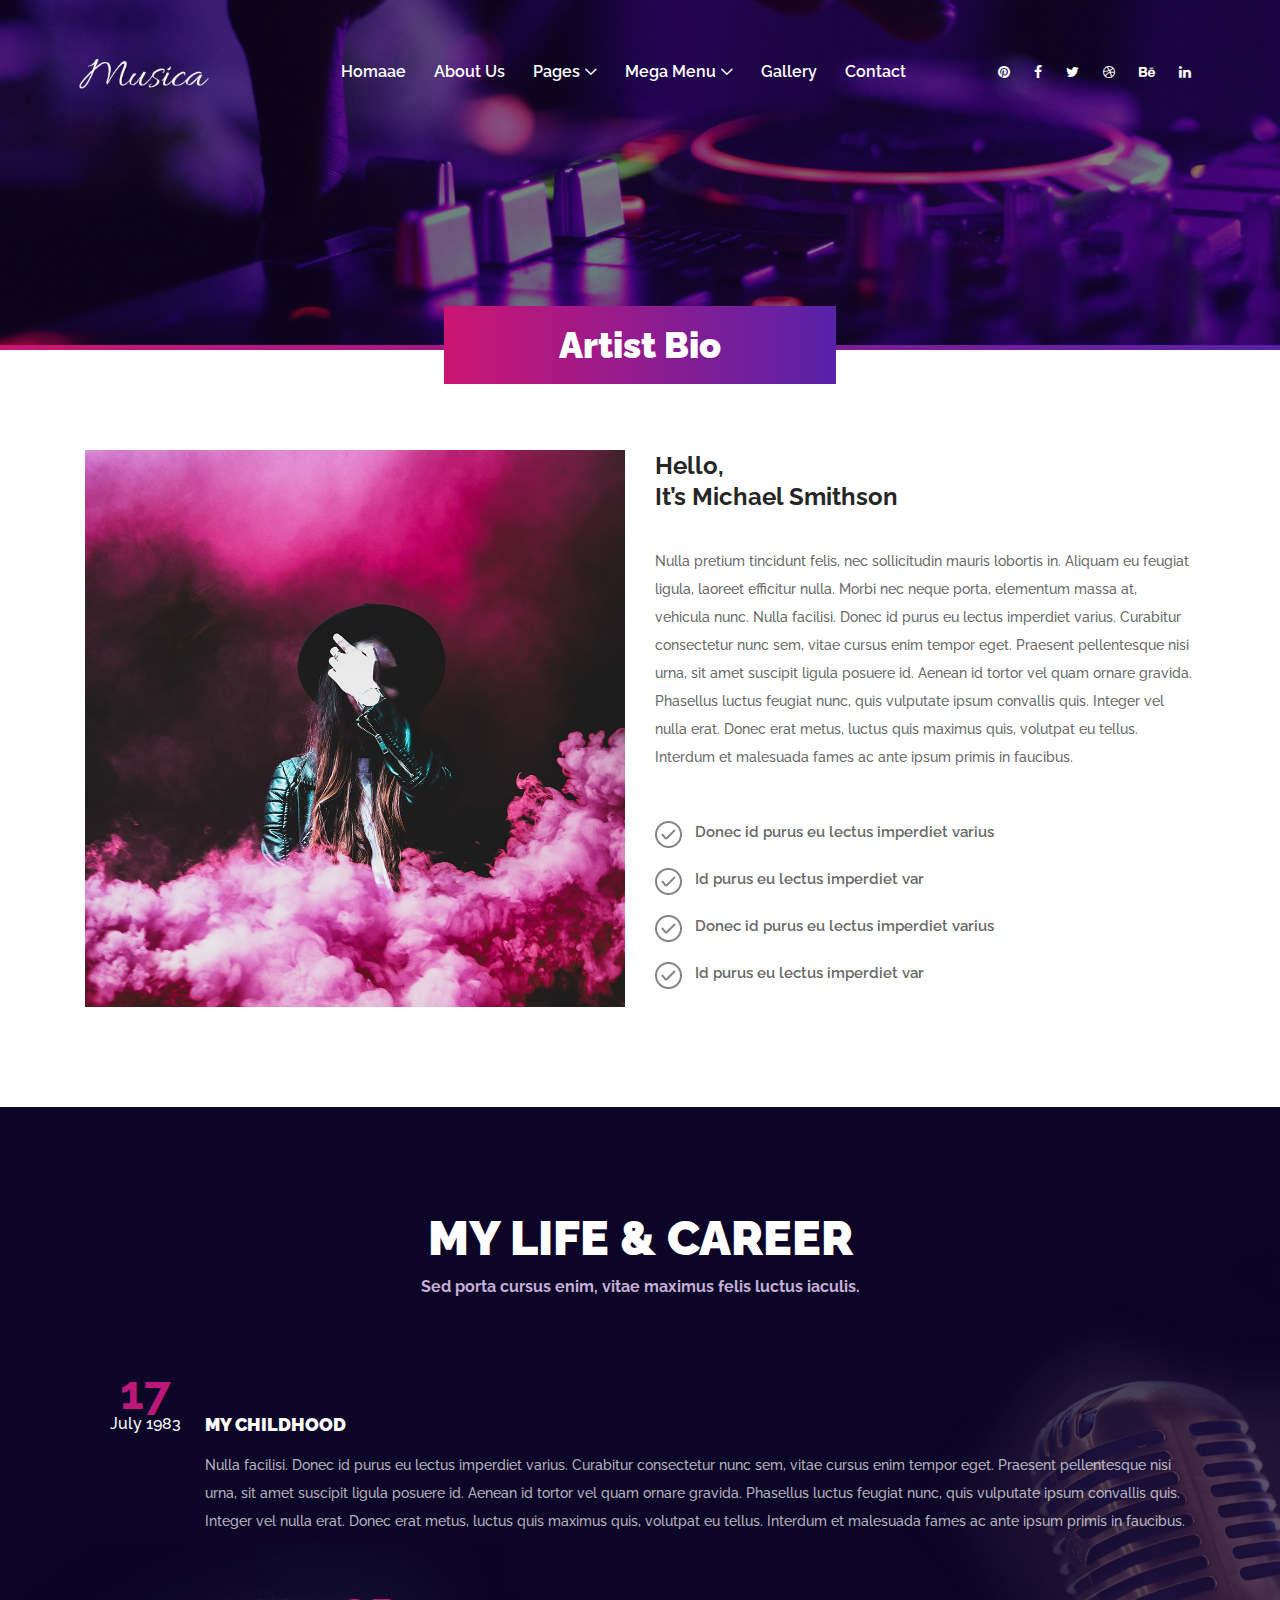
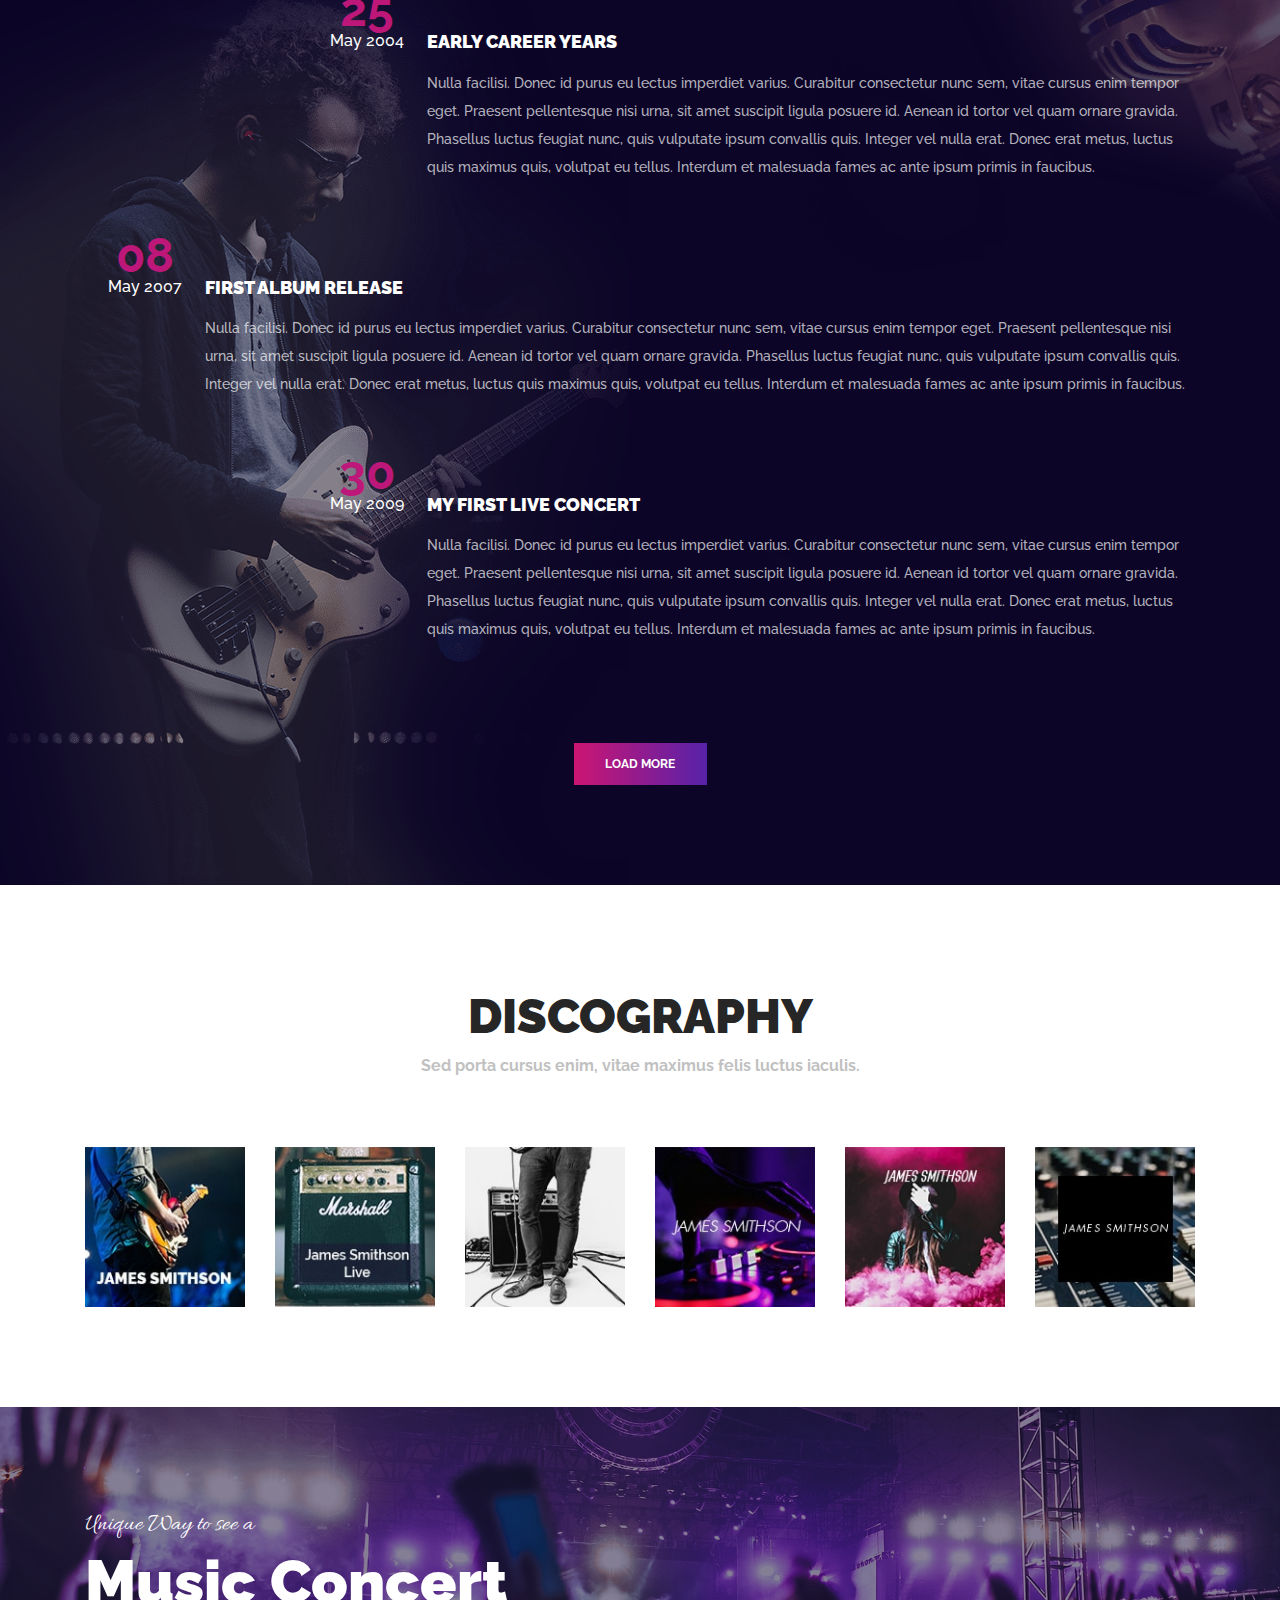
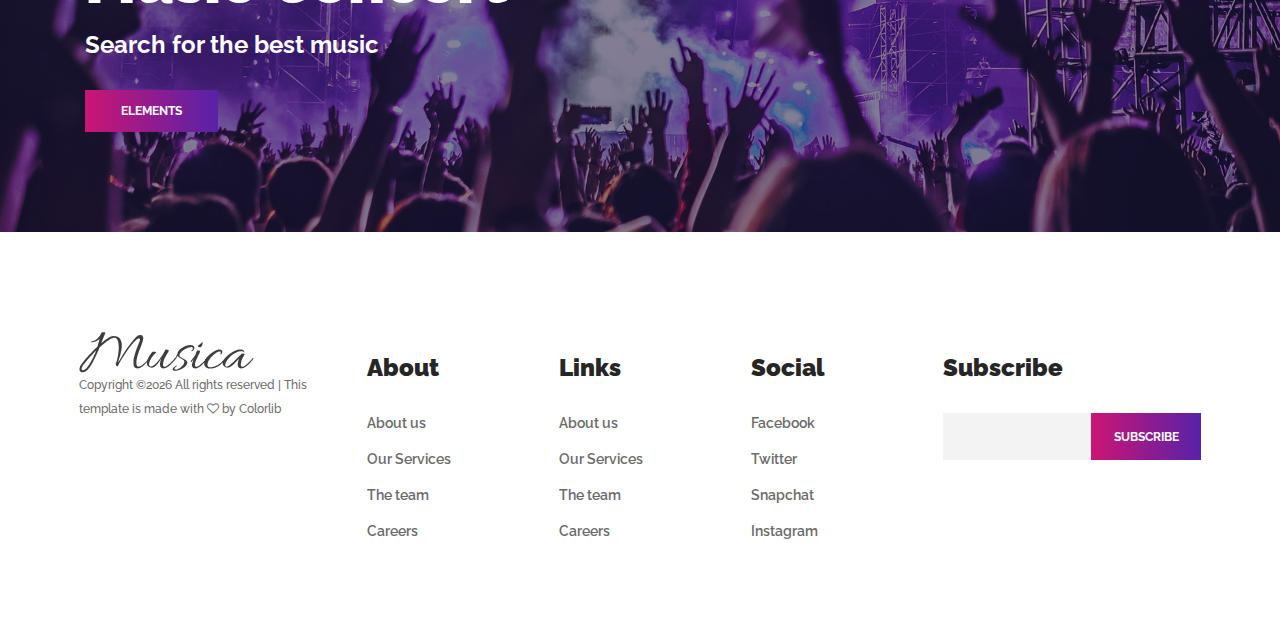
<file: about-us.html>
<!DOCTYPE html>
<html lang="en">

<head>
    <meta charset="UTF-8">
    <meta name="description" content="">
    <meta http-equiv="X-UA-Compatible" content="IE=edge">
    <meta name="viewport" content="width=device-width, initial-scale=1, shrink-to-fit=no">
    <!-- The above 4 meta tags *must* come first in the head; any other head content must come *after* these tags -->

    <!-- Title -->
    <title>Musica - Music Template</title>

    <!-- Favicon -->
    <link rel="icon" href="img/core-img/favicon.ico">

    <!-- Core Stylesheet -->
    <link rel="stylesheet" href="style.css">

</head>

<body>
    <!-- ##### Preloader ##### -->
    <div class="preloader d-flex align-items-center justify-content-center">
        <div class="circle-preloader jjbjbjbkkktttttttttttttttt">
            <img src="img/core-img/compact-disc.png" alt="">
        </div>
    </div>

    <!-- ##### Header Area Start ##### -->
    <header class="header-area">
        <!-- Navbar Area -->
        <div class="musica-main-menu">
            <div class="classy-nav-container breakpoint-off">
                <div class="container-fluid">
                    <!-- Menu -->
                    <nav class="classy-navbar justify-content-between" id="musicaNav">

                        <!-- Nav brand -->
                        <a href="index.html" class="nav-brand"><img src="img/core-img/logo.png" alt=""></a>

                        <!-- Navbar Toggler -->
                        <div class="classy-navbar-toggler">
                            <span class="navbarToggler"><span></span><span></span><span></span></span>
                        </div>

                        <!-- Menu -->
                        <div class="classy-menu">

                            <!-- close btn -->
                            <div class="classycloseIcon">
                                <div class="cross-wrap"><span class="top"></span><span class="bottom"></span></div>
                            </div>

                            <!-- Nav Start -->
                            <div class="classynav">
                                <ul>
                                    <li><a href="index.html">Homaae</a></li>
                                    <li><a href="about-us.html">About us</a></li>
                                    <li><a href="#">Pages</a>
                                        <ul class="dropdown">
                                            <li><a href="index.html">Home</a></li>
                                            <li><a href="about-us.html">About Us</a></li>
                                            <li><a href="concert-tours.html">Concert &amp; Tours</a></li>
                                            <li><a href="blog.html">News</a></li>
                                            <li><a href="contact.html">Contact</a></li>
                                            <li><a href="elements.html">Elements</a></li>
                                        </ul>
                                    </li>
                                    <li><a href="#">Mega Menu</a>
                                        <div class="megamenu">
                                            <ul class="single-mega cn-col-4">
                                                <li><a href="index.html">Home</a></li>
                                                <li><a href="about-us.html">About Us</a></li>
                                                <li><a href="concert-tours.html">Concert &amp; Tours</a></li>
                                                <li><a href="blog.html">News</a></li>
                                                <li><a href="contact.html">Contact</a></li>
                                                <li><a href="elements.html">Elements</a></li>
                                            </ul>
                                            <ul class="single-mega cn-col-4">
                                                <li><a href="index.html">Home</a></li>
                                                <li><a href="about-us.html">About Us</a></li>
                                                <li><a href="concert-tours.html">Concert &amp; Tours</a></li>
                                                <li><a href="blog.html">News</a></li>
                                                <li><a href="contact.html">Contact</a></li>
                                                <li><a href="elements.html">Elements</a></li>
                                            </ul>
                                            <ul class="single-mega cn-col-4">
                                                <li><a href="index.html">Home</a></li>
                                                <li><a href="about-us.html">About Us</a></li>
                                                <li><a href="concert-tours.html">Concert &amp; Tours</a></li>
                                                <li><a href="blog.html">News</a></li>
                                                <li><a href="contact.html">Contact</a></li>
                                                <li><a href="elements.html">Elements</a></li>
                                            </ul>
                                            <ul class="single-mega cn-col-4">
                                                <li><a href="index.html">Home</a></li>
                                                <li><a href="about-us.html">About Us</a></li>
                                                <li><a href="concert-tours.html">Concert &amp; Tours</a></li>
                                                <li><a href="blog.html">News</a></li>
                                                <li><a href="contact.html">Contact</a></li>
                                                <li><a href="elements.html">Elements</a></li>
                                            </ul>
                                        </div>
                                    </li>
                                    <li><a href="concert-tours.html">Gallery</a></li>
                                    <li><a href="contact.html">Contact</a></li>
                                </ul>

                                <!-- Social Button -->
                                <div class="top-social-info">
                                    <a href="#"><i class="fa fa-pinterest" aria-hidden="true"></i></a>
                                    <a href="#"><i class="fa fa-facebook" aria-hidden="true"></i></a>
                                    <a href="#"><i class="fa fa-twitter" aria-hidden="true"></i></a>
                                    <a href="#"><i class="fa fa-dribbble" aria-hidden="true"></i></a>
                                    <a href="#"><i class="fa fa-behance" aria-hidden="true"></i></a>
                                    <a href="#"><i class="fa fa-linkedin" aria-hidden="true"></i></a>
                                </div>

                            </div>
                            <!-- Nav End -->
                        </div>
                    </nav>
                </div>
            </div>
        </div>
    </header>
    <!-- ##### Header Area End ##### -->

    <!-- ##### Breadcumb Area Start ##### -->
    <div class="breadcumb-area bg-img bg-overlay2" style="background-image: url(img/bg-img/breadcumb.jpg);">
        <div class="bradcumbContent">
            <h2>Artist Bio</h2>
        </div>
    </div>
    <!-- bg gradients -->
    <div class="bg-gradients"></div>
    <!-- ##### Breadcumb Area End ##### -->

    <!-- ##### About Us Area Start ##### -->
    <div class="about-us-area section-padding-100-0">
        <div class="container">
            <div class="row">
                <!-- About Thumbnail -->
                <div class="col-12 col-lg-6">
                    <div class="about-thumbnail mb-100">
                        <img src="img/bg-img/bg-7.jpg" alt="">
                    </div>
                </div>
                <!-- About Content -->
                <div class="col-12 col-lg-6">
                    <div class="about--content mb-100">
                        <h4>Hello, <br>It’s Michael Smithson</h4>
                        <p>Nulla pretium tincidunt felis, nec sollicitudin mauris lobortis in. Aliquam eu feugiat ligula, laoreet efficitur nulla. Morbi nec neque porta, elementum massa at, vehicula nunc. Nulla facilisi. Donec id purus eu lectus imperdiet varius. Curabitur consectetur nunc sem, vitae cursus enim tempor eget. Praesent pellentesque nisi urna, sit amet suscipit ligula posuere id. Aenean id tortor vel quam ornare gravida. Phasellus luctus feugiat nunc, quis vulputate ipsum convallis quis. Integer vel nulla erat. Donec erat metus, luctus quis maximus quis, volutpat eu tellus. Interdum et malesuada fames ac ante ipsum primis in faucibus.</p>
                        <!-- Key Notes -->
                        <ul class="key-notes">
                            <li><div class="check"><img src="img/core-img/check.png" alt=""></div> Donec id purus eu lectus imperdiet varius</li>
                            <li><div class="check"><img src="img/core-img/check.png" alt=""></div> Id purus eu lectus imperdiet var</li>
                            <li><div class="check"><img src="img/core-img/check.png" alt=""></div> Donec id purus eu lectus imperdiet varius</li>
                            <li><div class="check"><img src="img/core-img/check.png" alt=""></div> Id purus eu lectus imperdiet var</li>
                        </ul>
                    </div>
                </div>
            </div>
        </div>
    </div>
    <!-- ##### About Us Area End ##### -->

    <!-- ##### Career Timeline Area Start ##### -->
    <div class="career-timeline-area section-padding-100">
        <div class="container">
            <div class="row">
                <div class="col-12">
                    <div class="section-heading">
                        <h2>My Life &amp; career</h2>
                        <h6>Sed porta cursus enim, vitae maximus felis luctus iaculis.</h6>
                    </div>
                </div>
            </div>

            <div class="row">
                <div class="col-12">

                    <!-- Single Timeline Area -->
                    <div class="single-timeline-area d-flex">
                        <!-- Timeline Date -->
                        <div class="timeline-date">
                            <h2>17 <span>July 1983</span></h2>
                        </div>
                        <!-- Timeline Content -->
                        <div class="timeline-content">
                            <h5>My childhood</h5>
                            <p>Nulla facilisi. Donec id purus eu lectus imperdiet varius. Curabitur consectetur nunc sem, vitae cursus enim tempor eget. Praesent pellentesque nisi urna, sit amet suscipit ligula posuere id. Aenean id tortor vel quam ornare gravida. Phasellus luctus feugiat nunc, quis vulputate ipsum convallis quis. Integer vel nulla erat. Donec erat metus, luctus quis maximus quis, volutpat eu tellus. Interdum et malesuada fames ac ante ipsum primis in faucibus. </p>
                        </div>
                    </div>

                    <!-- Single Timeline Area -->
                    <div class="single-timeline-area d-flex">
                        <!-- Timeline Date -->
                        <div class="timeline-date">
                            <h2>25 <span>May 2004</span></h2>
                        </div>
                        <!-- Timeline Content -->
                        <div class="timeline-content">
                            <h5>Early career years</h5>
                            <p>Nulla facilisi. Donec id purus eu lectus imperdiet varius. Curabitur consectetur nunc sem, vitae cursus enim tempor eget. Praesent pellentesque nisi urna, sit amet suscipit ligula posuere id. Aenean id tortor vel quam ornare gravida. Phasellus luctus feugiat nunc, quis vulputate ipsum convallis quis. Integer vel nulla erat. Donec erat metus, luctus quis maximus quis, volutpat eu tellus. Interdum et malesuada fames ac ante ipsum primis in faucibus. </p>
                        </div>
                    </div>

                    <!-- Single Timeline Area -->
                    <div class="single-timeline-area d-flex">
                        <!-- Timeline Date -->
                        <div class="timeline-date">
                            <h2>08 <span>May 2007</span></h2>
                        </div>
                        <!-- Timeline Content -->
                        <div class="timeline-content">
                            <h5>First Album Release</h5>
                            <p>Nulla facilisi. Donec id purus eu lectus imperdiet varius. Curabitur consectetur nunc sem, vitae cursus enim tempor eget. Praesent pellentesque nisi urna, sit amet suscipit ligula posuere id. Aenean id tortor vel quam ornare gravida. Phasellus luctus feugiat nunc, quis vulputate ipsum convallis quis. Integer vel nulla erat. Donec erat metus, luctus quis maximus quis, volutpat eu tellus. Interdum et malesuada fames ac ante ipsum primis in faucibus. </p>
                        </div>
                    </div>

                    <!-- Single Timeline Area -->
                    <div class="single-timeline-area d-flex">
                        <!-- Timeline Date -->
                        <div class="timeline-date">
                            <h2>30 <span>May 2009</span></h2>
                        </div>
                        <!-- Timeline Content -->
                        <div class="timeline-content">
                            <h5>My First Live Concert</h5>
                            <p>Nulla facilisi. Donec id purus eu lectus imperdiet varius. Curabitur consectetur nunc sem, vitae cursus enim tempor eget. Praesent pellentesque nisi urna, sit amet suscipit ligula posuere id. Aenean id tortor vel quam ornare gravida. Phasellus luctus feugiat nunc, quis vulputate ipsum convallis quis. Integer vel nulla erat. Donec erat metus, luctus quis maximus quis, volutpat eu tellus. Interdum et malesuada fames ac ante ipsum primis in faucibus. </p>
                        </div>
                    </div>

                </div>
            </div>

            <div class="row">
                <div class="col-12">
                    <div class="timeline-btn text-center mt-100">
                        <a href="#" class="btn musica-btn">Load More</a>
                    </div>
                </div>
            </div>

        </div>

        <!-- Side Thumbs -->
        <div class="first-img">
            <img src="img/bg-img/man.png" alt="">
        </div>
        <div class="second-img">
            <img src="img/bg-img/microphone.png" alt="">
        </div>
    </div>
    <!-- ##### Career Timeline Area End ##### -->

    <!-- ##### Discography Area Start ##### -->
    <div class="discography-area section-padding-100">
        <div class="container">
            <div class="row">
                <div class="col-12">
                    <div class="section-heading dark">
                        <h2>discography</h2>
                        <h6>Sed porta cursus enim, vitae maximus felis luctus iaculis.</h6>
                    </div>
                </div>
            </div>

            <div class="row">
                <div class="col-12">
                    <!-- Discography Slides -->
                    <div class="discography-slides owl-carousel">
                        <!-- Single Discography -->
                        <div class="single-discography">
                            <a href="#"><img src="img/bg-img/d1.jpg" alt=""></a>
                        </div>

                        <!-- Single Discography -->
                        <div class="single-discography">
                            <a href="#"><img src="img/bg-img/d2.jpg" alt=""></a>
                        </div>

                        <!-- Single Discography -->
                        <div class="single-discography">
                            <a href="#"><img src="img/bg-img/d3.jpg" alt=""></a>
                        </div>

                        <!-- Single Discography -->
                        <div class="single-discography">
                            <a href="#"><img src="img/bg-img/d4.jpg" alt=""></a>
                        </div>

                        <!-- Single Discography -->
                        <div class="single-discography">
                            <a href="#"><img src="img/bg-img/d5.jpg" alt=""></a>
                        </div>

                        <!-- Single Discography -->
                        <div class="single-discography">
                            <a href="#"><img src="img/bg-img/d6.jpg" alt=""></a>
                        </div>
                    </div>
                </div>
            </div>
        </div>
    </div>
    <!-- ##### Discography Area End ##### -->

    <!-- ##### CTA Area Start ##### -->
    <div class="musica-cta-area section-padding-100 bg-img bg-overlay2" style="background-image: url(img/bg-img/bg-8.jpg);">
        <div class="container">
            <div class="row">
                <div class="col-12">
                    <div class="cta-content">
                        <div class="cta-text">
                            <span>Unique Way to see a</span>
                            <h2>Music Concert</h2>
                            <h4>Search for the best music</h4>
                        </div>
                        <div class="cta-btn mt-30">
                            <a href="#" class="btn musica-btn">elements</a>
                        </div>
                    </div>
                </div>
            </div>
        </div>
    </div>
    <!-- ##### CTA Area End ##### -->

    <!-- ##### Footer Area Start ##### -->
    <footer class="footer-area section-padding-100-0">
        <div class="container-fluid">
            <div class="row">

                <!-- Footer Widget Area -->
                <div class="col-12 col-md-6 col-xl-3">
                    <div class="footer-widget-area mb-100">
                        <a href="#"><img src="img/core-img/logo2.png" alt=""></a>
                        <p class="copywrite-text"><a href="#"><!-- Link back to Colorlib can't be removed. Template is licensed under CC BY 3.0. -->
Copyright &copy;<script>document.write(new Date().getFullYear());</script> All rights reserved | This template is made with <i class="fa fa-heart-o" aria-hidden="true"></i> by <a href="https://colorlib.com" target="_blank">Colorlib</a>
<!-- Link back to Colorlib can't be removed. Template is licensed under CC BY 3.0. -->
</p>
                    </div>
                </div>

                <!-- Footer Widget Area -->
                <div class="col-12 col-sm-4 col-xl-2">
                    <div class="footer-widget-area mb-100">
                        <div class="widget-title">
                            <h4>About</h4>
                        </div>
                        <nav>
                            <ul class="footer-nav">
                                <li><a href="#">About us</a></li>
                                <li><a href="#">Our Services</a></li>
                                <li><a href="#">The team</a></li>
                                <li><a href="#">Careers</a></li>
                            </ul>
                        </nav>
                    </div>
                </div>

                <!-- Footer Widget Area -->
                <div class="col-12 col-sm-4 col-xl-2">
                    <div class="footer-widget-area mb-100">
                        <div class="widget-title">
                            <h4>Links</h4>
                        </div>
                        <nav>
                            <ul class="footer-nav">
                                <li><a href="#">About us</a></li>
                                <li><a href="#">Our Services</a></li>
                                <li><a href="#">The team</a></li>
                                <li><a href="#">Careers</a></li>
                            </ul>
                        </nav>
                    </div>
                </div>

                <!-- Footer Widget Area -->
                <div class="col-12 col-sm-4 col-xl-2">
                    <div class="footer-widget-area mb-100">
                        <div class="widget-title">
                            <h4>Social</h4>
                        </div>
                        <nav>
                            <ul class="footer-nav">
                                <li><a href="#">Facebook</a></li>
                                <li><a href="#">Twitter</a></li>
                                <li><a href="#">Snapchat</a></li>
                                <li><a href="#">Instagram</a></li>
                            </ul>
                        </nav>
                    </div>
                </div>

                <!-- Footer Widget Area -->
                <div class="col-12 col-md-6 col-xl-3">
                    <div class="footer-widget-area mb-100">
                        <div class="widget-title">
                            <h4>Subscribe</h4>
                        </div>
                        <form action="#" method="post" class="subscribe-form">
                            <input type="email" name="subscribe-email" id="subscribeemail">
                            <button type="submit">subscribe</button>
                        </form>
                    </div>
                </div>

            </div>
        </div>
    </footer>
    <!-- ##### Footer Area Start ##### -->

    <!-- ##### All Javascript Script ##### -->
    <!-- jQuery-2.2.4 js -->
    <script src="js/jquery/jquery-2.2.4.min.js"></script>
    <!-- Popper js -->
    <script src="js/bootstrap/popper.min.js"></script>
    <!-- Bootstrap js -->
    <script src="js/bootstrap/bootstrap.min.js"></script>
    <!-- All Plugins js -->
    <script src="js/plugins/plugins.js"></script>
    <!-- Active js -->
    <script src="js/active.js"></script>
</body>

</html>
</file>
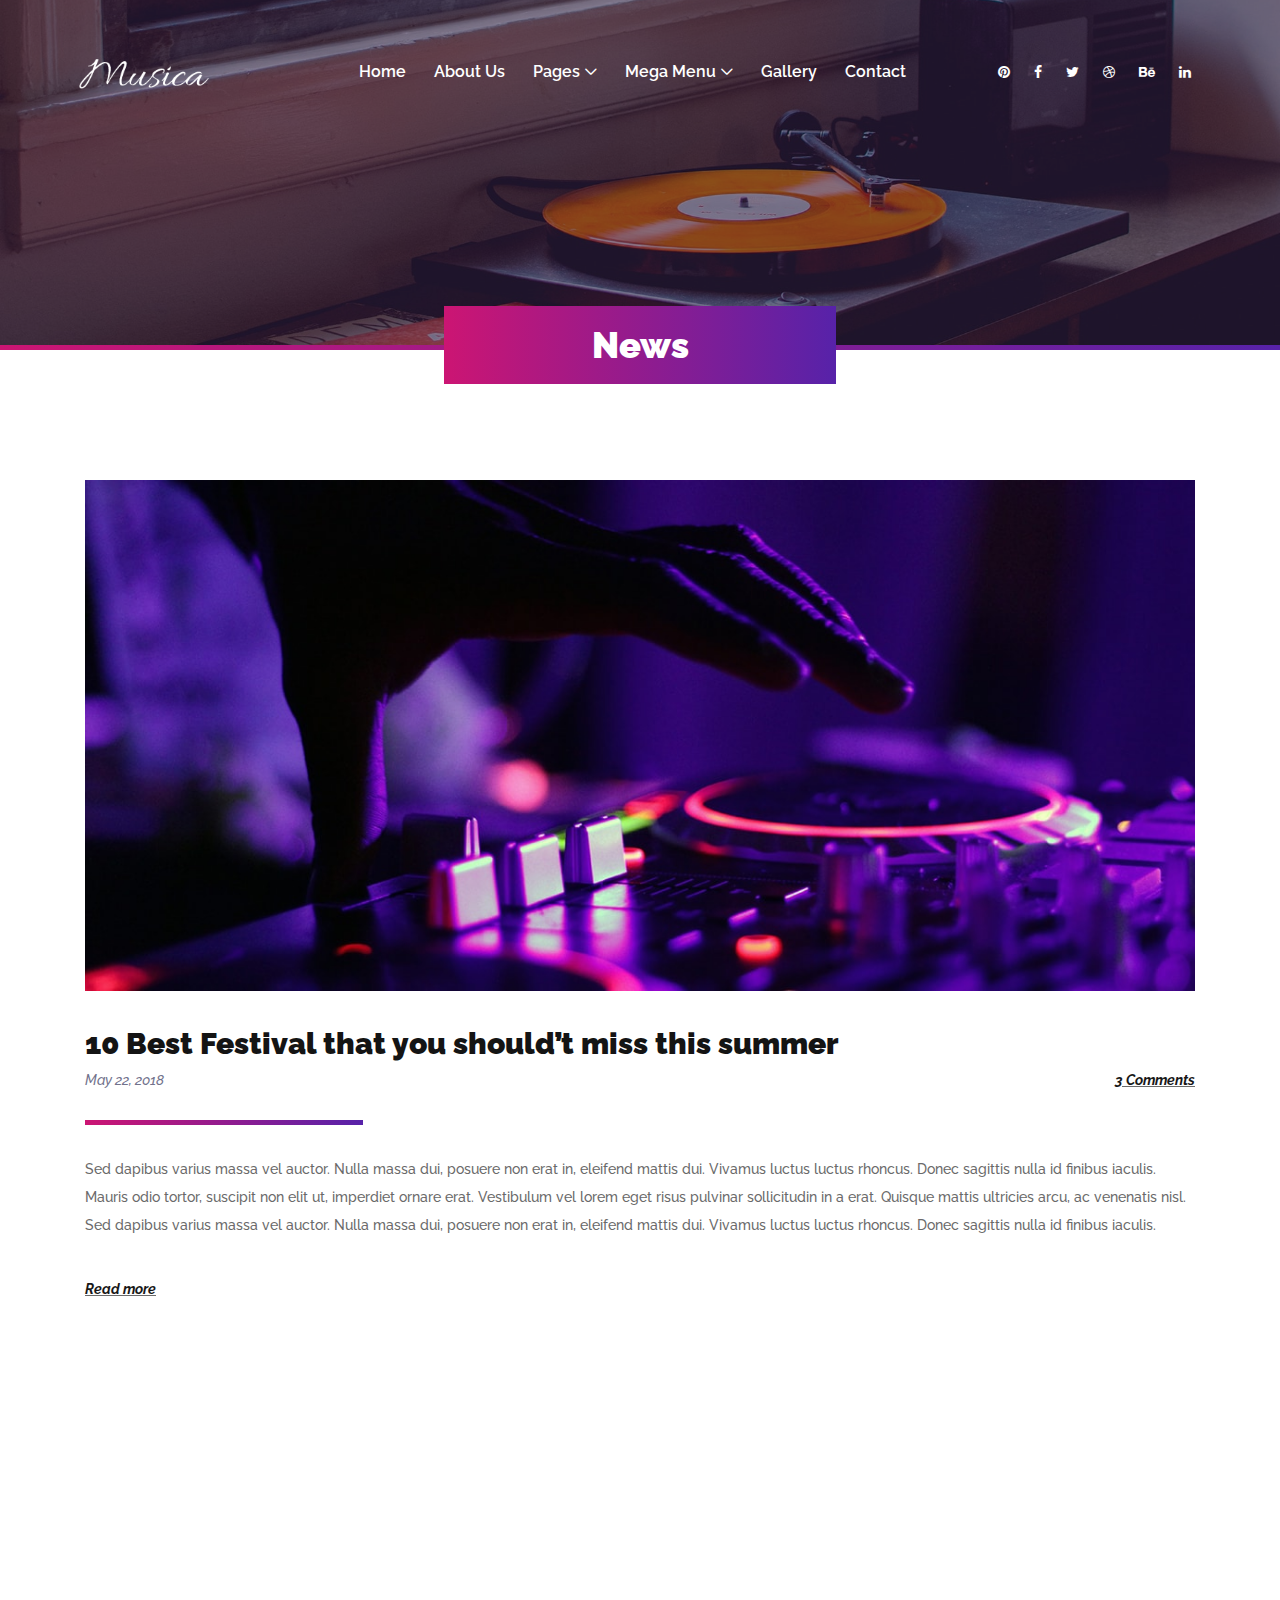
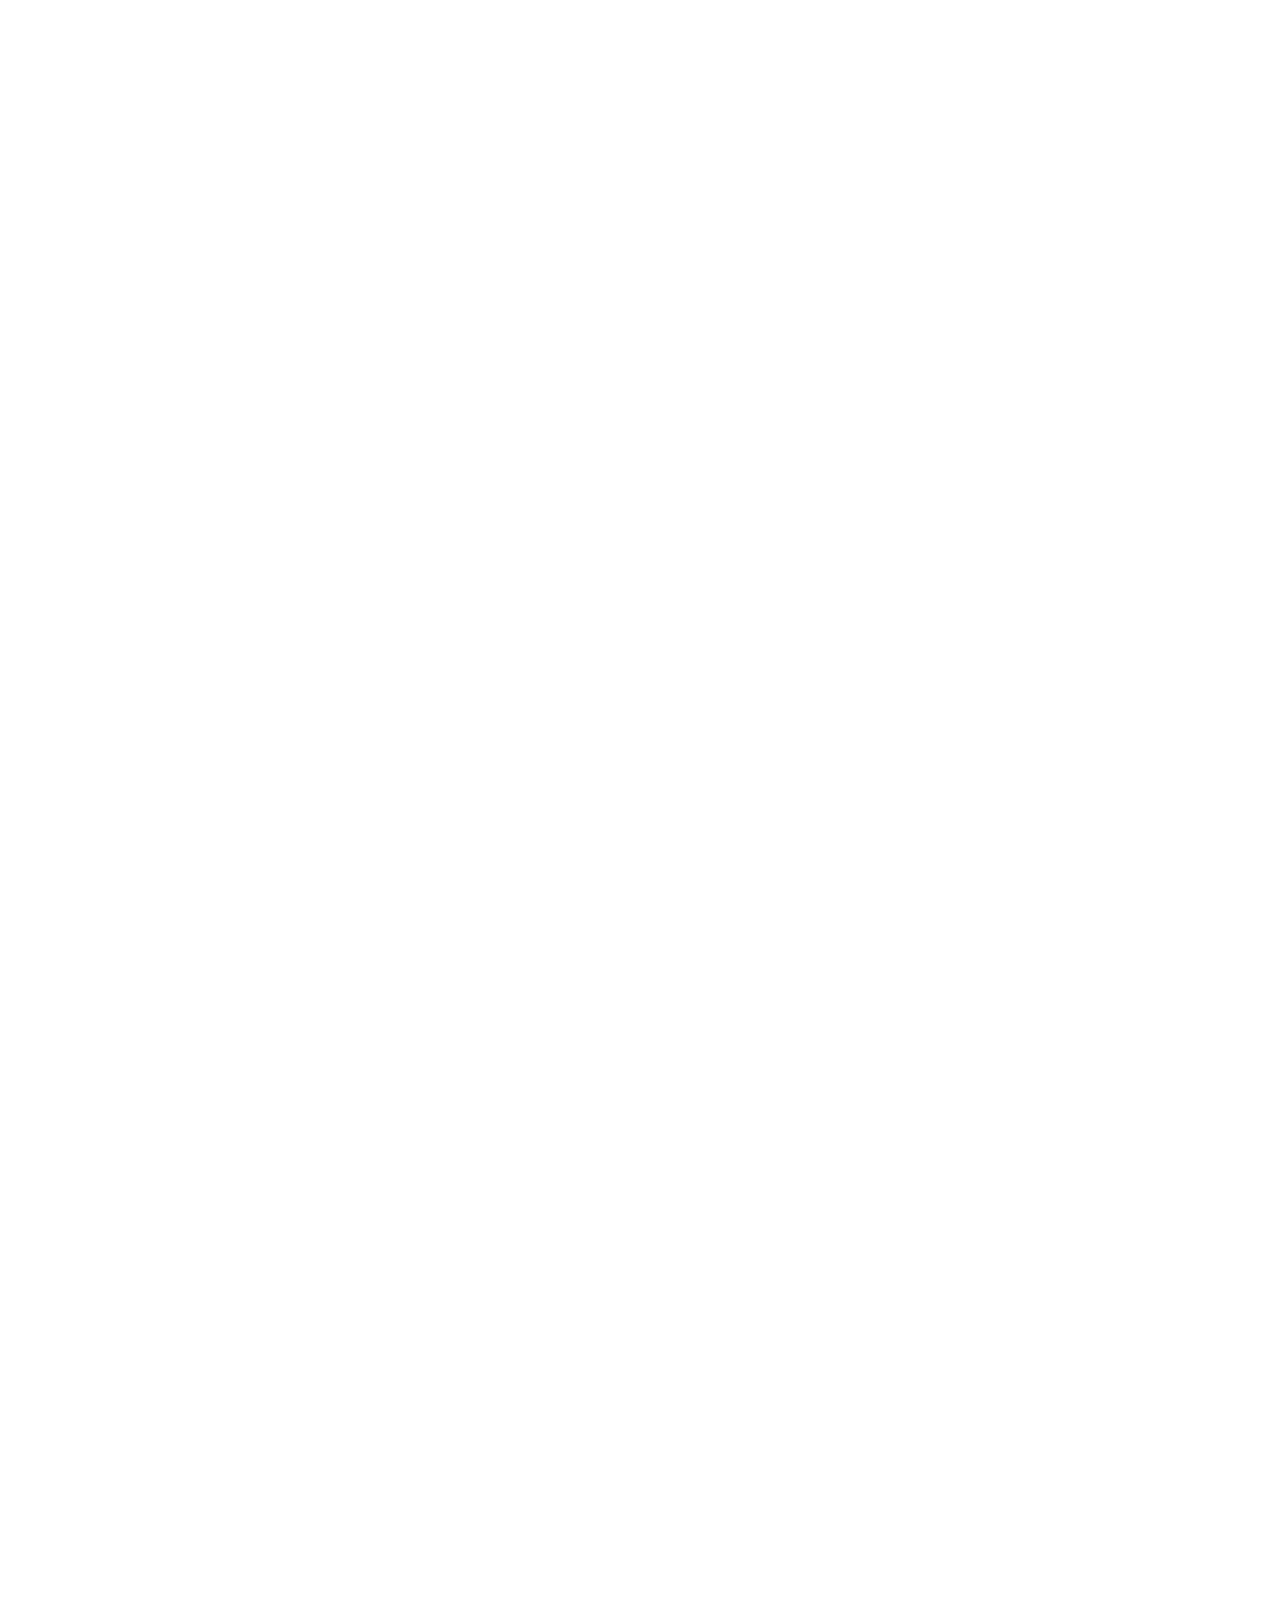
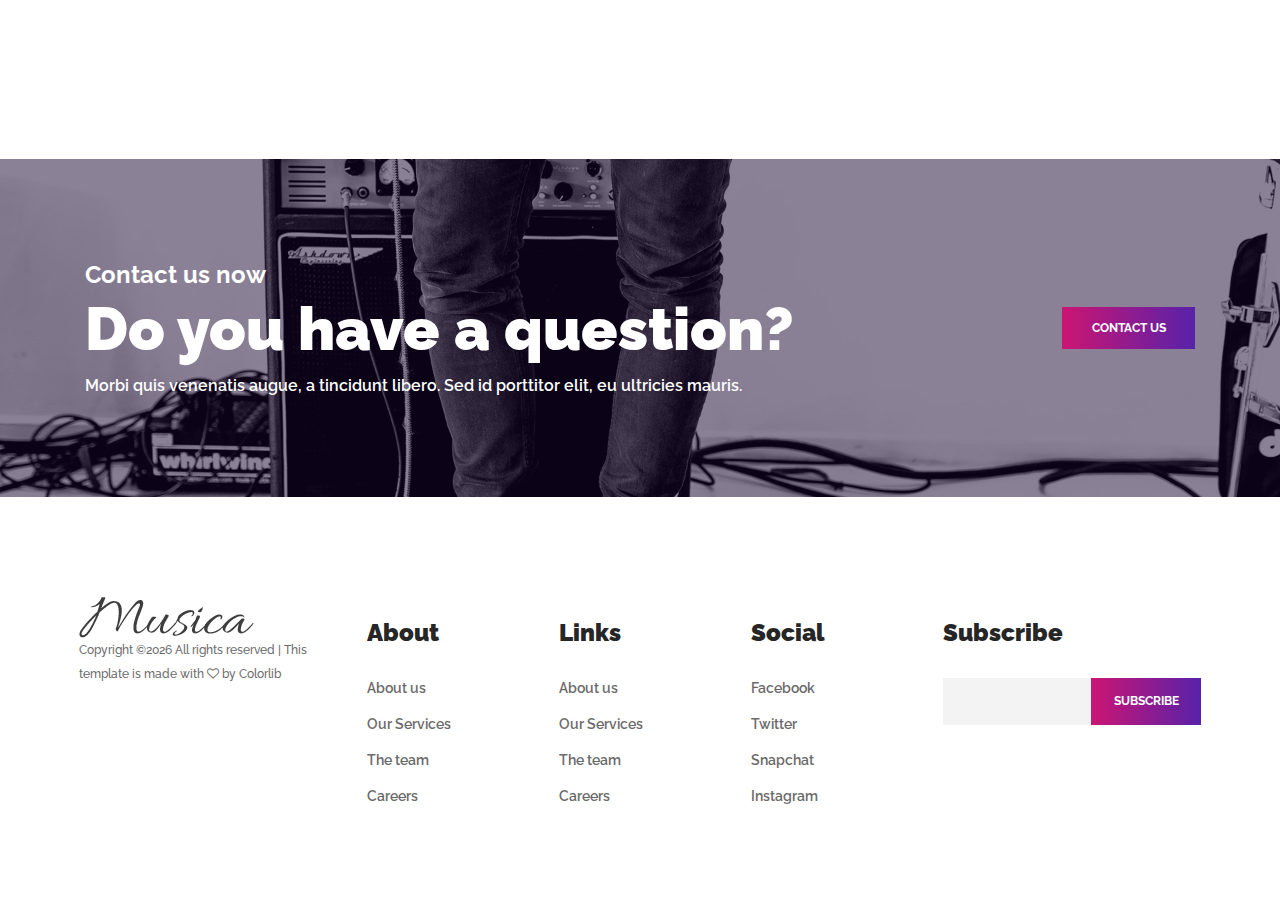
<file: blog.html>
<!DOCTYPE html>
<html lang="en">

<head>
    <meta charset="UTF-8">
    <meta name="description" content="">
    <meta http-equiv="X-UA-Compatible" content="IE=edge">
    <meta name="viewport" content="width=device-width, initial-scale=1, shrink-to-fit=no">
    <!-- The above 4 meta tags *must* come first in the head; any other head content must come *after* these tags -->

    <!-- Title -->
    <title>Musica - Music Template</title>

    <!-- Favicon -->
    <link rel="icon" href="img/core-img/favicon.ico">

    <!-- Core Stylesheet -->
    <link rel="stylesheet" href="style.css">

</head>

<body>
    <!-- ##### Preloader ##### -->
    <div class="preloader d-flex align-items-center justify-content-center">
        <div class="circle-preloader">
            <img src="img/core-img/compact-disc.png" alt="">
        </div>
    </div>

    <!-- ##### Header Area Start ##### -->
    <header class="header-area">
        <!-- Navbar Area -->
        <div class="musica-main-menu">
            <div class="classy-nav-container breakpoint-off">
                <div class="container-fluid">
                    <!-- Menu -->
                    <nav class="classy-navbar justify-content-between" id="musicaNav">

                        <!-- Nav brand -->
                        <a href="index.html" class="nav-brand"><img src="img/core-img/logo.png" alt=""></a>

                        <!-- Navbar Toggler -->
                        <div class="classy-navbar-toggler">
                            <span class="navbarToggler"><span></span><span></span><span></span></span>
                        </div>

                        <!-- Menu -->
                        <div class="classy-menu">

                            <!-- close btn -->
                            <div class="classycloseIcon">
                                <div class="cross-wrap"><span class="top"></span><span class="bottom"></span></div>
                            </div>

                            <!-- Nav Start -->
                            <div class="classynav">
                                <ul>
                                    <li><a href="index.html">Home</a></li>
                                    <li><a href="about-us.html">About us</a></li>
                                    <li><a href="#">Pages</a>
                                        <ul class="dropdown">
                                            <li><a href="index.html">Home</a></li>
                                            <li><a href="about-us.html">About Us</a></li>
                                            <li><a href="concert-tours.html">Concert &amp; Tours</a></li>
                                            <li><a href="blog.html">News</a></li>
                                            <li><a href="contact.html">Contact</a></li>
                                            <li><a href="elements.html">Elements</a></li>
                                        </ul>
                                    </li>
                                    <li><a href="#">Mega Menu</a>
                                        <div class="megamenu">
                                            <ul class="single-mega cn-col-4">
                                                <li><a href="index.html">Home</a></li>
                                                <li><a href="about-us.html">About Us</a></li>
                                                <li><a href="concert-tours.html">Concert &amp; Tours</a></li>
                                                <li><a href="blog.html">News</a></li>
                                                <li><a href="contact.html">Contact</a></li>
                                                <li><a href="elements.html">Elements</a></li>
                                            </ul>
                                            <ul class="single-mega cn-col-4">
                                                <li><a href="index.html">Home</a></li>
                                                <li><a href="about-us.html">About Us</a></li>
                                                <li><a href="concert-tours.html">Concert &amp; Tours</a></li>
                                                <li><a href="blog.html">News</a></li>
                                                <li><a href="contact.html">Contact</a></li>
                                                <li><a href="elements.html">Elements</a></li>
                                            </ul>
                                            <ul class="single-mega cn-col-4">
                                                <li><a href="index.html">Home</a></li>
                                                <li><a href="about-us.html">About Us</a></li>
                                                <li><a href="concert-tours.html">Concert &amp; Tours</a></li>
                                                <li><a href="blog.html">News</a></li>
                                                <li><a href="contact.html">Contact</a></li>
                                                <li><a href="elements.html">Elements</a></li>
                                            </ul>
                                            <ul class="single-mega cn-col-4">
                                                <li><a href="index.html">Home</a></li>
                                                <li><a href="about-us.html">About Us</a></li>
                                                <li><a href="concert-tours.html">Concert &amp; Tours</a></li>
                                                <li><a href="blog.html">News</a></li>
                                                <li><a href="contact.html">Contact</a></li>
                                                <li><a href="elements.html">Elements</a></li>
                                            </ul>
                                        </div>
                                    </li>
                                    <li><a href="concert-tours.html">Gallery</a></li>
                                    <li><a href="contact.html">Contact</a></li>
                                </ul>

                                <!-- Social Button -->
                                <div class="top-social-info">
                                    <a href="#"><i class="fa fa-pinterest" aria-hidden="true"></i></a>
                                    <a href="#"><i class="fa fa-facebook" aria-hidden="true"></i></a>
                                    <a href="#"><i class="fa fa-twitter" aria-hidden="true"></i></a>
                                    <a href="#"><i class="fa fa-dribbble" aria-hidden="true"></i></a>
                                    <a href="#"><i class="fa fa-behance" aria-hidden="true"></i></a>
                                    <a href="#"><i class="fa fa-linkedin" aria-hidden="true"></i></a>
                                </div>

                            </div>
                            <!-- Nav End -->
                        </div>
                    </nav>
                </div>
            </div>
        </div>
    </header>
    <!-- ##### Header Area End ##### -->

    <!-- ##### Breadcumb Area Start ##### -->
    <div class="breadcumb-area bg-img bg-overlay2" style="background-image: url(img/bg-img/breadcumb3.jpg);">
        <div class="bradcumbContent">
            <h2>News</h2>
        </div>
    </div>
    <!-- bg gradients -->
    <div class="bg-gradients"></div>
    <!-- ##### Breadcumb Area End ##### -->

    <!-- ##### Blog Area Start ##### -->
    <div class="blog-area mt-30 section-padding-100">
        <div class="container">
            <div class="row">
                <div class="col-12">
                    <div class="fitness-blog-posts">

                        <!-- Single Post Start -->
                        <div class="single-blog-post mb-100 wow fadeInUp" data-wow-delay="100ms">
                            <!-- Post Thumb -->
                            <div class="blog-post-thumb mb-30">
                                <img src="img/blog-img/1.jpg" alt="">
                            </div>
                            <!-- Post Title -->
                            <a href="#" class="post-title">10 Best Festival that you should’t miss this summer</a>
                            <!-- Post Meta -->
                            <div class="post-meta d-flex justify-content-between">
                                <div class="post-date">
                                    <p>May 22, 2018</p>
                                </div>
                                <!-- Comments -->
                                <p class="comments"><a href="#">3 comments</a></p>
                            </div>
                            <!-- bg gradients -->
                            <div class="bg-gradients mb-30 w-25"></div>
                            <!-- Post Excerpt -->
                            <p>Sed dapibus varius massa vel auctor. Nulla massa dui, posuere non erat in, eleifend mattis dui. Vivamus luctus luctus rhoncus. Donec sagittis nulla id finibus iaculis. Mauris odio tortor, suscipit non elit ut, imperdiet ornare erat. Vestibulum vel lorem eget risus pulvinar sollicitudin in a erat. Quisque mattis ultricies arcu, ac venenatis nisl. Sed dapibus varius massa vel auctor. Nulla massa dui, posuere non erat in, eleifend mattis dui. Vivamus luctus luctus rhoncus. Donec sagittis nulla id finibus iaculis.</p>
                            <!-- Read More -->
                            <a href="#" class="read-more-btn">Read more</a>
                        </div>

                        <!-- Single Post Start -->
                        <div class="single-blog-post mb-100 wow fadeInUp" data-wow-delay="300ms">
                            <!-- Post Thumb -->
                            <div class="blog-post-thumb mb-30">
                                <img src="img/blog-img/2.jpg" alt="">
                            </div>
                            <!-- Post Title -->
                            <a href="#" class="post-title">10 Best Festival that you should’t miss this summer</a>
                            <!-- Post Meta -->
                            <div class="post-meta d-flex justify-content-between">
                                <div class="post-date">
                                    <p>May 22, 2018</p>
                                </div>
                                <!-- Comments -->
                                <p class="comments"><a href="#">3 comments</a></p>
                            </div>
                            <!-- bg gradients -->
                            <div class="bg-gradients mb-30 w-25"></div>
                            <!-- Post Excerpt -->
                            <p>Sed dapibus varius massa vel auctor. Nulla massa dui, posuere non erat in, eleifend mattis dui. Vivamus luctus luctus rhoncus. Donec sagittis nulla id finibus iaculis. Mauris odio tortor, suscipit non elit ut, imperdiet ornare erat. Vestibulum vel lorem eget risus pulvinar sollicitudin in a erat. Quisque mattis ultricies arcu, ac venenatis nisl. Sed dapibus varius massa vel auctor. Nulla massa dui, posuere non erat in, eleifend mattis dui. Vivamus luctus luctus rhoncus. Donec sagittis nulla id finibus iaculis.</p>
                            <!-- Read More -->
                            <a href="#" class="read-more-btn">Read more</a>
                        </div>

                        <!-- Single Post Start -->
                        <div class="single-blog-post mb-100 wow fadeInUp" data-wow-delay="500ms">
                            <!-- Post Thumb -->
                            <div class="blog-post-thumb mb-30">
                                <img src="img/blog-img/3.jpg" alt="">
                            </div>
                            <!-- Post Title -->
                            <a href="#" class="post-title">10 Best Festival that you should’t miss this summer</a>
                            <!-- Post Meta -->
                            <div class="post-meta d-flex justify-content-between">
                                <div class="post-date">
                                    <p>May 22, 2018</p>
                                </div>
                                <!-- Comments -->
                                <p class="comments"><a href="#">3 comments</a></p>
                            </div>
                            <!-- bg gradients -->
                            <div class="bg-gradients mb-30 w-25"></div>
                            <!-- Post Excerpt -->
                            <p>Sed dapibus varius massa vel auctor. Nulla massa dui, posuere non erat in, eleifend mattis dui. Vivamus luctus luctus rhoncus. Donec sagittis nulla id finibus iaculis. Mauris odio tortor, suscipit non elit ut, imperdiet ornare erat. Vestibulum vel lorem eget risus pulvinar sollicitudin in a erat. Quisque mattis ultricies arcu, ac venenatis nisl. Sed dapibus varius massa vel auctor. Nulla massa dui, posuere non erat in, eleifend mattis dui. Vivamus luctus luctus rhoncus. Donec sagittis nulla id finibus iaculis.</p>
                            <!-- Read More -->
                            <a href="#" class="read-more-btn">Read more</a>
                        </div>

                        <!-- Pagination -->
                        <div class="musica-pagination-area wow fadeInUp" data-wow-delay="700ms">
                            <nav>
                                <ul class="pagination">
                                    <li class="page-item active"><a class="page-link" href="#">01.</a></li>
                                    <li class="page-item"><a class="page-link" href="#">02.</a></li>
                                    <li class="page-item"><a class="page-link" href="#">03.</a></li>
                                </ul>
                            </nav>
                        </div>
                    </div>
                </div>
            </div>
        </div>
    </div>
    <!-- ##### Blog Area End ##### -->

    <!-- ##### CTA Area Start ##### -->
    <div class="musica-cta-area section-padding-100 bg-img bg-overlay2" style="background-image: url(img/blog-img/4.jpg);">
        <div class="container">
            <div class="row">
                <div class="col-12">
                    <div class="cta-content d-flex justify-content-between align-items-center">
                        <div class="cta-text">
                            <h4>Contact us now</h4>
                            <h2>Do you have a question?</h2>
                            <h6>Morbi quis venenatis augue, a tincidunt libero. Sed id porttitor elit, eu ultricies mauris.</h6>
                        </div>
                        <div class="cta-btn">
                            <a href="#" class="btn musica-btn">contact us</a>
                        </div>
                    </div>
                </div>
            </div>
        </div>
    </div>
    <!-- ##### CTA Area End ##### -->

    <!-- ##### Footer Area Start ##### -->
    <footer class="footer-area section-padding-100-0">
        <div class="container-fluid">
            <div class="row">

                <!-- Footer Widget Area -->
                <div class="col-12 col-md-6 col-xl-3">
                    <div class="footer-widget-area mb-100">
                        <a href="#"><img src="img/core-img/logo2.png" alt=""></a>
                        <p class="copywrite-text"><a href="#"><!-- Link back to Colorlib can't be removed. Template is licensed under CC BY 3.0. -->
Copyright &copy;<script>document.write(new Date().getFullYear());</script> All rights reserved | This template is made with <i class="fa fa-heart-o" aria-hidden="true"></i> by <a href="https://colorlib.com" target="_blank">Colorlib</a>
<!-- Link back to Colorlib can't be removed. Template is licensed under CC BY 3.0. -->
</p>
                    </div>
                </div>

                <!-- Footer Widget Area -->
                <div class="col-12 col-sm-4 col-xl-2">
                    <div class="footer-widget-area mb-100">
                        <div class="widget-title">
                            <h4>About</h4>
                        </div>
                        <nav>
                            <ul class="footer-nav">
                                <li><a href="#">About us</a></li>
                                <li><a href="#">Our Services</a></li>
                                <li><a href="#">The team</a></li>
                                <li><a href="#">Careers</a></li>
                            </ul>
                        </nav>
                    </div>
                </div>

                <!-- Footer Widget Area -->
                <div class="col-12 col-sm-4 col-xl-2">
                    <div class="footer-widget-area mb-100">
                        <div class="widget-title">
                            <h4>Links</h4>
                        </div>
                        <nav>
                            <ul class="footer-nav">
                                <li><a href="#">About us</a></li>
                                <li><a href="#">Our Services</a></li>
                                <li><a href="#">The team</a></li>
                                <li><a href="#">Careers</a></li>
                            </ul>
                        </nav>
                    </div>
                </div>

                <!-- Footer Widget Area -->
                <div class="col-12 col-sm-4 col-xl-2">
                    <div class="footer-widget-area mb-100">
                        <div class="widget-title">
                            <h4>Social</h4>
                        </div>
                        <nav>
                            <ul class="footer-nav">
                                <li><a href="#">Facebook</a></li>
                                <li><a href="#">Twitter</a></li>
                                <li><a href="#">Snapchat</a></li>
                                <li><a href="#">Instagram</a></li>
                            </ul>
                        </nav>
                    </div>
                </div>

                <!-- Footer Widget Area -->
                <div class="col-12 col-md-6 col-xl-3">
                    <div class="footer-widget-area mb-100">
                        <div class="widget-title">
                            <h4>Subscribe</h4>
                        </div>
                        <form action="#" method="post" class="subscribe-form">
                            <input type="email" name="subscribe-email" id="subscribeemail">
                            <button type="submit">subscribe</button>
                        </form>
                    </div>
                </div>

            </div>
        </div>
    </footer>
    <!-- ##### Footer Area Start ##### -->

    <!-- ##### All Javascript Script ##### -->
    <!-- jQuery-2.2.4 js -->
    <script src="js/jquery/jquery-2.2.4.min.js"></script>
    <!-- Popper js -->
    <script src="js/bootstrap/popper.min.js"></script>
    <!-- Bootstrap js -->
    <script src="js/bootstrap/bootstrap.min.js"></script>
    <!-- All Plugins js -->
    <script src="js/plugins/plugins.js"></script>
    <!-- Active js -->
    <script src="js/active.js"></script>
</body>

</html>
</file>
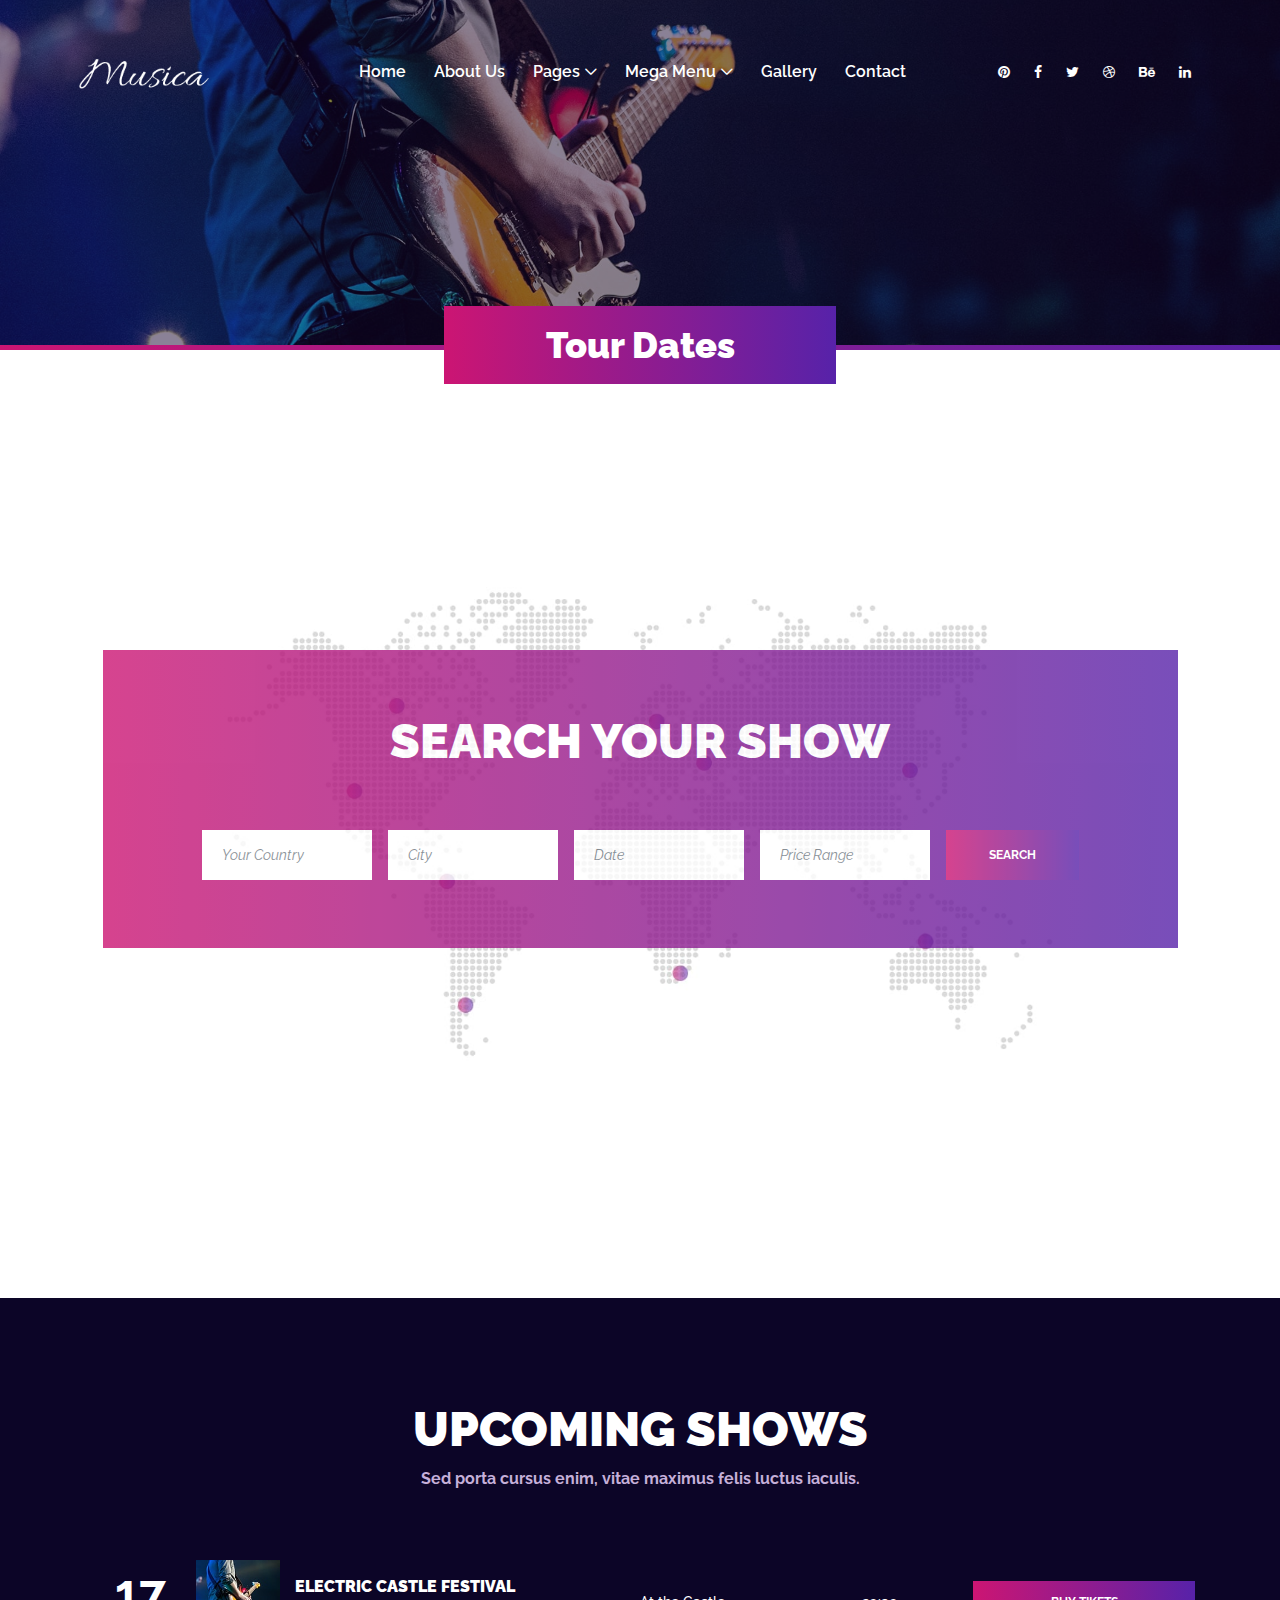
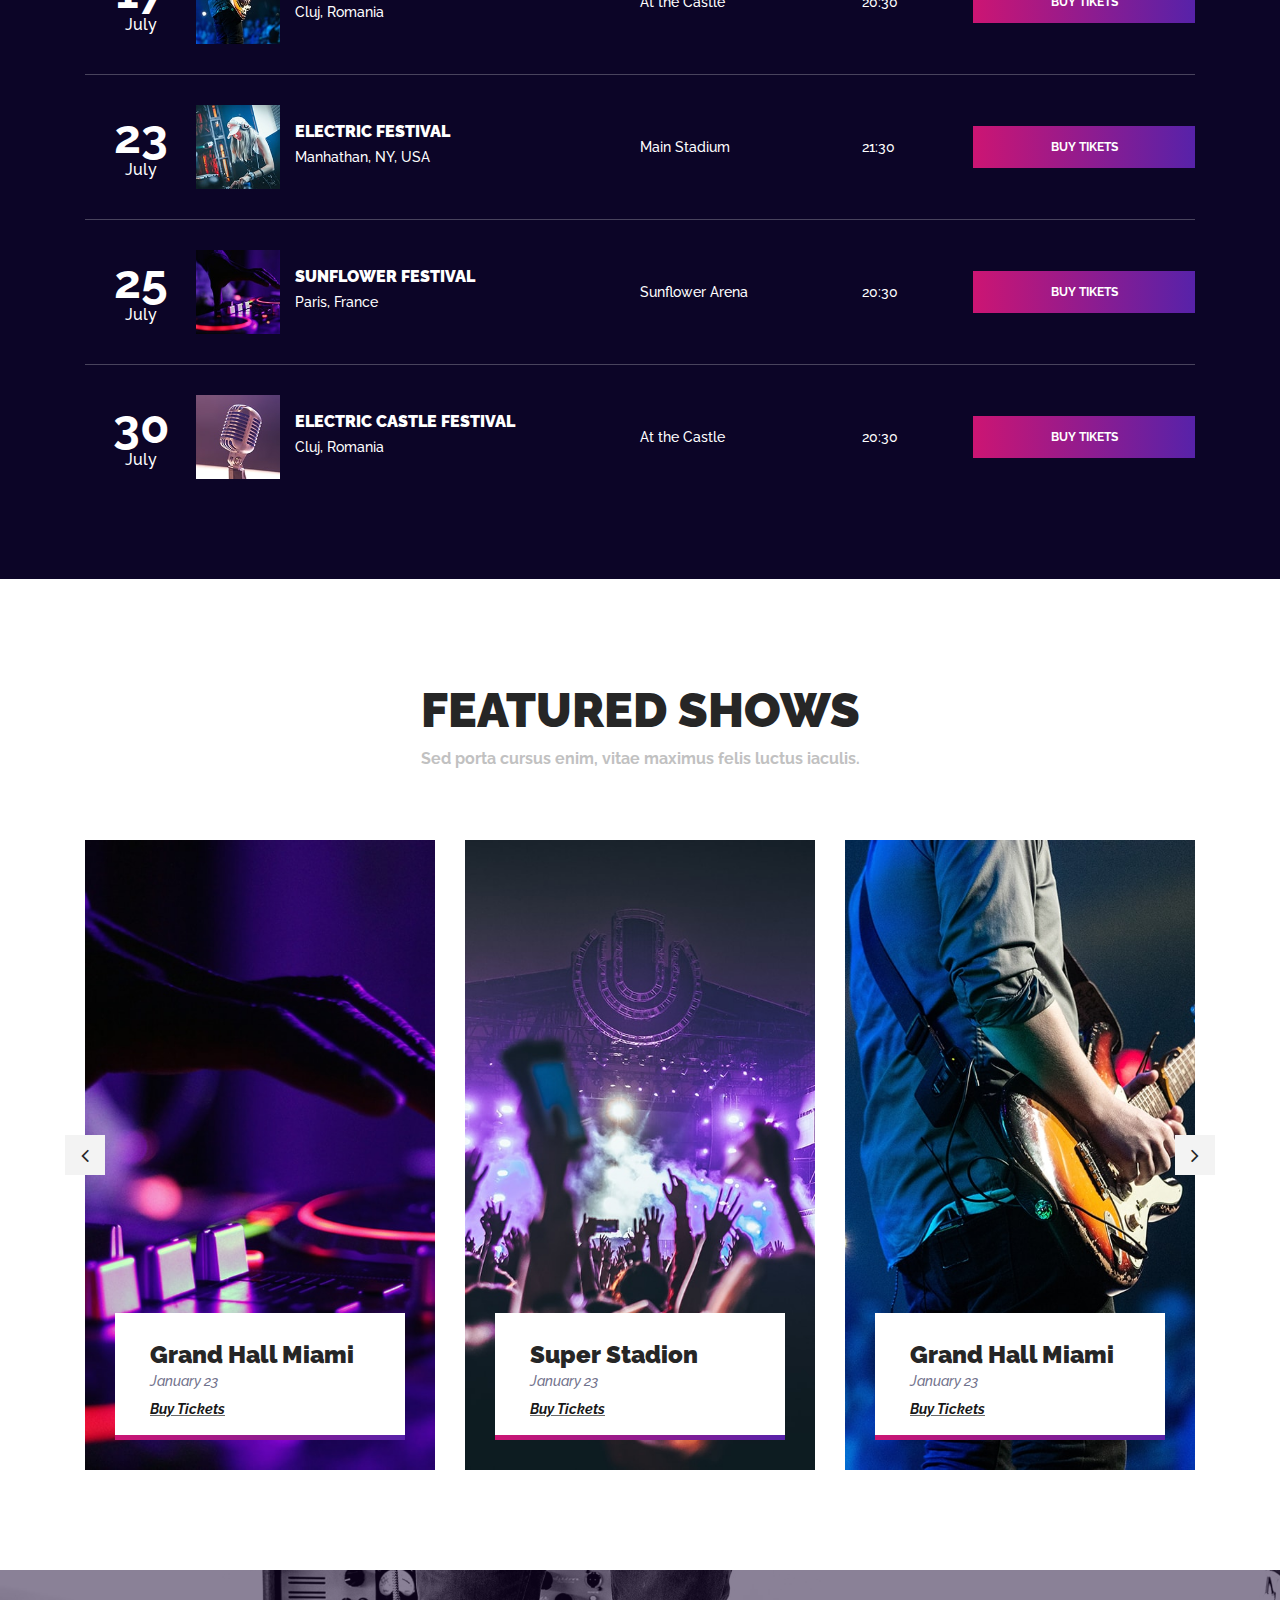
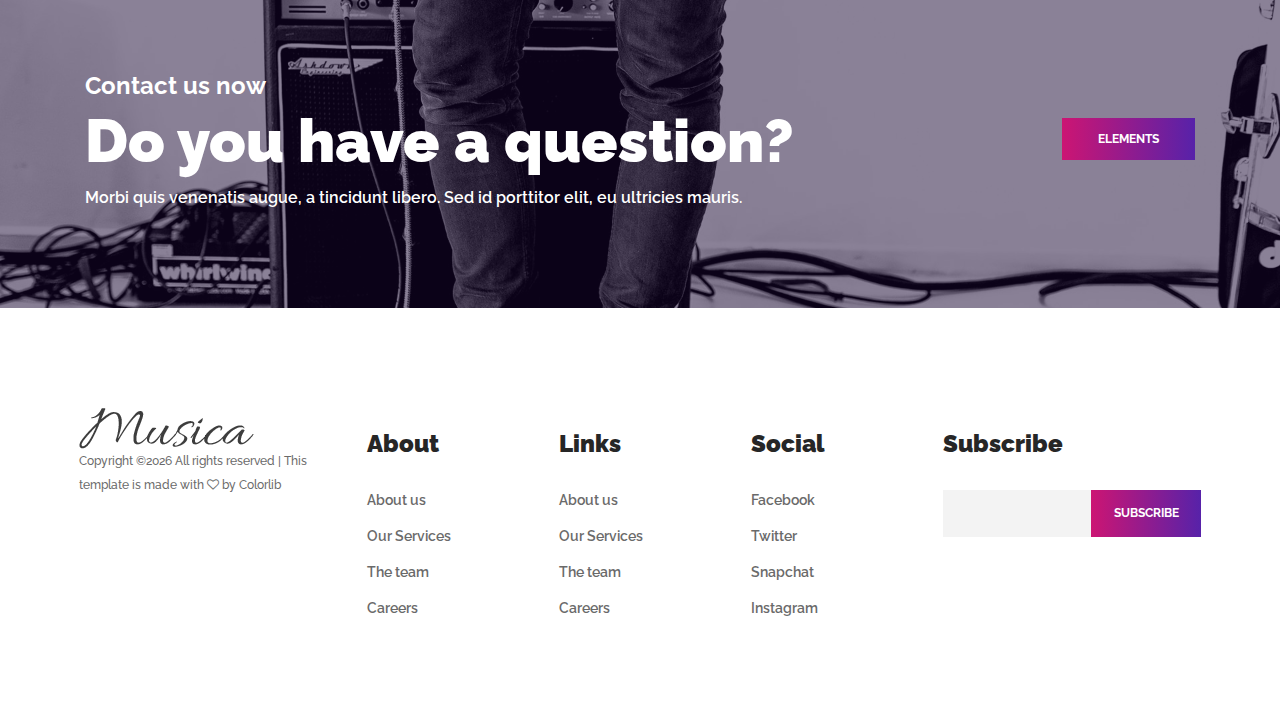
<file: concert-tours.html>
<!DOCTYPE html>
<html lang="en">

<head>
    <meta charset="UTF-8">
    <meta name="description" content="">
    <meta http-equiv="X-UA-Compatible" content="IE=edge">
    <meta name="viewport" content="width=device-width, initial-scale=1, shrink-to-fit=no">
    <!-- The above 4 meta tags *must* come first in the head; any other head content must come *after* these tags -->

    <!-- Title -->
    <title>Musica - Music Template</title>

    <!-- Favicon -->
    <link rel="icon" href="img/core-img/favicon.ico">

    <!-- Core Stylesheet -->
    <link rel="stylesheet" href="style.css">

</head>

<body>
    <!-- ##### Preloader ##### -->
    <div class="preloader d-flex align-items-center justify-content-center">
        <div class="circle-preloader">
            <img src="img/core-img/compact-disc.png" alt="">
        </div>
    </div>

    <!-- ##### Header Area Start ##### -->
    <header class="header-area">
        <!-- Navbar Area -->
        <div class="musica-main-menu">
            <div class="classy-nav-container breakpoint-off">
                <div class="container-fluid">
                    <!-- Menu -->
                    <nav class="classy-navbar justify-content-between" id="musicaNav">

                        <!-- Nav brand -->
                        <a href="index.html" class="nav-brand"><img src="img/core-img/logo.png" alt=""></a>

                        <!-- Navbar Toggler -->
                        <div class="classy-navbar-toggler">
                            <span class="navbarToggler"><span></span><span></span><span></span></span>
                        </div>

                        <!-- Menu -->
                        <div class="classy-menu">

                            <!-- close btn -->
                            <div class="classycloseIcon">
                                <div class="cross-wrap"><span class="top"></span><span class="bottom"></span></div>
                            </div>

                            <!-- Nav Start -->
                            <div class="classynav">
                                <ul>
                                    <li><a href="index.html">Home</a></li>
                                    <li><a href="about-us.html">About us</a></li>
                                    <li><a href="#">Pages</a>
                                        <ul class="dropdown">
                                            <li><a href="index.html">Home</a></li>
                                            <li><a href="about-us.html">About Us</a></li>
                                            <li><a href="concert-tours.html">Concert &amp; Tours</a></li>
                                            <li><a href="blog.html">News</a></li>
                                            <li><a href="contact.html">Contact</a></li>
                                            <li><a href="elements.html">Elements</a></li>
                                        </ul>
                                    </li>
                                    <li><a href="#">Mega Menu</a>
                                        <div class="megamenu">
                                            <ul class="single-mega cn-col-4">
                                                <li><a href="index.html">Home</a></li>
                                                <li><a href="about-us.html">About Us</a></li>
                                                <li><a href="concert-tours.html">Concert &amp; Tours</a></li>
                                                <li><a href="blog.html">News</a></li>
                                                <li><a href="contact.html">Contact</a></li>
                                                <li><a href="elements.html">Elements</a></li>
                                            </ul>
                                            <ul class="single-mega cn-col-4">
                                                <li><a href="index.html">Home</a></li>
                                                <li><a href="about-us.html">About Us</a></li>
                                                <li><a href="concert-tours.html">Concert &amp; Tours</a></li>
                                                <li><a href="blog.html">News</a></li>
                                                <li><a href="contact.html">Contact</a></li>
                                                <li><a href="elements.html">Elements</a></li>
                                            </ul>
                                            <ul class="single-mega cn-col-4">
                                                <li><a href="index.html">Home</a></li>
                                                <li><a href="about-us.html">About Us</a></li>
                                                <li><a href="concert-tours.html">Concert &amp; Tours</a></li>
                                                <li><a href="blog.html">News</a></li>
                                                <li><a href="contact.html">Contact</a></li>
                                                <li><a href="elements.html">Elements</a></li>
                                            </ul>
                                            <ul class="single-mega cn-col-4">
                                                <li><a href="index.html">Home</a></li>
                                                <li><a href="about-us.html">About Us</a></li>
                                                <li><a href="concert-tours.html">Concert &amp; Tours</a></li>
                                                <li><a href="blog.html">News</a></li>
                                                <li><a href="contact.html">Contact</a></li>
                                                <li><a href="elements.html">Elements</a></li>
                                            </ul>
                                        </div>
                                    </li>
                                    <li><a href="concert-tours.html">Gallery</a></li>
                                    <li><a href="contact.html">Contact</a></li>
                                </ul>

                                <!-- Social Button -->
                                <div class="top-social-info">
                                    <a href="#"><i class="fa fa-pinterest" aria-hidden="true"></i></a>
                                    <a href="#"><i class="fa fa-facebook" aria-hidden="true"></i></a>
                                    <a href="#"><i class="fa fa-twitter" aria-hidden="true"></i></a>
                                    <a href="#"><i class="fa fa-dribbble" aria-hidden="true"></i></a>
                                    <a href="#"><i class="fa fa-behance" aria-hidden="true"></i></a>
                                    <a href="#"><i class="fa fa-linkedin" aria-hidden="true"></i></a>
                                </div>

                            </div>
                            <!-- Nav End -->
                        </div>
                    </nav>
                </div>
            </div>
        </div>
    </header>
    <!-- ##### Header Area End ##### -->

    <!-- ##### Breadcumb Area Start ##### -->
    <div class="breadcumb-area bg-img bg-overlay2" style="background-image: url(img/bg-img/breadcumb2.jpg);">
        <div class="bradcumbContent">
            <h2>Tour Dates</h2>
        </div>
    </div>
    <!-- bg gradients -->
    <div class="bg-gradients"></div>
    <!-- ##### Breadcumb Area End ##### -->

    <!-- ##### Search Shows Area Start ##### -->
    <div class="search-your-shows-area section-padding-100 bg-img" style="background-image: url(img/bg-img/bg-6.jpg);">
        <div class="container-fluid">
            <div class="row">
                <div class="col-12">
                    <div class="search-your-shows-content">
                        <h2>Search Your Show</h2>
                        <div class="search-form">
                            <form action="#" method="get" class="form-inline justify-content-center">
                                <div class="form-group m-2">
                                    <input type="text" class="form-control" id="your_country" value="" placeholder="Your Country">
                                </div>
                                <div class="form-group m-2">
                                    <input type="text" class="form-control" id="your_city" value="" placeholder="City">
                                </div>
                                <div class="form-group m-2">
                                    <input type="text" class="form-control" id="your_date" value="" placeholder="Date">
                                </div>
                                <div class="form-group m-2">
                                    <input type="text" class="form-control" id="price_range" value="" placeholder="Price Range">
                                </div>
                                <button type="submit" class="btn musica-btn m-2">Search</button>
                            </form>
                        </div>
                    </div>
                </div>
            </div>
        </div>
    </div>
    <!-- ##### Search Shows Area End ##### -->

    <!-- ##### Upcoming Shows Area Start ##### -->
    <div class="upcoming-shows-area section-padding-100">
        <div class="container">
            <div class="row">
                <div class="col-12">
                    <div class="section-heading">
                        <h2>Upcoming shows</h2>
                        <h6>Sed porta cursus enim, vitae maximus felis luctus iaculis.</h6>
                    </div>
                </div>
            </div>

            <div class="row">
                <div class="col-12">
                    <!-- Upcoming Shows Content -->
                    <div class="upcoming-shows-content">

                        <!-- Single Upcoming Shows -->
                        <div class="single-upcoming-shows d-flex align-items-center flex-wrap">
                            <div class="shows-date">
                                <h2>17 <span>July</span></h2>
                            </div>
                            <div class="shows-desc d-flex align-items-center">
                                <div class="shows-img">
                                    <img src="img/bg-img/s1.jpg" alt="">
                                </div>
                                <div class="shows-name">
                                    <h6>Electric castle Festival</h6>
                                    <p>Cluj, Romania</p>
                                </div>
                            </div>
                            <div class="shows-location">
                                <p>At the Castle</p>
                            </div>
                            <div class="shows-time">
                                <p>20:30</p>
                            </div>
                            <div class="buy-tickets">
                                <a href="#" class="btn musica-btn">Buy Tikets</a>
                            </div>
                        </div>

                        <!-- Single Upcoming Shows -->
                        <div class="single-upcoming-shows d-flex align-items-center flex-wrap">
                            <div class="shows-date">
                                <h2>23 <span>July</span></h2>
                            </div>
                            <div class="shows-desc d-flex align-items-center">
                                <div class="shows-img">
                                    <img src="img/bg-img/s2.jpg" alt="">
                                </div>
                                <div class="shows-name">
                                    <h6>Electric Festival</h6>
                                    <p>Manhathan, NY, USA</p>
                                </div>
                            </div>
                            <div class="shows-location">
                                <p>Main Stadium</p>
                            </div>
                            <div class="shows-time">
                                <p>21:30</p>
                            </div>
                            <div class="buy-tickets">
                                <a href="#" class="btn musica-btn">Buy Tikets</a>
                            </div>
                        </div>

                        <!-- Single Upcoming Shows -->
                        <div class="single-upcoming-shows d-flex align-items-center flex-wrap">
                            <div class="shows-date">
                                <h2>25 <span>July</span></h2>
                            </div>
                            <div class="shows-desc d-flex align-items-center">
                                <div class="shows-img">
                                    <img src="img/bg-img/s3.jpg" alt="">
                                </div>
                                <div class="shows-name">
                                    <h6>Sunflower festival</h6>
                                    <p>Paris, France</p>
                                </div>
                            </div>
                            <div class="shows-location">
                                <p>Sunflower Arena</p>
                            </div>
                            <div class="shows-time">
                                <p>20:30</p>
                            </div>
                            <div class="buy-tickets">
                                <a href="#" class="btn musica-btn">Buy Tikets</a>
                            </div>
                        </div>

                        <!-- Single Upcoming Shows -->
                        <div class="single-upcoming-shows d-flex align-items-center flex-wrap">
                            <div class="shows-date">
                                <h2>30 <span>July</span></h2>
                            </div>
                            <div class="shows-desc d-flex align-items-center">
                                <div class="shows-img">
                                    <img src="img/bg-img/s4.jpg" alt="">
                                </div>
                                <div class="shows-name">
                                    <h6>Electric castle Festival</h6>
                                    <p>Cluj, Romania</p>
                                </div>
                            </div>
                            <div class="shows-location">
                                <p>At the Castle</p>
                            </div>
                            <div class="shows-time">
                                <p>20:30</p>
                            </div>
                            <div class="buy-tickets">
                                <a href="#" class="btn musica-btn">Buy Tikets</a>
                            </div>
                        </div>

                    </div>
                </div>
            </div>
        </div>
    </div>
    <!-- ##### Upcoming Shows Area End ##### -->

    <!-- ##### Featured Shows Area Start ##### -->
    <div class="featured-shows-area section-padding-100">
        <div class="container">
            <div class="row">
                <div class="col-12">
                    <div class="section-heading dark">
                        <h2>Featured Shows</h2>
                        <h6>Sed porta cursus enim, vitae maximus felis luctus iaculis.</h6>
                    </div>
                </div>
            </div>

            <div class="row">
                <div class="col-12">
                    <div class="featured-shows-slides owl-carousel">

                        <!-- Single Featured Shows -->
                        <div class="single-featured-shows">
                            <img src="img/bg-img/fs1.jpg" alt="">
                            <!-- Content -->
                            <div class="featured-shows-content">
                                <div class="shows-text">
                                    <h4>Grand Hall Miami</h4>
                                    <p>January 23</p>
                                    <a href="#" class="buy-tickets-btn">Buy Tickets</a>
                                </div>
                                <div class="bg-gradients"></div>
                            </div>
                        </div>

                        <!-- Single Featured Shows -->
                        <div class="single-featured-shows">
                            <img src="img/bg-img/fs2.jpg" alt="">
                            <!-- Content -->
                            <div class="featured-shows-content">
                                <div class="shows-text">
                                    <h4>Super Stadion</h4>
                                    <p>January 23</p>
                                    <a href="#" class="buy-tickets-btn">Buy Tickets</a>
                                </div>
                                <div class="bg-gradients"></div>
                            </div>
                        </div>

                        <!-- Single Featured Shows -->
                        <div class="single-featured-shows">
                            <img src="img/bg-img/fs3.jpg" alt="">
                            <!-- Content -->
                            <div class="featured-shows-content">
                                <div class="shows-text">
                                    <h4>Grand Hall Miami</h4>
                                    <p>January 23</p>
                                    <a href="#" class="buy-tickets-btn">Buy Tickets</a>
                                </div>
                                <div class="bg-gradients"></div>
                            </div>
                        </div>

                        <!-- Single Featured Shows -->
                        <div class="single-featured-shows">
                            <img src="img/bg-img/fs4.jpg" alt="">
                            <!-- Content -->
                            <div class="featured-shows-content">
                                <div class="shows-text">
                                    <h4>Super Stadion</h4>
                                    <p>January 23</p>
                                    <a href="#" class="buy-tickets-btn">Buy Tickets</a>
                                </div>
                                <div class="bg-gradients"></div>
                            </div>
                        </div>

                    </div>
                </div>
            </div>
        </div>
    </div>
    <!-- ##### Featured Shows Area End ##### -->

    <!-- ##### CTA Area Start ##### -->
    <div class="musica-cta-area section-padding-100 bg-img bg-overlay2" style="background-image: url(img/blog-img/4.jpg);">
        <div class="container">
            <div class="row">
                <div class="col-12">
                    <div class="cta-content d-flex justify-content-between align-items-center">
                        <div class="cta-text">
                            <h4>Contact us now</h4>
                            <h2>Do you have a question?</h2>
                            <h6>Morbi quis venenatis augue, a tincidunt libero. Sed id porttitor elit, eu ultricies mauris.</h6>
                        </div>
                        <div class="cta-btn">
                            <a href="#" class="btn musica-btn">elements</a>
                        </div>
                    </div>
                </div>
            </div>
        </div>
    </div>
    <!-- ##### CTA Area End ##### -->

    <!-- ##### Footer Area Start ##### -->
    <footer class="footer-area section-padding-100-0">
        <div class="container-fluid">
            <div class="row">

                <!-- Footer Widget Area -->
                <div class="col-12 col-md-6 col-xl-3">
                    <div class="footer-widget-area mb-100">
                        <a href="#"><img src="img/core-img/logo2.png" alt=""></a>
                        <p class="copywrite-text"><a href="#"><!-- Link back to Colorlib can't be removed. Template is licensed under CC BY 3.0. -->
Copyright &copy;<script>document.write(new Date().getFullYear());</script> All rights reserved | This template is made with <i class="fa fa-heart-o" aria-hidden="true"></i> by <a href="https://colorlib.com" target="_blank">Colorlib</a>
<!-- Link back to Colorlib can't be removed. Template is licensed under CC BY 3.0. -->
</p>
                    </div>
                </div>

                <!-- Footer Widget Area -->
                <div class="col-12 col-sm-4 col-xl-2">
                    <div class="footer-widget-area mb-100">
                        <div class="widget-title">
                            <h4>About</h4>
                        </div>
                        <nav>
                            <ul class="footer-nav">
                                <li><a href="#">About us</a></li>
                                <li><a href="#">Our Services</a></li>
                                <li><a href="#">The team</a></li>
                                <li><a href="#">Careers</a></li>
                            </ul>
                        </nav>
                    </div>
                </div>

                <!-- Footer Widget Area -->
                <div class="col-12 col-sm-4 col-xl-2">
                    <div class="footer-widget-area mb-100">
                        <div class="widget-title">
                            <h4>Links</h4>
                        </div>
                        <nav>
                            <ul class="footer-nav">
                                <li><a href="#">About us</a></li>
                                <li><a href="#">Our Services</a></li>
                                <li><a href="#">The team</a></li>
                                <li><a href="#">Careers</a></li>
                            </ul>
                        </nav>
                    </div>
                </div>

                <!-- Footer Widget Area -->
                <div class="col-12 col-sm-4 col-xl-2">
                    <div class="footer-widget-area mb-100">
                        <div class="widget-title">
                            <h4>Social</h4>
                        </div>
                        <nav>
                            <ul class="footer-nav">
                                <li><a href="#">Facebook</a></li>
                                <li><a href="#">Twitter</a></li>
                                <li><a href="#">Snapchat</a></li>
                                <li><a href="#">Instagram</a></li>
                            </ul>
                        </nav>
                    </div>
                </div>

                <!-- Footer Widget Area -->
                <div class="col-12 col-md-6 col-xl-3">
                    <div class="footer-widget-area mb-100">
                        <div class="widget-title">
                            <h4>Subscribe</h4>
                        </div>
                        <form action="#" method="post" class="subscribe-form">
                            <input type="email" name="subscribe-email" id="subscribeemail">
                            <button type="submit">subscribe</button>
                        </form>
                    </div>
                </div>

            </div>
        </div>
    </footer>
    <!-- ##### Footer Area Start ##### -->

    <!-- ##### All Javascript Script ##### -->
    <!-- jQuery-2.2.4 js -->
    <script src="js/jquery/jquery-2.2.4.min.js"></script>
    <!-- Popper js -->
    <script src="js/bootstrap/popper.min.js"></script>
    <!-- Bootstrap js -->
    <script src="js/bootstrap/bootstrap.min.js"></script>
    <!-- All Plugins js -->
    <script src="js/plugins/plugins.js"></script>
    <!-- Active js -->
    <script src="js/active.js"></script>
</body>

</html>
</file>
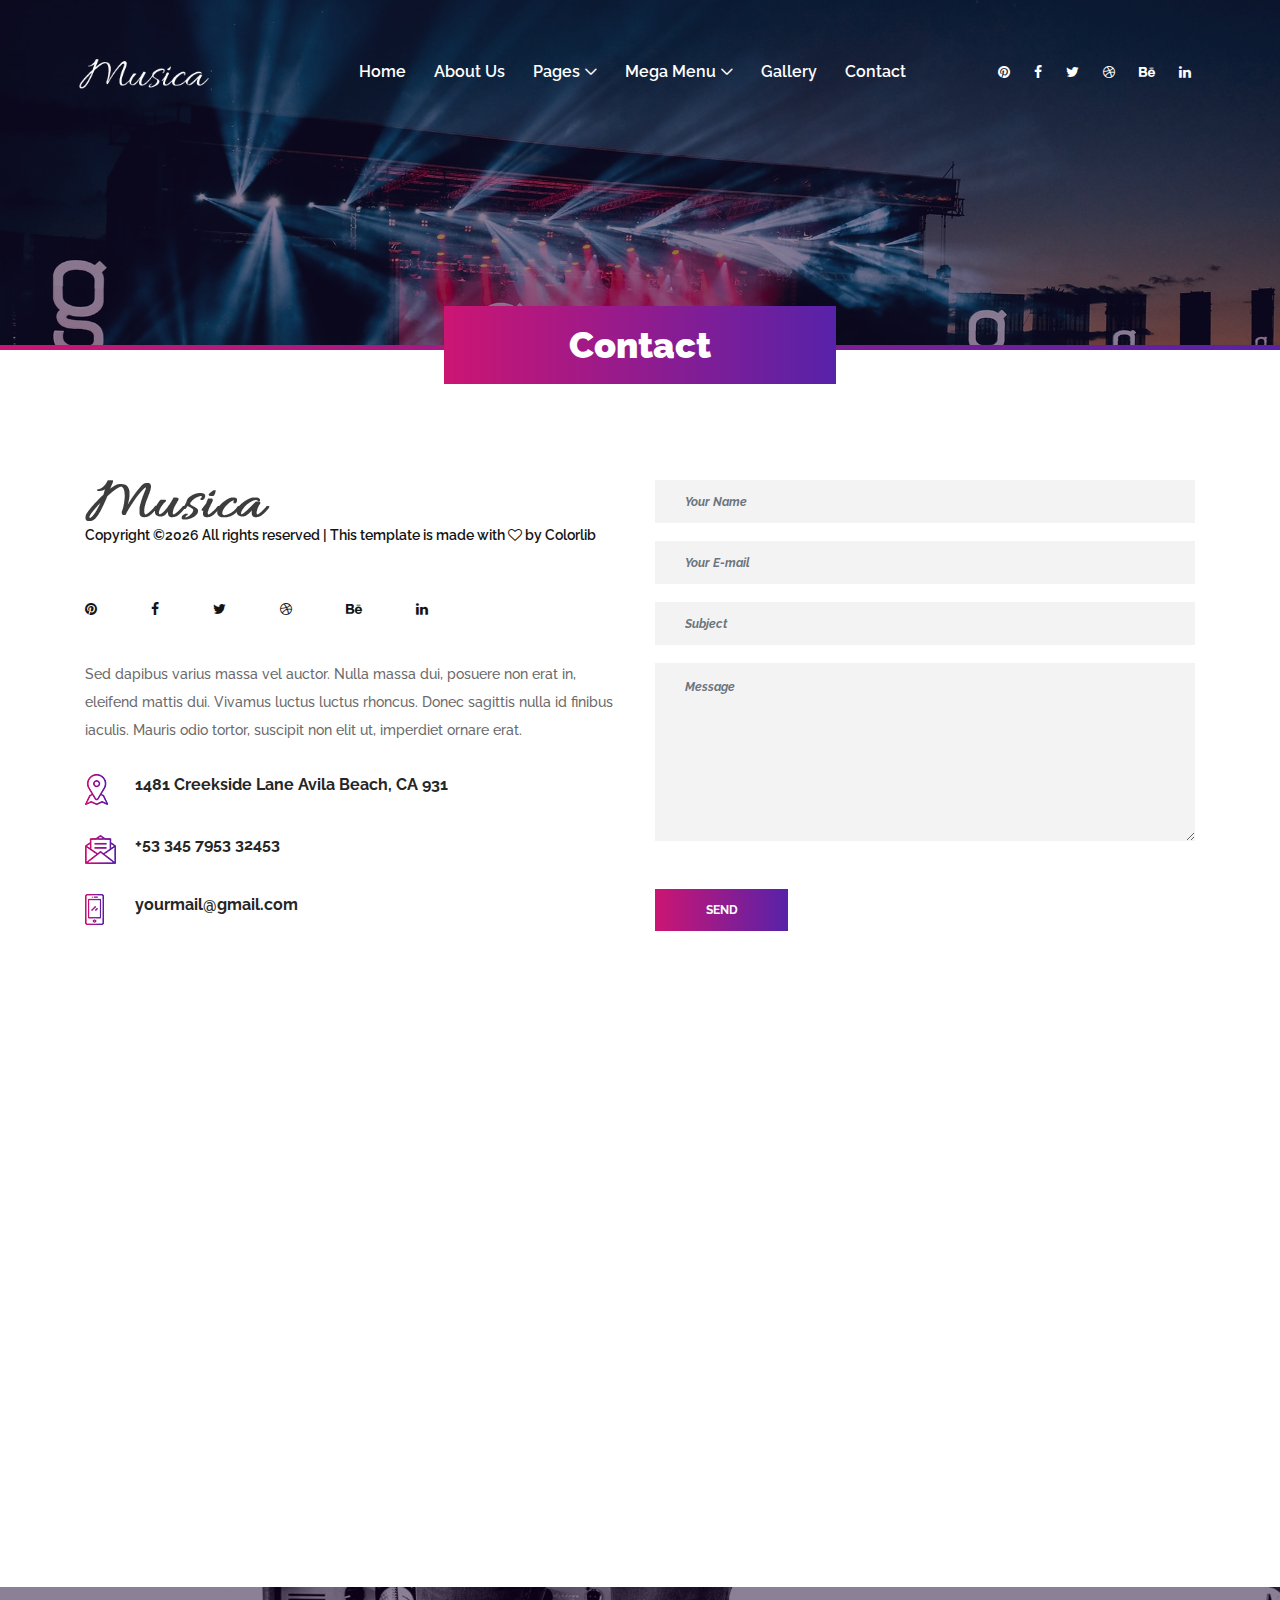
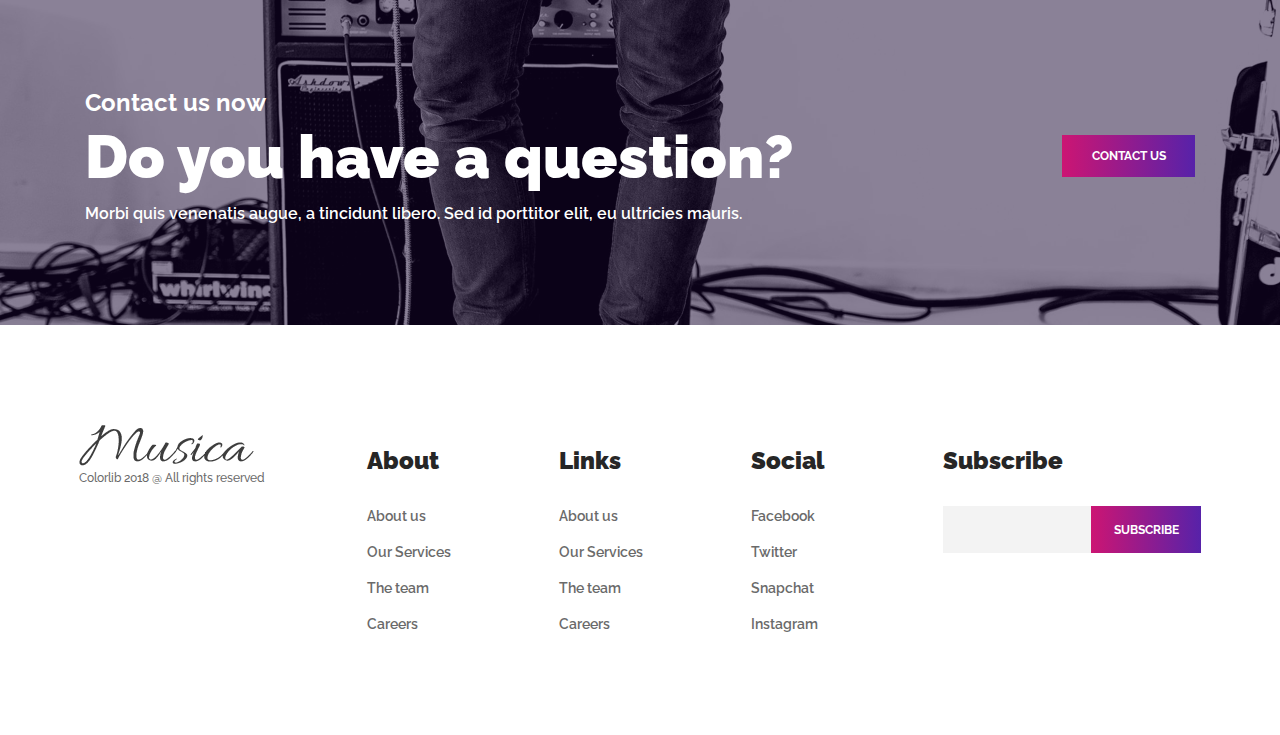
<file: contact.html>
<!DOCTYPE html>
<html lang="en">

<head>
    <meta charset="UTF-8">
    <meta name="description" content="">
    <meta http-equiv="X-UA-Compatible" content="IE=edge">
    <meta name="viewport" content="width=device-width, initial-scale=1, shrink-to-fit=no">
    <!-- The above 4 meta tags *must* come first in the head; any other head content must come *after* these tags -->

    <!-- Title -->
    <title>Musica - Music Template</title>

    <!-- Favicon -->
    <link rel="icon" href="img/core-img/favicon.ico">

    <!-- Core Stylesheet -->
    <link rel="stylesheet" href="style.css">

</head>

<body>
    <!-- ##### Preloader ##### -->
    <div class="preloader d-flex align-items-center justify-content-center">
        <div class="circle-preloader">
            <img src="img/core-img/compact-disc.png" alt="">
        </div>
    </div>

    <!-- ##### Header Area Start ##### -->
    <header class="header-area">
        <!-- Navbar Area -->
        <div class="musica-main-menu">
            <div class="classy-nav-container breakpoint-off">
                <div class="container-fluid">
                    <!-- Menu -->
                    <nav class="classy-navbar justify-content-between" id="musicaNav">

                        <!-- Nav brand -->
                        <a href="index.html" class="nav-brand"><img src="img/core-img/logo.png" alt=""></a>

                        <!-- Navbar Toggler -->
                        <div class="classy-navbar-toggler">
                            <span class="navbarToggler"><span></span><span></span><span></span></span>
                        </div>

                        <!-- Menu -->
                        <div class="classy-menu">

                            <!-- close btn -->
                            <div class="classycloseIcon">
                                <div class="cross-wrap"><span class="top"></span><span class="bottom"></span></div>
                            </div>

                            <!-- Nav Start -->
                            <div class="classynav">
                                <ul>
                                    <li><a href="index.html">Home</a></li>
                                    <li><a href="about-us.html">About us</a></li>
                                    <li><a href="#">Pages</a>
                                        <ul class="dropdown">
                                            <li><a href="index.html">Home</a></li>
                                            <li><a href="about-us.html">About Us</a></li>
                                            <li><a href="concert-tours.html">Concert &amp; Tours</a></li>
                                            <li><a href="blog.html">News</a></li>
                                            <li><a href="contact.html">Contact</a></li>
                                            <li><a href="elements.html">Elements</a></li>
                                        </ul>
                                    </li>
                                    <li><a href="#">Mega Menu</a>
                                        <div class="megamenu">
                                            <ul class="single-mega cn-col-4">
                                                <li><a href="index.html">Home</a></li>
                                                <li><a href="about-us.html">About Us</a></li>
                                                <li><a href="concert-tours.html">Concert &amp; Tours</a></li>
                                                <li><a href="blog.html">News</a></li>
                                                <li><a href="contact.html">Contact</a></li>
                                                <li><a href="elements.html">Elements</a></li>
                                            </ul>
                                            <ul class="single-mega cn-col-4">
                                                <li><a href="index.html">Home</a></li>
                                                <li><a href="about-us.html">About Us</a></li>
                                                <li><a href="concert-tours.html">Concert &amp; Tours</a></li>
                                                <li><a href="blog.html">News</a></li>
                                                <li><a href="contact.html">Contact</a></li>
                                                <li><a href="elements.html">Elements</a></li>
                                            </ul>
                                            <ul class="single-mega cn-col-4">
                                                <li><a href="index.html">Home</a></li>
                                                <li><a href="about-us.html">About Us</a></li>
                                                <li><a href="concert-tours.html">Concert &amp; Tours</a></li>
                                                <li><a href="blog.html">News</a></li>
                                                <li><a href="contact.html">Contact</a></li>
                                                <li><a href="elements.html">Elements</a></li>
                                            </ul>
                                            <ul class="single-mega cn-col-4">
                                                <li><a href="index.html">Home</a></li>
                                                <li><a href="about-us.html">About Us</a></li>
                                                <li><a href="concert-tours.html">Concert &amp; Tours</a></li>
                                                <li><a href="blog.html">News</a></li>
                                                <li><a href="contact.html">Contact</a></li>
                                                <li><a href="elements.html">Elements</a></li>
                                            </ul>
                                        </div>
                                    </li>
                                    <li><a href="concert-tours.html">Gallery</a></li>
                                    <li><a href="contact.html">Contact</a></li>
                                </ul>

                                <!-- Social Button -->
                                <div class="top-social-info">
                                    <a href="#"><i class="fa fa-pinterest" aria-hidden="true"></i></a>
                                    <a href="#"><i class="fa fa-facebook" aria-hidden="true"></i></a>
                                    <a href="#"><i class="fa fa-twitter" aria-hidden="true"></i></a>
                                    <a href="#"><i class="fa fa-dribbble" aria-hidden="true"></i></a>
                                    <a href="#"><i class="fa fa-behance" aria-hidden="true"></i></a>
                                    <a href="#"><i class="fa fa-linkedin" aria-hidden="true"></i></a>
                                </div>

                            </div>
                            <!-- Nav End -->
                        </div>
                    </nav>
                </div>
            </div>
        </div>
    </header>
    <!-- ##### Header Area End ##### -->

    <!-- ##### Breadcumb Area Start ##### -->
    <div class="breadcumb-area bg-img bg-overlay2" style="background-image: url(img/bg-img/breadcumb4.jpg);">
        <div class="bradcumbContent">
            <h2>Contact</h2>
        </div>
    </div>
    <!-- bg gradients -->
    <div class="bg-gradients"></div>
    <!-- ##### Breadcumb Area End ##### -->

    <!-- ##### Contact Area Start ##### -->
    <section class="contact-area mt-30 section-padding-100-0">
        <div class="container">

            <div class="row">

                <div class="col-12 col-lg-6">
                    <div class="contact-content mb-100">
                        <a href="#"><img src="img/core-img/logo3.png" alt=""></a>
                        <p class="copywrite-text"><a href="#"><!-- Link back to Colorlib can't be removed. Template is licensed under CC BY 3.0. -->
Copyright &copy;<script>document.write(new Date().getFullYear());</script> All rights reserved | This template is made with <i class="fa fa-heart-o" aria-hidden="true"></i> by <a href="https://colorlib.com" target="_blank">Colorlib</a>
<!-- Link back to Colorlib can't be removed. Template is licensed under CC BY 3.0. -->
</p>

                        <!-- Contact Social Info -->
                        <div class="contact-social-info mt-50">
                            <a href="#" data-toggle="tooltip" data-placement="top" title="Pinterest"><i class="fa fa-pinterest" aria-hidden="true"></i></a>
                            <a href="#" data-toggle="tooltip" data-placement="top" title="Facebook"><i class="fa fa-facebook" aria-hidden="true"></i></a>
                            <a href="#" data-toggle="tooltip" data-placement="top" title="Twitter"><i class="fa fa-twitter" aria-hidden="true"></i></a>
                            <a href="#" data-toggle="tooltip" data-placement="top" title="Dribbble"><i class="fa fa-dribbble" aria-hidden="true"></i></a>
                            <a href="#" data-toggle="tooltip" data-placement="top" title="Behance"><i class="fa fa-behance" aria-hidden="true"></i></a>
                            <a href="#" data-toggle="tooltip" data-placement="top" title="Linkedin"><i class="fa fa-linkedin" aria-hidden="true"></i></a>
                        </div>
                        
                        <p class="mb-30">Sed dapibus varius massa vel auctor. Nulla massa dui, posuere non erat in, eleifend mattis dui. Vivamus luctus luctus rhoncus. Donec sagittis nulla id finibus iaculis. Mauris odio tortor, suscipit non elit ut, imperdiet ornare erat.</p>

                        <!-- Single Contact Info -->
                        <div class="single-contact-info d-flex align-items-center">
                            <div class="icon">
                                <img src="img/core-img/placeholder.png" alt="">
                            </div>
                            <h6>1481 Creekside Lane Avila Beach, CA 931</h6>
                        </div>

                        <!-- Single Contact Info -->
                        <div class="single-contact-info d-flex align-items-center">
                            <div class="icon">
                                <img src="img/core-img/message.png" alt="">
                            </div>
                            <h6>+53 345 7953 32453</h6>
                        </div>

                        <!-- Single Contact Info -->
                        <div class="single-contact-info d-flex align-items-center">
                            <div class="icon">
                                <img src="img/core-img/smartphone.png" alt="">
                            </div>
                            <h6>yourmail@gmail.com</h6>
                        </div>
                    </div>
                </div>

                <div class="col-12 col-lg-6">
                    <div class="contact-content mb-100">
                        <!-- Contact Form Area -->
                        <div class="contact-form-area">
                            <form action="#" method="post">
                                <div class="form-group">
                                    <input type="text" class="form-control" id="name" placeholder="Your Name">
                                </div>
                                <div class="form-group">
                                    <input type="email" class="form-control" id="email" placeholder="Your E-mail">
                                </div>
                                <div class="form-group">
                                    <input type="text" class="form-control" id="subject" placeholder="Subject">
                                </div>
                                <div class="form-group">
                                    <textarea name="message" class="form-control" id="message" cols="30" rows="10" placeholder="Message"></textarea>
                                </div>
                                <button class="btn musica-btn mt-30" type="submit">send</button>
                            </form>
                        </div>
                    </div>
                </div>

            </div>
        </div>
    </section>
    <!-- ##### Contact Area End ##### -->

    <!-- ##### Google Maps ##### -->
    <div class="map-area mb-100">
        <div class="container">
            <div class="row">
                <div class="col-12">
                    <iframe src="https://www.google.com/maps/embed?pb=!1m18!1m12!1m3!1d22236.40558254599!2d-118.25292394686001!3d34.057682914027104!2m3!1f0!2f0!3f0!3m2!1i1024!2i768!4f13.1!3m3!1m2!1s0x80c2c75ddc27da13%3A0xe22fdf6f254608f4!2z4Kay4Ka4IOCmj-CmnuCnjeCmnOCnh-CmsuCnh-CmuCwg4KaV4KeN4Kav4Ka-4Kay4Ka_4Kar4KeL4Kaw4KeN4Kao4Ka_4Kav4Ka84Ka-LCDgpq7gpr7gprDgp43gppXgpr_gpqgg4Kav4KeB4KaV4KeN4Kak4Kaw4Ka-4Ka34KeN4Kaf4KeN4Kaw!5e0!3m2!1sbn!2sbd!4v1532328708137" allowfullscreen></iframe>
                </div>
            </div>
        </div>
    </div>

    <!-- ##### CTA Area Start ##### -->
    <div class="musica-cta-area section-padding-100 bg-img bg-overlay2" style="background-image: url(img/blog-img/4.jpg);">
        <div class="container">
            <div class="row">
                <div class="col-12">
                    <div class="cta-content d-flex justify-content-between align-items-center">
                        <div class="cta-text">
                            <h4>Contact us now</h4>
                            <h2>Do you have a question?</h2>
                            <h6>Morbi quis venenatis augue, a tincidunt libero. Sed id porttitor elit, eu ultricies mauris.</h6>
                        </div>
                        <div class="cta-btn">
                            <a href="#" class="btn musica-btn">contact us</a>
                        </div>
                    </div>
                </div>
            </div>
        </div>
    </div>
    <!-- ##### CTA Area End ##### -->

    <!-- ##### Footer Area Start ##### -->
    <footer class="footer-area section-padding-100-0">
        <div class="container-fluid">
            <div class="row">

                <!-- Footer Widget Area -->
                <div class="col-12 col-md-6 col-xl-3">
                    <div class="footer-widget-area mb-100">
                        <a href="#"><img src="img/core-img/logo2.png" alt=""></a>
                        <p class="copywrite-text"><a href="#">Colorlib 2018</a> @ All rights reserved</p>
                    </div>
                </div>

                <!-- Footer Widget Area -->
                <div class="col-12 col-sm-4 col-xl-2">
                    <div class="footer-widget-area mb-100">
                        <div class="widget-title">
                            <h4>About</h4>
                        </div>
                        <nav>
                            <ul class="footer-nav">
                                <li><a href="#">About us</a></li>
                                <li><a href="#">Our Services</a></li>
                                <li><a href="#">The team</a></li>
                                <li><a href="#">Careers</a></li>
                            </ul>
                        </nav>
                    </div>
                </div>

                <!-- Footer Widget Area -->
                <div class="col-12 col-sm-4 col-xl-2">
                    <div class="footer-widget-area mb-100">
                        <div class="widget-title">
                            <h4>Links</h4>
                        </div>
                        <nav>
                            <ul class="footer-nav">
                                <li><a href="#">About us</a></li>
                                <li><a href="#">Our Services</a></li>
                                <li><a href="#">The team</a></li>
                                <li><a href="#">Careers</a></li>
                            </ul>
                        </nav>
                    </div>
                </div>

                <!-- Footer Widget Area -->
                <div class="col-12 col-sm-4 col-xl-2">
                    <div class="footer-widget-area mb-100">
                        <div class="widget-title">
                            <h4>Social</h4>
                        </div>
                        <nav>
                            <ul class="footer-nav">
                                <li><a href="#">Facebook</a></li>
                                <li><a href="#">Twitter</a></li>
                                <li><a href="#">Snapchat</a></li>
                                <li><a href="#">Instagram</a></li>
                            </ul>
                        </nav>
                    </div>
                </div>

                <!-- Footer Widget Area -->
                <div class="col-12 col-md-6 col-xl-3">
                    <div class="footer-widget-area mb-100">
                        <div class="widget-title">
                            <h4>Subscribe</h4>
                        </div>
                        <form action="#" method="post" class="subscribe-form">
                            <input type="email" name="subscribe-email" id="subscribeemail">
                            <button type="submit">subscribe</button>
                        </form>
                    </div>
                </div>

            </div>
        </div>
    </footer>
    <!-- ##### Footer Area Start ##### -->

    <!-- ##### All Javascript Script ##### -->
    <!-- jQuery-2.2.4 js -->
    <script src="js/jquery/jquery-2.2.4.min.js"></script>
    <!-- Popper js -->
    <script src="js/bootstrap/popper.min.js"></script>
    <!-- Bootstrap js -->
    <script src="js/bootstrap/bootstrap.min.js"></script>
    <!-- All Plugins js -->
    <script src="js/plugins/plugins.js"></script>
    <!-- Active js -->
    <script src="js/active.js"></script>
</body>

</html>
</file>
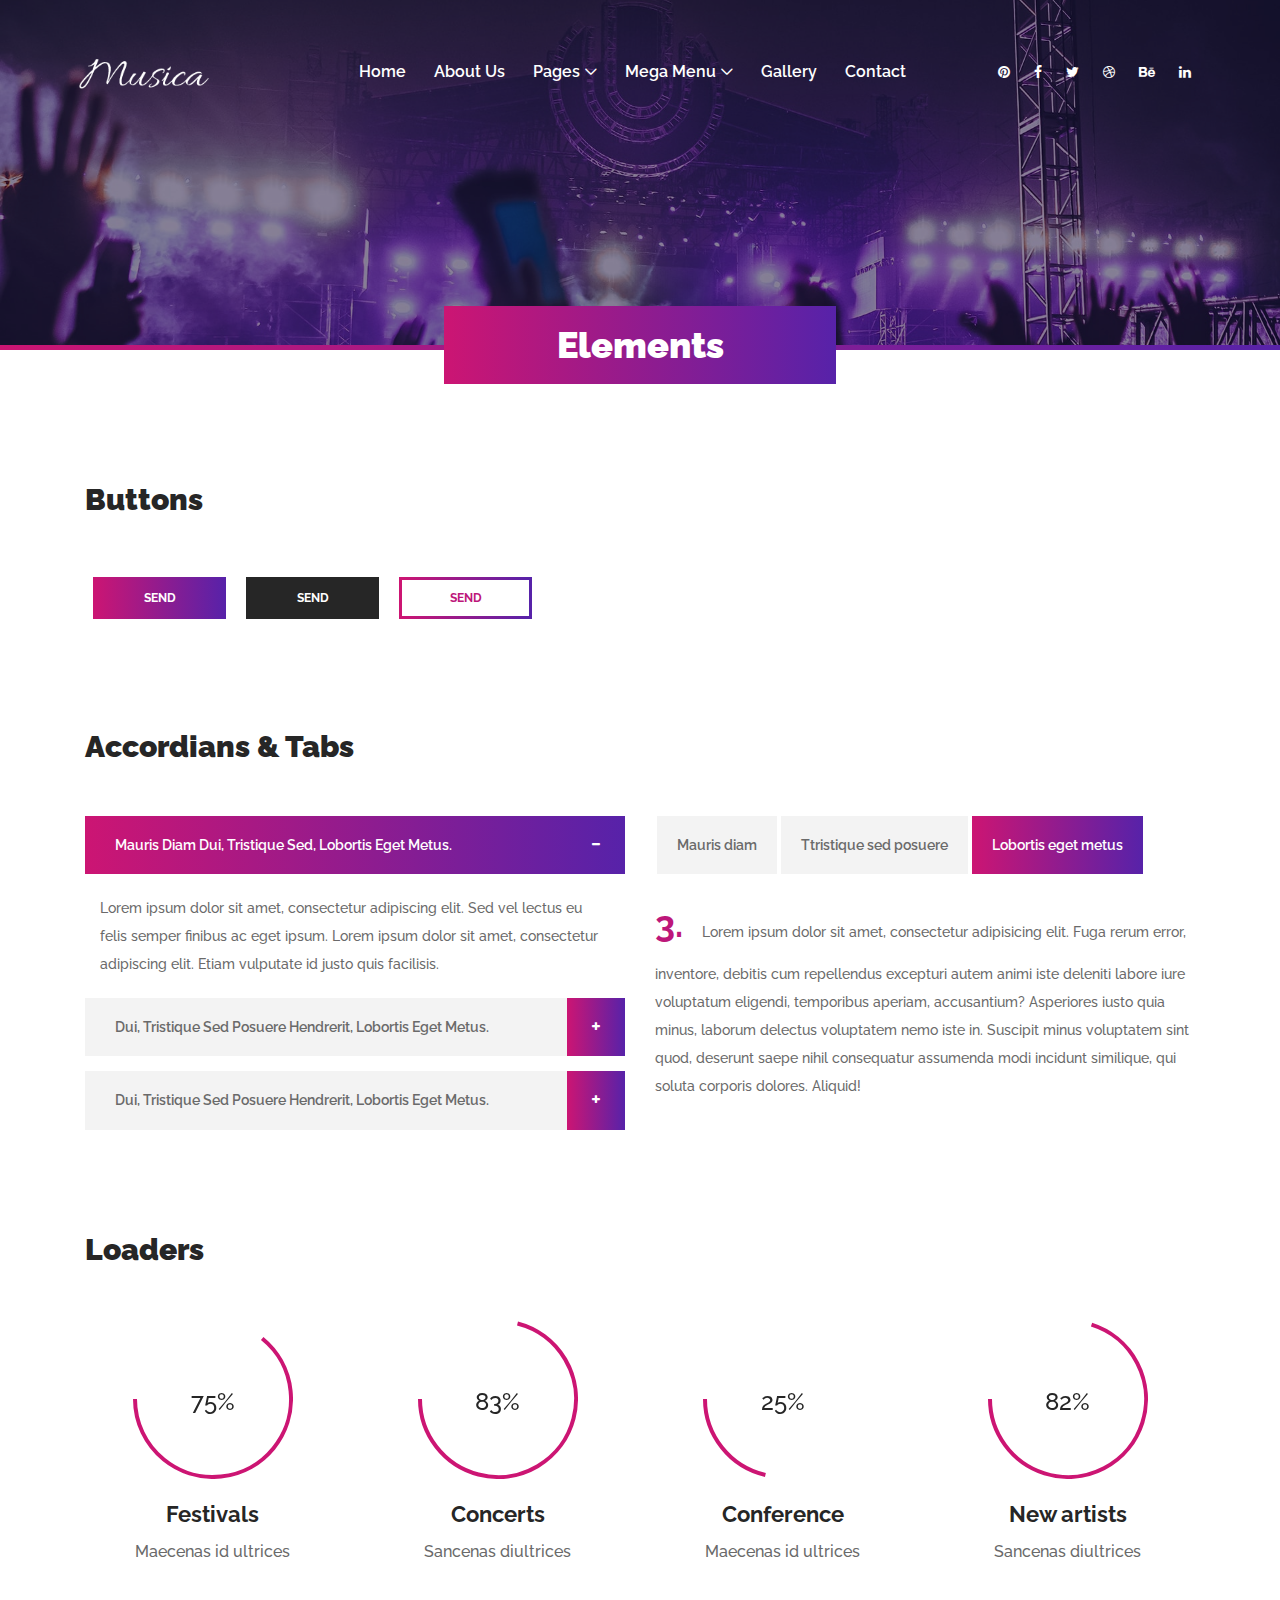
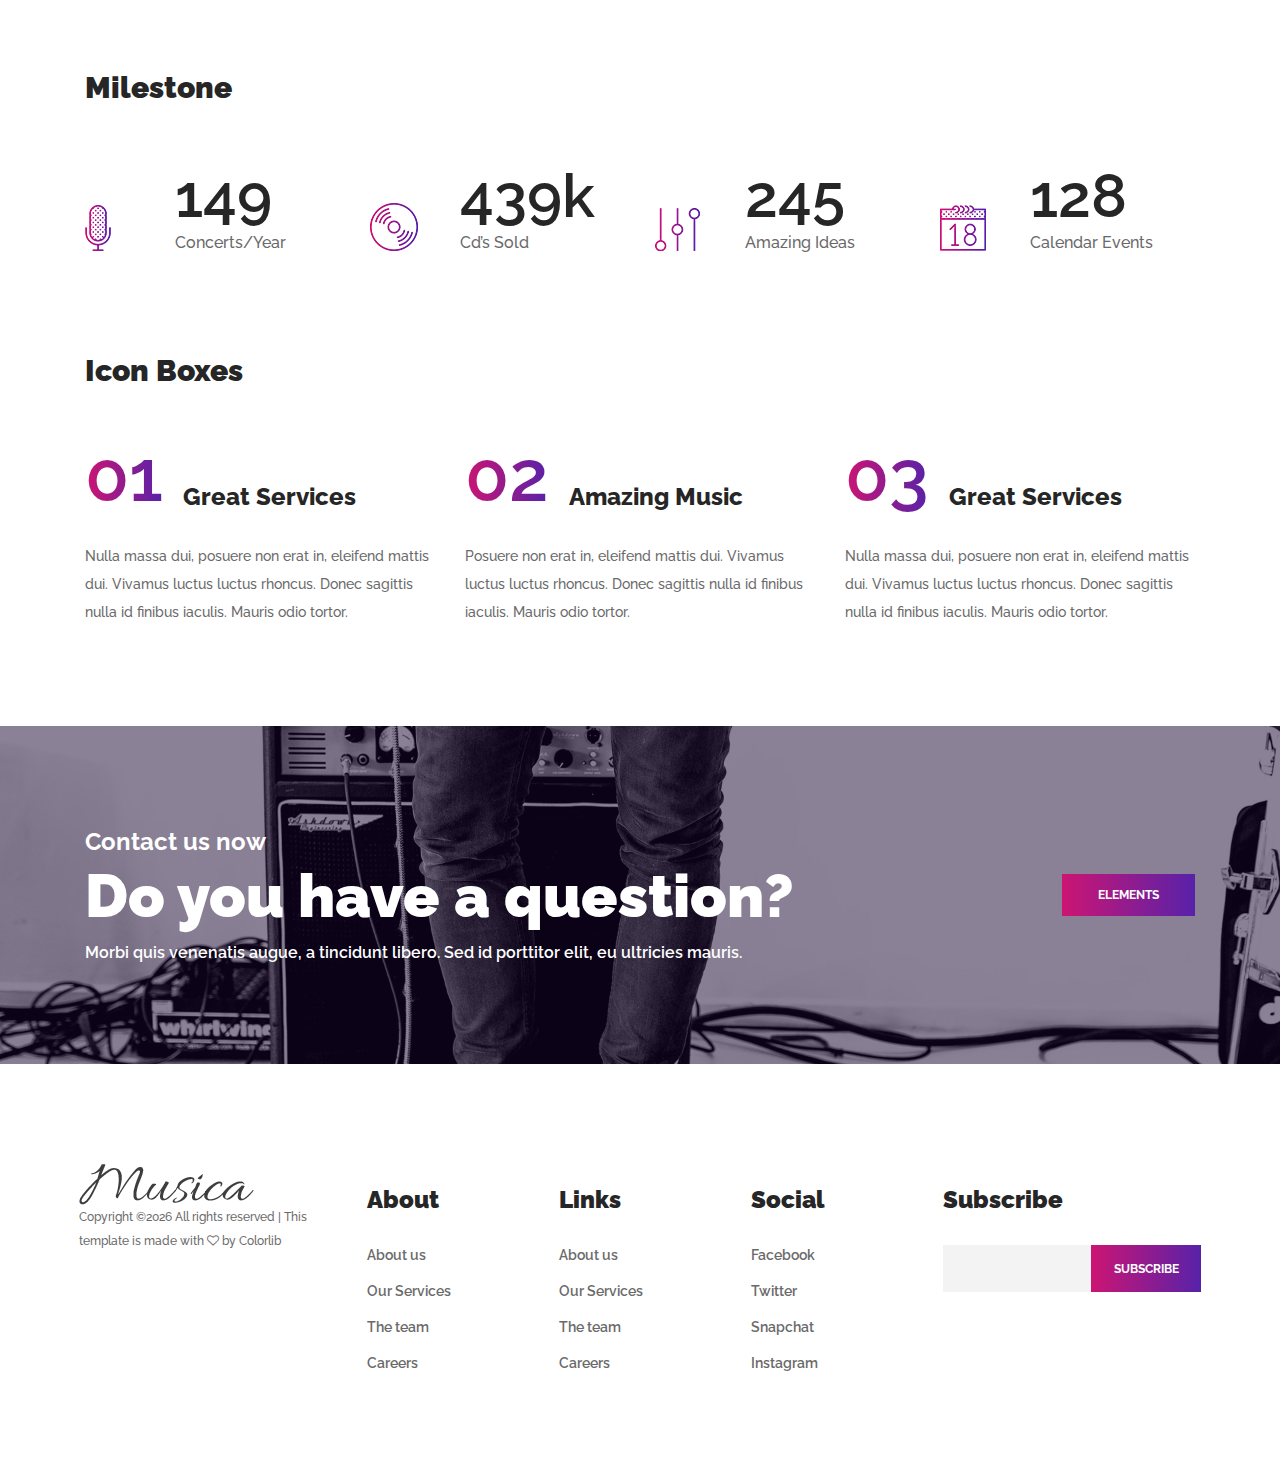
<file: elements.html>
<!DOCTYPE html>
<html lang="en">

<head>
    <meta charset="UTF-8">
    <meta name="description" content="">
    <meta http-equiv="X-UA-Compatible" content="IE=edge">
    <meta name="viewport" content="width=device-width, initial-scale=1, shrink-to-fit=no">
    <!-- The above 4 meta tags *must* come first in the head; any other head content must come *after* these tags -->

    <!-- Title -->
    <title>Musica - Music Templates</title>

    <!-- Favicon -->
    <link rel="icon" href="img/core-img/favicon.ico">

    <!-- Core Stylesheet -->
    <link rel="stylesheet" href="style.css">

</head>

<body>
    <!-- ##### Preloader ##### -->
    <div class="preloader d-flex align-items-center justify-content-center">
        <div class="circle-preloader">
            <img src="img/core-img/compact-disc.png" alt="">
        </div>
    </div>

    <!-- ##### Header Area Start ##### -->
    <header class="header-area">
        <!-- Navbar Area -->
        <div class="musica-main-menu">
            <div class="classy-nav-container breakpoint-off">
                <div class="container-fluid">
                    <!-- Menu -->
                    <nav class="classy-navbar justify-content-between" id="musicaNav">

                        <!-- Nav brand -->
                        <a href="index.html" class="nav-brand"><img src="img/core-img/logo.png" alt=""></a>

                        <!-- Navbar Toggler -->
                        <div class="classy-navbar-toggler">
                            <span class="navbarToggler"><span></span><span></span><span></span></span>
                        </div>

                        <!-- Menu -->
                        <div class="classy-menu">

                            <!-- close btn -->
                            <div class="classycloseIcon">
                                <div class="cross-wrap"><span class="top"></span><span class="bottom"></span></div>
                            </div>

                            <!-- Nav Start -->
                            <div class="classynav">
                                <ul>
                                    <li><a href="index.html">Home</a></li>
                                    <li><a href="about-us.html">About us</a></li>
                                    <li><a href="#">Pages</a>
                                        <ul class="dropdown">
                                            <li><a href="index.html">Homess</a></li>
                                            <li><a href="about-us.html">About Us</a></li>
                                            <li><a href="concert-tours.html">Concert &amp; Tours</a></li>
                                            <li><a href="blog.html">News</a></li>
                                            <li><a href="contact.html">Contact</a></li>
                                            <li><a href="elements.html">Elements</a></li>
                                        </ul>
                                    </li>
                                    <li><a href="#">Mega Menu</a>
                                        <div class="megamenu">
                                            <ul class="single-mega cn-col-4">
                                                <li><a href="index.html">Home</a></li>
                                                <li><a href="about-us.html">About Us</a></li>
                                                <li><a href="concert-tours.html">Concert &amp; Tours</a></li>
                                                <li><a href="blog.html">News</a></li>
                                                <li><a href="contact.html">Contact</a></li>
                                                <li><a href="elements.html">Elements</a></li>
                                            </ul>
                                            <ul class="single-mega cn-col-4">
                                                <li><a href="index.html">Home</a></li>
                                                <li><a href="about-us.html">About Us</a></li>
                                                <li><a href="concert-tours.html">Concert &amp; Tours</a></li>
                                                <li><a href="blog.html">News</a></li>
                                                <li><a href="contact.html">Contact</a></li>
                                                <li><a href="elements.html">Elements</a></li>
                                            </ul>
                                            <ul class="single-mega cn-col-4">
                                                <li><a href="index.html">Home</a></li>
                                                <li><a href="about-us.html">About Us</a></li>
                                                <li><a href="concert-tours.html">Concert &amp; Tours</a></li>
                                                <li><a href="blog.html">News</a></li>
                                                <li><a href="contact.html">Contact</a></li>
                                                <li><a href="elements.html">Elements</a></li>
                                            </ul>
                                            <ul class="single-mega cn-col-4">
                                                <li><a href="index.html">Home</a></li>
                                                <li><a href="about-us.html">About Us</a></li>
                                                <li><a href="concert-tours.html">Concert &amp; Tours</a></li>
                                                <li><a href="blog.html">News</a></li>
                                                <li><a href="contact.html">Contact</a></li>
                                                <li><a href="elements.html">Elements</a></li>
                                            </ul>
                                        </div>
                                    </li>
                                    <li><a href="concert-tours.html">Gallery</a></li>
                                    <li><a href="contact.html">Contact</a></li>
                                </ul>

                                <!-- Social Button -->
                                <div class="top-social-info">
                                    <a href="#"><i class="fa fa-pinterest" aria-hidden="true"></i></a>
                                    <a href="#"><i class="fa fa-facebook" aria-hidden="true"></i></a>
                                    <a href="#"><i class="fa fa-twitter" aria-hidden="true"></i></a>
                                    <a href="#"><i class="fa fa-dribbble" aria-hidden="true"></i></a>
                                    <a href="#"><i class="fa fa-behance" aria-hidden="true"></i></a>
                                    <a href="#"><i class="fa fa-linkedin" aria-hidden="true"></i></a>
                                </div>

                            </div>
                            <!-- Nav End -->
                        </div>
                    </nav>
                </div>
            </div>
        </div>
    </header>
    <!-- ##### Header Area End ##### -->

    <!-- ##### Breadcumb Area Start ##### -->
    <div class="breadcumb-area bg-img bg-overlay2" style="background-image: url(img/bg-img/breadcumb5.jpg);">
        <div class="bradcumbContent">
            <h2>Elements</h2>
        </div>
    </div>
    <!-- bg gradients -->
    <div class="bg-gradients"></div>
    <!-- ##### Breadcumb Area End ##### -->

    <!-- ##### Elements Area Start ##### -->
    <section class="elements-area mt-30 section-padding-100-0">
        <div class="container">
            <div class="row">

                <!-- ========== Buttons ========== -->
                <div class="col-12">
                    <div class="elements-title mb-50">
                        <h2>Buttons</h2>
                    </div>
                    <!-- Buttons -->
                    <div class="musica-buttons-area mb-100">
                        <a href="#" class="btn musica-btn m-2">Send</a>
                        <a href="#" class="btn musica-btn btn-2 m-2">Send</a>
                        <a href="#" class="btn musica-btn btn-3 m-2">Send</a>
                    </div>
                </div>

                <!-- ========== Progress Bars & Accordions ========== -->
                <div class="col-12">
                    <div class="elements-title mb-50">
                        <h2>Accordians &amp; Tabs</h2>
                    </div>
                </div>

                <!-- ##### Accordians ##### -->
                <div class="col-12 col-lg-6">
                    <div class="accordions mb-100" id="accordion" role="tablist" aria-multiselectable="true">
                        <!-- single accordian area -->
                        <div class="panel single-accordion">
                            <h6><a role="button" class="" aria-expanded="true" aria-controls="collapseOne" data-toggle="collapse" data-parent="#accordion" href="#collapseOne">Mauris diam dui, tristique sed, lobortis eget metus.
                                    <span class="accor-open"><i class="fa fa-plus" aria-hidden="true"></i></span>
                                    <span class="accor-close"><i class="fa fa-minus" aria-hidden="true"></i></span>
                                    </a></h6>
                            <div id="collapseOne" class="accordion-content collapse show">
                                <p>Lorem ipsum dolor sit amet, consectetur adipiscing elit. Sed vel lectus eu felis semper finibus ac eget ipsum. Lorem ipsum dolor sit amet, consectetur adipiscing elit. Etiam vulputate id justo quis facilisis.</p>
                            </div>
                        </div>
                        <!-- single accordian area -->
                        <div class="panel single-accordion">
                            <h6>
                                <a role="button" class="collapsed" aria-expanded="true" aria-controls="collapseTwo" data-parent="#accordion" data-toggle="collapse" href="#collapseTwo">Dui, tristique sed posuere hendrerit, lobortis eget metus.
                                        <span class="accor-open"><i class="fa fa-plus" aria-hidden="true"></i></span>
                                        <span class="accor-close"><i class="fa fa-minus" aria-hidden="true"></i></span>
                                        </a>
                            </h6>
                            <div id="collapseTwo" class="accordion-content collapse">
                                <p>Lorem ipsum dolor sit amet, consectetur adipiscing elit. Sed vel lectus eu felis semper finibus ac eget ipsum. Lorem ipsum dolor sit amet, consectetur adipiscing elit. Etiam vulputate id justo quis facilisis.</p>
                            </div>
                        </div>
                        <!-- single accordian area -->
                        <div class="panel single-accordion">
                            <h6>
                                <a role="button" aria-expanded="true" aria-controls="collapseThree" class="collapsed" data-parent="#accordion" data-toggle="collapse" href="#collapseThree">Dui, tristique sed posuere hendrerit, lobortis eget metus.
                                        <span class="accor-open"><i class="fa fa-plus" aria-hidden="true"></i></span>
                                        <span class="accor-close"><i class="fa fa-minus" aria-hidden="true"></i></span>
                                    </a>
                            </h6>
                            <div id="collapseThree" class="accordion-content collapse">
                                <p>Lorem ipsum dolor sit amet, consectetur adipiscing elit. Sed vel lectus eu felis semper finibus ac eget ipsum. Lorem ipsum dolor sit amet, consectetur adipiscing elit. Etiam vulputate id justo quis facilisis.</p>
                            </div>
                        </div>
                    </div>
                </div>


                <!-- ##### Tabs ##### -->
                <div class="col-12 col-lg-6">
                    <div class="musica-tabs-content">
                        <ul class="nav nav-tabs" id="myTab" role="tablist">
                            <li class="nav-item">
                                <a class="nav-link" id="tab--1" data-toggle="tab" href="#tab1" role="tab" aria-controls="tab1" aria-selected="false">Mauris diam</a>
                            </li>
                            <li class="nav-item">
                                <a class="nav-link" id="tab--2" data-toggle="tab" href="#tab2" role="tab" aria-controls="tab2" aria-selected="false">Ttristique sed posuere</a>
                            </li>
                            <li class="nav-item">
                                <a class="nav-link active" id="tab--3" data-toggle="tab" href="#tab3" role="tab" aria-controls="tab3" aria-selected="true">Lobortis eget metus</a>
                            </li>
                        </ul>

                        <div class="tab-content mb-100" id="myTabContent">
                            <div class="tab-pane fade" id="tab1" role="tabpanel" aria-labelledby="tab--1">
                                <div class="musica-tab-content">
                                    <!-- Tab Text -->
                                    <div class="musica-tab-text">
                                        <p><span>1.</span> Lorem ipsum dolor sit amet, consectetur adipisicing elit. Officia natus ut nemo rerum commodi facere culpa nisi temporibus magnam explicabo. Amet enim iure quo dignissimos, optio molestias officia asperiores voluptas possimus ullam sed est atque nulla ab fugit commodi cumque tempora et labore maiores doloremque voluptatibus quam, fugiat, assumenda. Eaque.</p>
                                    </div>
                                </div>
                            </div>
                            <div class="tab-pane fade" id="tab2" role="tabpanel" aria-labelledby="tab--2">
                                <div class="musica-tab-content">
                                    <!-- Tab Text -->
                                    <div class="musica-tab-text">
                                        <p><span>2.</span> Lorem ipsum dolor sit amet, consectetur adipisicing elit. Sed maxime ab voluptatem magnam numquam quidem totam architecto, voluptatum optio debitis laborum nisi, fugiat obcaecati quaerat explicabo molestias rem dolor? Doloribus rerum, aliquid, aliquam cupiditate repellat ipsum suscipit ipsam vitae eos quo, eligendi sapiente quisquam placeat aperiam inventore tenetur accusantium, debitis!</p>
                                    </div>
                                </div>
                            </div>
                            <div class="tab-pane fade show active" id="tab3" role="tabpanel" aria-labelledby="tab--3">
                                <div class="musica-tab-content">
                                    <!-- Tab Text -->
                                    <div class="musica-tab-text">
                                        <p><span>3.</span> Lorem ipsum dolor sit amet, consectetur adipisicing elit. Fuga rerum error, inventore, debitis cum repellendus excepturi autem animi iste deleniti labore iure voluptatum eligendi, temporibus aperiam, accusantium? Asperiores iusto quia minus, laborum delectus voluptatem nemo iste in. Suscipit minus voluptatem sint quod, deserunt saepe nihil consequatur assumenda modi incidunt similique, qui soluta corporis dolores. Aliquid!</p>
                                    </div>
                                </div>
                            </div>
                        </div>
                    </div>
                </div>

                <!-- ========== Loaders ========== -->
                <div class="col-12">
                    <div class="elements-title mb-50">
                        <h2>Loaders</h2>
                    </div>
                </div>

                <div class="col-12">
                    <!-- Loaders Area Start -->
                    <div class="our-skills-area">
                        <div class="row">

                            <!-- Single Skills Area -->
                            <div class="col-12 col-sm-6 col-lg-3">
                                <div class="single-skils-area mb-100">
                                    <div id="circle" class="circle" data-value="0.75">
                                        <div class="skills-text">
                                            <span>75%</span>
                                        </div>
                                    </div>
                                    <h5>Festivals</h5>
                                    <p>Maecenas id ultrices</p>
                                </div>
                            </div>

                            <!-- Single Skills Area -->
                            <div class="col-12 col-sm-6 col-lg-3">
                                <div class="single-skils-area mb-100">
                                    <div id="circle2" class="circle" data-value="0.83">
                                        <div class="skills-text">
                                            <span>83%</span>
                                        </div>
                                    </div>
                                    <h5>Concerts</h5>
                                    <p>Sancenas diultrices</p>
                                </div>
                            </div>

                            <!-- Single Skills Area -->
                            <div class="col-12 col-sm-6 col-lg-3">
                                <div class="single-skils-area mb-100">
                                    <div id="circle3" class="circle" data-value="0.25">
                                        <div class="skills-text">
                                            <span>25%</span>
                                        </div>
                                    </div>
                                    <h5>Conference</h5>
                                    <p>Maecenas id ultrices</p>
                                </div>
                            </div>

                            <!-- Single Skills Area -->
                            <div class="col-12 col-sm-6 col-lg-3">
                                <div class="single-skils-area mb-100">
                                    <div id="circle4" class="circle" data-value="0.82">
                                        <div class="skills-text">
                                            <span>82%</span>
                                        </div>
                                    </div>
                                    <h5>New artists</h5>
                                    <p>Sancenas diultrices</p>
                                </div>
                            </div>
                        </div>
                    </div>
                </div>

                <!-- ========== Milestones ========== -->
                <div class="col-12">
                    <div class="elements-title mb-50">
                        <h2>Milestone</h2>
                    </div>
                </div>

                <div class="col-12">
                    <div class="musica-cool-facts-area">
                        <div class="row">

                            <!-- Single Cool Facts -->
                            <div class="col-12 col-sm-6 col-lg-3">
                                <div class="single-cool-fact d-flex align-items-end mb-100">
                                    <div class="scf-icon">
                                        <img src="img/core-img/microphone.png" alt="">
                                    </div>
                                    <div class="scf-text">
                                        <h2><span class="counter">149</span></h2>
                                        <p>Concerts/Year</p>
                                    </div>
                                </div>
                            </div>

                            <!-- Single Cool Facts -->
                            <div class="col-12 col-sm-6 col-lg-3">
                                <div class="single-cool-fact d-flex align-items-end mb-100">
                                    <div class="scf-icon">
                                        <img src="img/core-img/compact-disc.png" alt="">
                                    </div>
                                    <div class="scf-text">
                                        <h2><span class="counter">439</span>k</h2>
                                        <p>Cd’s Sold</p>
                                    </div>
                                </div>
                            </div>

                            <!-- Single Cool Facts -->
                            <div class="col-12 col-sm-6 col-lg-3">
                                <div class="single-cool-fact d-flex align-items-end mb-100">
                                    <div class="scf-icon">
                                        <img src="img/core-img/controls.png" alt="">
                                    </div>
                                    <div class="scf-text">
                                        <h2><span class="counter">245</span></h2>
                                        <p>Amazing Ideas</p>
                                    </div>
                                </div>
                            </div>

                            <!-- Single Cool Facts -->
                            <div class="col-12 col-sm-6 col-lg-3">
                                <div class="single-cool-fact d-flex align-items-end mb-100">
                                    <div class="scf-icon">
                                        <img src="img/core-img/calendar.png" alt="">
                                    </div>
                                    <div class="scf-text">
                                        <h2><span class="counter">128</span></h2>
                                        <p>Calendar Events</p>
                                    </div>
                                </div>
                            </div>

                        </div>
                    </div>
                </div>

                <!-- ========== Icon Boxes ========== -->
                <div class="col-12">
                    <div class="elements-title mb-50">
                        <h2>Icon Boxes</h2>
                    </div>
                </div>

                <div class="col-12">
                    <div class="row">

                        <!-- Single Service Area -->
                        <div class="col-12 col-sm-6 col-lg-4">
                            <div class="single-service-area mb-100">
                                <div class="course-title d-flex align-items-end">
                                    <span>01</span>
                                    <h4>Great Services</h4>
                                </div>
                                <p>Nulla massa dui, posuere non erat in, eleifend mattis dui. Vivamus luctus luctus rhoncus. Donec sagittis nulla id finibus iaculis. Mauris odio tortor.</p>
                            </div>
                        </div>

                        <!-- Single Service Area -->
                        <div class="col-12 col-sm-6 col-lg-4">
                            <div class="single-service-area mb-100">
                                <div class="course-title d-flex align-items-end">
                                    <span>02</span>
                                    <h4>Amazing Music</h4>
                                </div>
                                <p>Posuere non erat in, eleifend mattis dui. Vivamus luctus luctus rhoncus. Donec sagittis nulla id finibus iaculis. Mauris odio tortor.</p>
                            </div>
                        </div>

                        <!-- Single Service Area -->
                        <div class="col-12 col-sm-6 col-lg-4">
                            <div class="single-service-area mb-100">
                                <div class="course-title d-flex align-items-end">
                                    <span>03</span>
                                    <h4>Great Services</h4>
                                </div>
                                <p>Nulla massa dui, posuere non erat in, eleifend mattis dui. Vivamus luctus luctus rhoncus. Donec sagittis nulla id finibus iaculis. Mauris odio tortor.</p>
                            </div>
                        </div>

                    </div>
                </div>
            </div>
        </div>
    </section>
    <!-- ***** Elements Area End ***** -->

    <!-- ##### CTA Area Start ##### -->
    <div class="musica-cta-area section-padding-100 bg-img bg-overlay2" style="background-image: url(img/blog-img/4.jpg);">
        <div class="container">
            <div class="row">
                <div class="col-12">
                    <div class="cta-content d-flex justify-content-between align-items-center">
                        <div class="cta-text">
                            <h4>Contact us now</h4>
                            <h2>Do you have a question?</h2>
                            <h6>Morbi quis venenatis augue, a tincidunt libero. Sed id porttitor elit, eu ultricies mauris.</h6>
                        </div>
                        <div class="cta-btn">
                            <a href="#" class="btn musica-btn">elements</a>
                        </div>
                    </div>
                </div>
            </div>
        </div>
    </div>
    <!-- ##### CTA Area End ##### -->

    <!-- ##### Footer Area Start ##### -->
    <footer class="footer-area section-padding-100-0">
        <div class="container-fluid">
            <div class="row">

                <!-- Footer Widget Area -->
                <div class="col-12 col-md-6 col-xl-3">
                    <div class="footer-widget-area mb-100">
                        <a href="#"><img src="img/core-img/logo2.png" alt=""></a>
                        <p class="copywrite-text"><a href="#"><!-- Link back to Colorlib can't be removed. Template is licensed under CC BY 3.0. -->
Copyright &copy;<script>document.write(new Date().getFullYear());</script> All rights reserved | This template is made with <i class="fa fa-heart-o" aria-hidden="true"></i> by <a href="https://colorlib.com" target="_blank">Colorlib</a>
<!-- Link back to Colorlib can't be removed. Template is licensed under CC BY 3.0. -->
</p>
                    </div>
                </div>

                <!-- Footer Widget Area -->
                <div class="col-12 col-sm-4 col-xl-2">
                    <div class="footer-widget-area mb-100">
                        <div class="widget-title">
                            <h4>About</h4>
                        </div>
                        <nav>
                            <ul class="footer-nav">
                                <li><a href="#">About us</a></li>
                                <li><a href="#">Our Services</a></li>
                                <li><a href="#">The team</a></li>
                                <li><a href="#">Careers</a></li>
                            </ul>
                        </nav>
                    </div>
                </div>

                <!-- Footer Widget Area -->
                <div class="col-12 col-sm-4 col-xl-2">
                    <div class="footer-widget-area mb-100">
                        <div class="widget-title">
                            <h4>Links</h4>
                        </div>
                        <nav>
                            <ul class="footer-nav">
                                <li><a href="#">About us</a></li>
                                <li><a href="#">Our Services</a></li>
                                <li><a href="#">The team</a></li>
                                <li><a href="#">Careers</a></li>
                            </ul>
                        </nav>
                    </div>
                </div>

                <!-- Footer Widget Area -->
                <div class="col-12 col-sm-4 col-xl-2">
                    <div class="footer-widget-area mb-100">
                        <div class="widget-title">
                            <h4>Social</h4>
                        </div>
                        <nav>
                            <ul class="footer-nav">
                                <li><a href="#">Facebook</a></li>
                                <li><a href="#">Twitter</a></li>
                                <li><a href="#">Snapchat</a></li>
                                <li><a href="#">Instagram</a></li>
                            </ul>
                        </nav>
                    </div>
                </div>

                <!-- Footer Widget Area -->
                <div class="col-12 col-md-6 col-xl-3">
                    <div class="footer-widget-area mb-100">
                        <div class="widget-title">
                            <h4>Subscribe</h4>
                        </div>
                        <form action="#" method="post" class="subscribe-form">
                            <input type="email" name="subscribe-email" id="subscribeemail">
                            <button type="submit">subscribe</button>
                        </form>
                    </div>
                </div>

            </div>
        </div>
    </footer>
    <!-- ##### Footer Area Start ##### -->

    <!-- ##### All Javascript Script ##### -->
    <!-- jQuery-2.2.4 js -->
    <script src="js/jquery/jquery-2.2.4.min.js"></script>
    <!-- Popper js -->
    <script src="js/bootstrap/popper.min.js"></script>
    <!-- Bootstrap js -->
    <script src="js/bootstrap/bootstrap.min.js"></script>
    <!-- All Plugins js -->
    <script src="js/plugins/plugins.js"></script>
    <!-- Active js -->
    <script src="js/active.js"></script>
</body>

</html>
</file>
<file: style.css>
/* [Master Stylesheet - v1.0] */
/* =========== Index of CSS ===========
:: 1.0 Import Fonts
:: 2.0 Import All CSS 
:: 3.0 Base CSS
    :: 3.1.0 Spacing
    :: 3.2.0 Height
    :: 3.3.0 Section Padding
    :: 3.4.0 Section Heading
    :: 3.5.0 Preloader
    :: 3.6.0 Miscellaneous
    :: 3.7.0 ScrollUp
    :: 3.8.0 Musica Button
:: 4.0 Header Area CSS
:: 5.0 Hero Slides Area
:: 6.0 About Us CSS
:: 7.0 Career Timeline CSS
:: 8.0 Upcoming Shows Area CSS
:: 9.0 Featured Shows Area CSS
:: 10.0 Search Your Shows Area CSS
:: 11.0 Music Player Area CSS
:: 12.0 Featured Album Area CSS
:: 13.0 Music Artists Area CSS
:: 14.0 Services Area CSS
:: 15.0 Footer Area CSS
:: 16.0 Breadcumb Area CSS
:: 17.0 CTA Area CSS
:: 18.0 Blog Area CSS
:: 19.0 Skills Area CSS
:: 20.0 Contact Area CSS
:: 21.0 Elements Area CSS
    :: 21.1.0 Single Cool Facts CSS
    :: 21.2.0 Accordians Area CSS
    :: 21.3.0 Tabs Area CSS
*/
/* :: 1.0 Import Fonts */
@import url("https://fonts.googleapis.com/css?family=Allura|Raleway:200,300,400,500,600,700,800,900");
/* :: 2.0 Import All CSS */
@import url(css/bootstrap.min.css);
@import url(css/classy-nav.css);
@import url(css/owl.carousel.min.css);
@import url(css/animate.css);
@import url(css/magnific-popup.css);
@import url(css/font-awesome.min.css);
@import url(css/audioplayer.css);
/* :: 3.0 Base CSS */
* {
  margin: 0;
  padding: 0; }

body {
  font-family: "Raleway", sans-serif;
  font-size: 14px; }

h1,
h2,
h3,
h4,
h5,
h6 {
  font-family: "Raleway", sans-serif;
  color: #262626;
  line-height: 1.3;
  font-weight: 700; }

p {
  font-family: "Raleway", sans-serif;
  color: #6a6a6a;
  font-size: 14px;
  line-height: 2;
  font-weight: 500; }

a,
a:hover,
a:focus {
  -webkit-transition-duration: 500ms;
  transition-duration: 500ms;
  text-decoration: none;
  outline: 0 solid transparent;
  color: #141414;
  font-weight: 600;
  font-size: 14px;
  font-family: "Raleway", sans-serif; }

ul,
ol {
  margin: 0; }
  ul li,
  ol li {
    list-style: none; }

img {
  height: auto;
  max-width: 100%; }

/* :: 3.1.0 Spacing */
.mt-15 {
  margin-top: 15px !important; }

.mt-30 {
  margin-top: 30px !important; }

.mt-50 {
  margin-top: 50px !important; }

.mt-70 {
  margin-top: 70px !important; }

.mt-100 {
  margin-top: 100px !important; }

.mb-15 {
  margin-bottom: 15px !important; }

.mb-30 {
  margin-bottom: 30px !important; }

.mb-50 {
  margin-bottom: 50px !important; }

.mb-70 {
  margin-bottom: 70px !important; }

.mb-100 {
  margin-bottom: 100px !important; }

.ml-15 {
  margin-left: 15px !important; }

.ml-30 {
  margin-left: 30px !important; }

.ml-50 {
  margin-left: 50px !important; }

.mr-15 {
  margin-right: 15px !important; }

.mr-30 {
  margin-right: 30px !important; }

.mr-50 {
  margin-right: 50px !important; }

/* :: 3.2.0 Height */
.height-400 {
  height: 400px !important; }

.height-500 {
  height: 500px !important; }

.height-600 {
  height: 600px !important; }

.height-700 {
  height: 700px !important; }

.height-800 {
  height: 800px !important; }

/* :: 3.3.0 Section Padding */
.section-padding-100 {
  padding-top: 100px;
  padding-bottom: 100px; }

.section-padding-100-0 {
  padding-top: 100px;
  padding-bottom: 0; }

.section-padding-0-100 {
  padding-top: 0;
  padding-bottom: 100px; }

.section-padding-100-70 {
  padding-top: 100px;
  padding-bottom: 70px; }

/* :: 3.4.0 Section Heading */
.section-heading {
  position: relative;
  z-index: 1;
  margin-bottom: 70px;
  text-align: center; }
  .section-heading h2 {
    font-size: 48px;
    color: #ffffff;
    text-transform: uppercase;
    font-weight: 900; }
    @media only screen and (min-width: 992px) and (max-width: 1199px) {
      .section-heading h2 {
        font-size: 40px; } }
    @media only screen and (min-width: 768px) and (max-width: 991px) {
      .section-heading h2 {
        font-size: 36px; } }
    @media only screen and (max-width: 767px) {
      .section-heading h2 {
        font-size: 24px; } }
  .section-heading h6 {
    font-size: 16px;
    margin-bottom: 0;
    color: #c5afd9; }
  .section-heading.dark h2 {
    color: #262626; }
  .section-heading.dark h6 {
    color: #c1c1c1; }

/* :: 3.5.0 Preloader */
.preloader {
  background-color: #ffffff;
  width: 100%;
  height: 100%;
  position: fixed;
  top: 0;
  left: 0;
  right: 0;
  z-index: 9999; }
  .preloader .circle-preloader {
    -webkit-animation: spin 900ms infinite linear;
    animation: spin 900ms infinite linear; }
@-webkit-keyframes spin {
  100% {
    -webkit-transform: rotate(360deg);
    transform: rotate(360deg); } }
@keyframes spin {
  100% {
    -webkit-transform: rotate(360deg);
    transform: rotate(360deg); } }
/* :: 3.6.0 Miscellaneous */
.bg-img {
  background-position: center center;
  background-size: cover;
  background-repeat: no-repeat; }

.bg-white {
  background-color: #ffffff !important; }

.bg-dark {
  background-color: #000000 !important; }

.bg-transparent {
  background-color: transparent !important; }

.font-bold {
  font-weight: 700; }

.font-light {
  font-weight: 300; }

.bg-overlay {
  position: relative;
  z-index: 2;
  background-position: center center;
  background-size: cover; }
  .bg-overlay::after {
    background-color: rgba(21, 4, 48, 0.89);
    position: absolute;
    z-index: -1;
    top: 0;
    left: 0;
    width: 100%;
    height: 100%;
    content: ""; }

.bg-overlay2 {
  position: relative;
  z-index: 2;
  background-position: center center;
  background-size: cover; }
  .bg-overlay2::after {
    background-color: rgba(21, 4, 48, 0.5);
    position: absolute;
    z-index: -1;
    top: 0;
    left: 0;
    width: 100%;
    height: 100%;
    content: ""; }

.bg-fixed {
  background-attachment: fixed !important; }

.bg-gradients {
  position: relative;
  z-index: 1;
  width: 100%;
  height: 5px;
  background: #cc1573;
  background: -webkit-linear-gradient(to right, #cc1573, #5722a9);
  background: linear-gradient(to right, #cc1573, #5722a9); }

/* :: 3.7.0 ScrollUp */
#scrollUp {
  background: #cc1573;
  background: -webkit-linear-gradient(to right, #cc1573, #5722a9);
  background: linear-gradient(to right, #cc1573, #5722a9);
  border-radius: 0;
  bottom: 50px;
  box-shadow: 0 2px 6px 0 rgba(0, 0, 0, 0.3);
  color: #ffffff;
  font-size: 24px;
  height: 40px;
  line-height: 40px;
  right: 50px;
  text-align: center;
  width: 40px;
  -webkit-transition-duration: 500ms;
  transition-duration: 500ms; }

/* :: 3.8.0 Musica Button */
.musica-btn {
  background: #cc1573;
  background: -webkit-linear-gradient(to right, #cc1573, #5722a9);
  background: linear-gradient(to right, #cc1573, #5722a9);
  -webkit-transition-duration: 500ms;
  transition-duration: 500ms;
  position: relative;
  z-index: 1;
  display: inline-block;
  min-width: 133px;
  height: 42px;
  color: #ffffff;
  border: none;
  border-radius: 0;
  padding: 0 20px;
  font-size: 12px;
  line-height: 42px;
  font-weight: 700;
  text-transform: uppercase; }
  .musica-btn:hover, .musica-btn:focus {
    font-size: 12px;
    font-weight: 700;
    box-shadow: 0 0 50px 0 rgba(0, 0, 0, 0.3);
    color: #ffffff; }
  .musica-btn.btn-2 {
    background: #262626; }
    .musica-btn.btn-2:hover, .musica-btn.btn-2:focus {
      background: #bd177a;
      box-shadow: none;
      color: #ffffff; }
  .musica-btn.btn-3 {
    color: #bd177a;
    line-height: 42px;
    padding: 0 15px;
    width: 133px;
    height: 42px;
    border-left: 3px solid #cc1573;
    border-right: 3px solid #5722a9;
    background-position: 0 0, 0 100%;
    background-repeat: no-repeat;
    background-size: 100% 3px;
    background-image: -webkit-linear-gradient(left, #cc1573 0%, #5722a9 100%), -webkit-linear-gradient(left, #cc1573 0%, #5722a9 100%);
    background-image: linear-gradient(to right, #cc1573 0%, #5722a9 100%), linear-gradient(to right, #cc1573 0%, #5722a9 100%); }
    .musica-btn.btn-3::after {
      -webkit-transition-duration: 750ms;
      transition-duration: 750ms;
      color: #ffffff;
      background: #cc1573;
      background: -webkit-linear-gradient(to right, #cc1573, #5722a9);
      background: -webkit-linear-gradient(left, #cc1573, #5722a9);
      background: linear-gradient(to right, #cc1573, #5722a9);
      content: '';
      position: absolute;
      width: 100%;
      height: 100%;
      top: 0;
      left: 0;
      z-index: -1;
      opacity: 0;
      visibility: hidden; }
    .musica-btn.btn-3:hover, .musica-btn.btn-3:focus {
      box-shadow: none;
      color: #ffffff; }
    .musica-btn.btn-3:hover::after, .musica-btn.btn-3:focus::after {
      opacity: 1;
      visibility: visible; }

/* :: 4.0 Header Area CSS */
.header-area {
  position: absolute;
  z-index: 100;
  width: 100%;
  top: 30px;
  left: 0;
  z-index: 1000; }
  .header-area .musica-main-menu {
    position: relative;
    width: 100%;
    height: 85px;
    background-color: transparent;
    padding: 0 5%; }
    @media only screen and (max-width: 767px) {
      .header-area .musica-main-menu {
        height: 70px; } }
    .header-area .musica-main-menu .classy-nav-container {
      background-color: transparent; }
    .header-area .musica-main-menu .classy-navbar {
      background-color: transparent;
      height: 85px;
      padding: 0; }
      @media only screen and (max-width: 767px) {
        .header-area .musica-main-menu .classy-navbar {
          height: 70px; } }
      .header-area .musica-main-menu .classy-navbar .classynav ul li a {
        font-weight: 600;
        text-transform: capitalize;
        color: #ffffff;
        font-size: 16px; }
        @media only screen and (min-width: 992px) and (max-width: 1199px) {
          .header-area .musica-main-menu .classy-navbar .classynav ul li a {
            font-size: 14px;
            padding: 0 10px; } }
        .header-area .musica-main-menu .classy-navbar .classynav ul li a:hover, .header-area .musica-main-menu .classy-navbar .classynav ul li a:focus {
          color: #bd177a; }
        @media only screen and (min-width: 768px) and (max-width: 991px) {
          .header-area .musica-main-menu .classy-navbar .classynav ul li a {
            background-color: #0c0527; } }
        @media only screen and (max-width: 767px) {
          .header-area .musica-main-menu .classy-navbar .classynav ul li a {
            background-color: #0c0527; } }
      .header-area .musica-main-menu .classy-navbar .classynav ul li.megamenu-item > a::after,
      .header-area .musica-main-menu .classy-navbar .classynav ul li.has-down > a::after {
        color: #ffffff; }
      .header-area .musica-main-menu .classy-navbar .classynav ul li ul li a {
        color: #262626; }
        @media only screen and (min-width: 992px) and (max-width: 1199px) {
          .header-area .musica-main-menu .classy-navbar .classynav ul li ul li a {
            padding: 0 15px; } }
        @media only screen and (min-width: 768px) and (max-width: 991px) {
          .header-area .musica-main-menu .classy-navbar .classynav ul li ul li a {
            color: #ffffff; } }
        @media only screen and (max-width: 767px) {
          .header-area .musica-main-menu .classy-navbar .classynav ul li ul li a {
            color: #ffffff; } }
    .header-area .musica-main-menu .top-social-info {
      margin-left: 70px; }
      @media only screen and (min-width: 992px) and (max-width: 1199px) {
        .header-area .musica-main-menu .top-social-info {
          margin-left: 40px; } }
      @media only screen and (min-width: 768px) and (max-width: 991px) {
        .header-area .musica-main-menu .top-social-info {
          margin-left: 0;
          margin-top: 30px; } }
      @media only screen and (max-width: 767px) {
        .header-area .musica-main-menu .top-social-info {
          margin-left: 0;
          margin-top: 30px; } }
      .header-area .musica-main-menu .top-social-info a {
        display: inline-block;
        color: #ffffff;
        padding: 0 10px;
        font-size: 14px; }
        @media only screen and (min-width: 992px) and (max-width: 1199px) {
          .header-area .musica-main-menu .top-social-info a {
            padding: 0 5px; } }
  .header-area .is-sticky .musica-main-menu {
    position: fixed;
    width: 100%;
    height: 85px;
    top: 0;
    left: 0;
    z-index: 9999;
    background-color: #0c0527;
    box-shadow: 0 5px 50px 15px rgba(0, 0, 0, 0.2); }
    @media only screen and (max-width: 767px) {
      .header-area .is-sticky .musica-main-menu {
        height: 70px; } }

.classy-navbar .nav-brand {
  max-width: 130px; }

@media only screen and (min-width: 768px) and (max-width: 991px) {
  .breakpoint-on .classy-navbar .classy-menu {
    background-color: #0c0527; } }
@media only screen and (max-width: 767px) {
  .breakpoint-on .classy-navbar .classy-menu {
    background-color: #0c0527; } }

@media only screen and (min-width: 768px) and (max-width: 991px) {
  .classynav ul li .megamenu .single-mega.cn-col-4 {
    padding: 0; } }
@media only screen and (max-width: 767px) {
  .classynav ul li .megamenu .single-mega.cn-col-4 {
    padding: 0; } }

.classycloseIcon .cross-wrap span {
  background: #ffffff; }

/* :: 5.0 Hero Slides Area */
.hero-area {
  position: relative;
  z-index: 1; }

.slide-down {
  position: absolute;
  bottom: 15px;
  z-index: 100;
  left: 50%;
  -webkit-transform: translateX(-50%);
  transform: translateX(-50%);
  cursor: pointer; }
  .slide-down h6 {
    font-size: 16px;
    color: #ffffff;
    font-weight: 600;
    margin-bottom: 15px; }
  .slide-down .line {
    width: 3px;
    height: 60px;
    margin: 0 auto;
    background-color: #ffffff;
    -webkit-animation: slide_down 2s linear infinite;
    animation: slide_down 2s linear infinite; }

@-webkit-keyframes slide_down {
  0% {
    opacity: 1; }
  50% {
    opacity: 0; }
  100% {
    opacity: 1; } }
@keyframes slide_down {
  0% {
    opacity: 1; }
  50% {
    opacity: 0; }
  100% {
    opacity: 1; } }
.hero-slides {
  position: relative;
  z-index: 1; }

.single-hero-slide {
  width: 100%;
  height: 950px;
  position: relative;
  z-index: 1;
  padding: 0 30px;
  overflow: hidden; }
  @media only screen and (min-width: 992px) and (max-width: 1199px) {
    .single-hero-slide {
      height: 700px; } }
  @media only screen and (min-width: 768px) and (max-width: 991px) {
    .single-hero-slide {
      height: 650px; } }
  @media only screen and (max-width: 767px) {
    .single-hero-slide {
      height: 600px; } }
  .single-hero-slide::after {
    position: absolute;
    width: 100%;
    height: 100%;
    z-index: -5;
    top: 0;
    left: 0;
    background-color: rgba(0, 0, 0, 0.5);
    content: ''; }
  .single-hero-slide .slide-img {
    position: absolute;
    width: 100%;
    height: 100%;
    z-index: -10;
    left: 0;
    right: 0;
    top: 0;
    bottom: 0; }
  .single-hero-slide .big-text {
    position: absolute;
    color: rgba(255, 255, 255, 0.1);
    font-size: 600px;
    z-index: -10;
    margin-bottom: 0; }
    @media only screen and (min-width: 992px) and (max-width: 1199px) {
      .single-hero-slide .big-text {
        font-size: 350px; } }
    @media only screen and (min-width: 768px) and (max-width: 991px) {
      .single-hero-slide .big-text {
        font-size: 300px; } }
    @media only screen and (max-width: 767px) {
      .single-hero-slide .big-text {
        font-size: 120px; } }
  .single-hero-slide .hero-slides-content {
    display: inline-block; }
    .single-hero-slide .hero-slides-content h2 {
      position: relative;
      z-index: 1;
      font-size: 172px;
      color: #ffffff;
      margin-bottom: 0;
      font-weight: 600;
      text-shadow: 18px 0 0 rgba(255, 45, 109, 0.2);
      display: inline-block; }
      @media only screen and (min-width: 768px) and (max-width: 991px) {
        .single-hero-slide .hero-slides-content h2 {
          font-size: 130px; } }
      @media only screen and (max-width: 767px) {
        .single-hero-slide .hero-slides-content h2 {
          font-size: 60px; } }
      .single-hero-slide .hero-slides-content h2 span {
        position: absolute;
        top: 0;
        left: -18px;
        font-size: 172px;
        color: rgba(132, 57, 255, 0.2);
        margin-bottom: 0;
        font-weight: 600;
        text-shadow: none;
        z-index: -5; }
        @media only screen and (min-width: 768px) and (max-width: 991px) {
          .single-hero-slide .hero-slides-content h2 span {
            font-size: 130px; } }
        @media only screen and (max-width: 767px) {
          .single-hero-slide .hero-slides-content h2 span {
            font-size: 60px; } }
    .single-hero-slide .hero-slides-content p {
      text-align: right;
      font-size: 60px;
      margin-top: -70px;
      color: #ffffff;
      font-family: "Allura", cursive; }
      @media only screen and (max-width: 767px) {
        .single-hero-slide .hero-slides-content p {
          font-size: 30px;
          margin-top: -20px; } }

.hero-slides .owl-item.active .single-hero-slide .slide-img {
  -webkit-animation: slide 15s linear infinite;
  animation: slide 15s linear infinite; }

@-webkit-keyframes slide {
  0% {
    -webkit-transform: scale(1);
    transform: scale(1); }
  50% {
    -webkit-transform: scale(1.3);
    transform: scale(1.3); }
  100% {
    -webkit-transform: scale(1);
    transform: scale(1); } }
@keyframes slide {
  0% {
    -webkit-transform: scale(1);
    transform: scale(1); }
  50% {
    -webkit-transform: scale(1.3);
    transform: scale(1.3); }
  100% {
    -webkit-transform: scale(1);
    transform: scale(1); } }
/* :: 6.0 About Us CSS */
.about-content h4 {
  color: #ffffff;
  margin-bottom: 50px; }
.about-content p {
  color: #ffffff; }

.about--content h4 {
  margin-bottom: 35px; }
.about--content .key-notes {
  position: relative;
  z-index: 1;
  margin-top: 50px; }
  .about--content .key-notes li {
    font-weight: 600;
    font-size: 15px;
    color: #6a6a6a;
    margin: 20px 0;
    display: -webkit-box;
    display: -ms-flexbox;
    display: flex; }
    .about--content .key-notes li .check {
      margin-right: 10px;
      -webkit-box-flex: 0;
      -ms-flex: 0 0 30px;
      flex: 0 0 30px;
      max-width: 30px;
      width: 30px; }

/* :: 7.0 Career Timeline CSS */
.career-timeline-area {
  position: relative;
  z-index: 1;
  background-color: #0c0527; }
  .career-timeline-area .first-img {
    position: absolute;
    z-index: -5;
    bottom: 0;
    left: 0; }
  .career-timeline-area .second-img {
    position: absolute;
    z-index: -5;
    right: 0;
    top: 100px; }

.single-timeline-area {
  position: relative;
  z-index: 1;
  margin-bottom: 50px; }
  .single-timeline-area:last-child {
    margin-bottom: 0; }
  .single-timeline-area:nth-child(even) {
    margin-left: 20%; }
    @media only screen and (max-width: 767px) {
      .single-timeline-area:nth-child(even) {
        margin-left: 10%; } }
  .single-timeline-area .timeline-date {
    -webkit-box-flex: 0;
    -ms-flex: 0 0 120px;
    flex: 0 0 120px;
    max-width: 120px;
    width: 120px; }
    @media only screen and (max-width: 767px) {
      .single-timeline-area .timeline-date {
        -webkit-box-flex: 0;
        -ms-flex: 0 0 90px;
        flex: 0 0 90px;
        max-width: 90px;
        width: 90px; } }
    .single-timeline-area .timeline-date h2 {
      font-size: 48px;
      line-height: 1;
      text-align: center;
      color: #bd177a; }
      .single-timeline-area .timeline-date h2 span {
        display: block;
        font-size: 16px;
        color: #ffffff;
        font-weight: 500; }
  .single-timeline-area .timeline-content {
    margin-top: 45px; }
    .single-timeline-area .timeline-content h5 {
      font-size: 18px;
      font-weight: 900;
      color: #ffffff;
      text-transform: uppercase;
      margin-bottom: 15px; }
    .single-timeline-area .timeline-content p {
      margin-bottom: 0;
      color: rgba(255, 255, 255, 0.7); }

.timeline-btn a:hover, .timeline-btn a:focus {
  box-shadow: 0 0 60px rgba(255, 255, 255, 0.5); }

/* :: 8.0 Upcoming Shows Area CSS */
.upcoming-shows-area {
  position: relative;
  z-index: 1;
  background-color: #0c0527; }

.single-upcoming-shows {
  position: relative;
  z-index: 1;
  border-bottom: 1px solid #49445d;
  padding: 30px 0; }
  .single-upcoming-shows:first-child {
    padding-top: 0; }
  .single-upcoming-shows:last-child {
    padding-bottom: 0;
    border-bottom: none; }
  .single-upcoming-shows .shows-date {
    -webkit-box-flex: 0;
    -ms-flex: 0 0 10%;
    flex: 0 0 10%;
    max-width: 10%;
    width: 10%; }
    @media only screen and (max-width: 767px) {
      .single-upcoming-shows .shows-date {
        -webkit-box-flex: 0;
        -ms-flex: 0 0 100%;
        flex: 0 0 100%;
        max-width: 100%;
        width: 100%;
        margin-bottom: 30px; } }
    .single-upcoming-shows .shows-date h2 {
      font-size: 48px;
      color: #ffffff;
      text-align: center;
      margin-bottom: 0;
      line-height: 1; }
      .single-upcoming-shows .shows-date h2 span {
        font-size: 16px;
        color: #ffffff;
        font-weight: 500;
        display: block;
        line-height: 1.3; }
      @media only screen and (min-width: 768px) and (max-width: 991px) {
        .single-upcoming-shows .shows-date h2 {
          font-size: 36px; } }
  .single-upcoming-shows .shows-desc {
    -webkit-box-flex: 0;
    -ms-flex: 0 0 40%;
    flex: 0 0 40%;
    max-width: 40%;
    width: 40%; }
    @media only screen and (max-width: 767px) {
      .single-upcoming-shows .shows-desc {
        -webkit-box-flex: 0;
        -ms-flex: 0 0 100%;
        flex: 0 0 100%;
        max-width: 100%;
        width: 100%;
        margin-bottom: 30px; } }
    .single-upcoming-shows .shows-desc .shows-img {
      -webkit-box-flex: 0;
      -ms-flex: 0 0 84px;
      flex: 0 0 84px;
      max-width: 84px;
      width: 84px;
      margin-right: 15px; }
      @media only screen and (min-width: 768px) and (max-width: 991px) {
        .single-upcoming-shows .shows-desc .shows-img {
          -webkit-box-flex: 0;
          -ms-flex: 0 0 60px;
          flex: 0 0 60px;
          max-width: 60px;
          width: 60px; } }
    .single-upcoming-shows .shows-desc .shows-name h6 {
      font-weight: 900;
      color: #ffffff;
      text-transform: uppercase;
      margin-bottom: 0; }
      @media only screen and (min-width: 768px) and (max-width: 991px) {
        .single-upcoming-shows .shows-desc .shows-name h6 {
          font-size: 13px; } }
    .single-upcoming-shows .shows-desc .shows-name p {
      margin-bottom: 0;
      color: #ffffff; }
  .single-upcoming-shows .shows-location {
    -webkit-box-flex: 0;
    -ms-flex: 0 0 20%;
    flex: 0 0 20%;
    max-width: 20%;
    width: 20%; }
    @media only screen and (max-width: 767px) {
      .single-upcoming-shows .shows-location {
        -webkit-box-flex: 0;
        -ms-flex: 0 0 50%;
        flex: 0 0 50%;
        max-width: 50%;
        width: 50%;
        margin-bottom: 30px;
        text-align: center; } }
    .single-upcoming-shows .shows-location p {
      margin-bottom: 0;
      color: #ffffff; }
  .single-upcoming-shows .shows-time {
    -webkit-box-flex: 0;
    -ms-flex: 0 0 10%;
    flex: 0 0 10%;
    max-width: 10%;
    width: 10%; }
    @media only screen and (max-width: 767px) {
      .single-upcoming-shows .shows-time {
        -webkit-box-flex: 0;
        -ms-flex: 0 0 50%;
        flex: 0 0 50%;
        max-width: 50%;
        width: 50%;
        margin-bottom: 30px;
        text-align: center; } }
    .single-upcoming-shows .shows-time p {
      margin-bottom: 0;
      color: #ffffff; }
  .single-upcoming-shows .buy-tickets {
    -webkit-box-flex: 0;
    -ms-flex: 0 0 20%;
    flex: 0 0 20%;
    max-width: 20%;
    width: 20%; }
    @media only screen and (max-width: 767px) {
      .single-upcoming-shows .buy-tickets {
        -webkit-box-flex: 0;
        -ms-flex: 0 0 100%;
        flex: 0 0 100%;
        max-width: 100%;
        width: 100%; } }
    .single-upcoming-shows .buy-tickets p {
      margin-bottom: 0;
      color: #ffffff; }
    .single-upcoming-shows .buy-tickets a {
      display: block; }
      .single-upcoming-shows .buy-tickets a:hover, .single-upcoming-shows .buy-tickets a:focus {
        box-shadow: 0 0 60px rgba(255, 255, 255, 0.5); }

/* :: 9.0 Featured Shows Area CSS */
.single-featured-shows {
  position: relative;
  z-index: 1;
  overflow: hidden; }
  .single-featured-shows img {
    -webkit-transition-duration: 800ms;
    transition-duration: 800ms; }
  .single-featured-shows .featured-shows-content {
    -webkit-transition-duration: 800ms;
    transition-duration: 800ms;
    position: absolute;
    background-color: #ffffff;
    width: calc(100% - 60px);
    bottom: 30px;
    left: 30px;
    z-index: 99; }
    .single-featured-shows .featured-shows-content .shows-text {
      padding: 30px 35px 15px 35px; }
      .single-featured-shows .featured-shows-content .shows-text h4 {
        -webkit-transition-duration: 500ms;
        transition-duration: 500ms;
        font-weight: 900;
        margin-bottom: 0;
        line-height: 1; }
      .single-featured-shows .featured-shows-content .shows-text p {
        color: #72728c;
        font-style: italic;
        font-size: 14px;
        margin-bottom: 4px; }
      .single-featured-shows .featured-shows-content .shows-text .buy-tickets-btn {
        display: block;
        color: #181818;
        font-size: 14px;
        margin-bottom: 0;
        text-decoration: underline;
        font-style: italic;
        font-weight: 700;
        text-decoration-color: #6a6a6a; }
        .single-featured-shows .featured-shows-content .shows-text .buy-tickets-btn:hover, .single-featured-shows .featured-shows-content .shows-text .buy-tickets-btn:focus {
          color: #bd177a; }
  .single-featured-shows:hover img {
    -webkit-transform: scale(1.1);
    transform: scale(1.1); }
  .single-featured-shows:hover .featured-shows-content {
    bottom: 80px; }
    .single-featured-shows:hover .featured-shows-content .shows-text h4 {
      color: #bd177a; }

.featured-shows-slides {
  position: relative;
  z-index: 1; }
  .featured-shows-slides .owl-prev,
  .featured-shows-slides .owl-next {
    -webkit-transition-duration: 500ms;
    transition-duration: 500ms;
    background: #f3f3f3;
    width: 40px;
    height: 40px;
    font-size: 22px;
    color: #262626;
    line-height: 40px;
    text-align: center;
    position: absolute;
    top: 50%;
    left: -20px;
    margin-top: -20px; }
    @media only screen and (max-width: 767px) {
      .featured-shows-slides .owl-prev,
      .featured-shows-slides .owl-next {
        left: 0; } }
    .featured-shows-slides .owl-prev:hover,
    .featured-shows-slides .owl-next:hover {
      background: #cc1573;
      background: -webkit-linear-gradient(to right, #cc1573, #5722a9);
      background: linear-gradient(to right, #cc1573, #5722a9);
      color: #ffffff; }
  .featured-shows-slides .owl-next {
    left: auto;
    right: -20px; }
    @media only screen and (max-width: 767px) {
      .featured-shows-slides .owl-next {
        right: 0; } }

/* :: 10.0 Search Your Shows Area CSS */
.search-your-shows-area {
  position: relative;
  z-index: 1;
  width: 100%; }

.search-your-shows-content {
  position: relative;
  z-index: 1;
  margin: 200px 7% 250px 7%;
  padding: 60px 30px;
  background: #cc1573;
  background: -webkit-linear-gradient(to right, #cc1573, #5722a9);
  background: linear-gradient(to right, #cc1573, #5722a9);
  opacity: 0.8; }
  @media only screen and (min-width: 992px) and (max-width: 1199px) {
    .search-your-shows-content {
      margin: 50px 5% 100px 5%; } }
  @media only screen and (min-width: 768px) and (max-width: 991px) {
    .search-your-shows-content {
      margin: 50px 3% 50px 3%;
      padding: 40px 15px; } }
  @media only screen and (max-width: 767px) {
    .search-your-shows-content {
      margin: 0 5%;
      padding: 30px 15px; } }
  .search-your-shows-content h2 {
    font-size: 48px;
    color: #ffffff;
    font-weight: 900;
    text-transform: uppercase;
    text-align: center;
    margin-bottom: 50px; }
    @media only screen and (min-width: 768px) and (max-width: 991px) {
      .search-your-shows-content h2 {
        font-size: 36px; } }
    @media only screen and (max-width: 767px) {
      .search-your-shows-content h2 {
        font-size: 30px; } }
  .search-your-shows-content .search-form .form-control {
    padding: 0 20px;
    height: 50px;
    background-color: #ffffff;
    border-radius: 0;
    font-size: 14px;
    font-style: italic;
    border: none;
    width: 170px; }
    @media only screen and (min-width: 992px) and (max-width: 1199px) {
      .search-your-shows-content .search-form .form-control {
        width: 140px; } }
    @media only screen and (min-width: 768px) and (max-width: 991px) {
      .search-your-shows-content .search-form .form-control {
        width: 110px;
        padding: 0 15px;
        font-size: 12px; } }
  .search-your-shows-content .search-form .musica-btn {
    height: 50px; }

/* :: 11.0 Music Player Area CSS */
.music-player-area {
  position: relative;
  z-index: 1;
  padding-left: 5%;
  padding-right: 5%; }
  @media only screen and (max-width: 767px) {
    .music-player-area {
      padding-left: 0;
      padding-right: 0; } }

.single-music-player {
  position: relative;
  z-index: 1;
  overflow: hidden; }
  .single-music-player img {
    -webkit-transition-duration: 1000ms;
    transition-duration: 1000ms; }
  .single-music-player .music-info {
    -webkit-transition-duration: 500ms;
    transition-duration: 500ms;
    width: 100%;
    position: absolute;
    bottom: 0;
    left: 0;
    background-color: rgba(0, 0, 0, 0.74);
    z-index: 10;
    padding: 30px; }
    @media only screen and (max-width: 767px) {
      .single-music-player .music-info {
        padding: 15px; } }
    .single-music-player .music-info h5 {
      font-size: 18px;
      color: #ffffff; }
    .single-music-player .music-info p {
      color: #ffffff;
      margin-bottom: 0;
      line-height: 1; }
  .single-music-player .music-play-icon .audioplayer {
    margin: 0;
    padding: 0;
    width: auto;
    height: auto;
    border: none;
    border-radius: 0;
    background: transparent; }
    .single-music-player .music-play-icon .audioplayer .audioplayer-playpause {
      background-color: #ffffff; }
    .single-music-player .music-play-icon .audioplayer:not(.audioplayer-playing) .audioplayer-playpause a {
      border-top: 10px solid transparent;
      border-right: none;
      border-bottom: 10px solid transparent;
      border-left: 18px solid #000; }
    .single-music-player .music-play-icon .audioplayer .audioplayer-playing .audioplayer-playpause a::before,
    .single-music-player .music-play-icon .audioplayer .audioplayer-playing .audioplayer-playpause a::after {
      background-color: #bd177a; }
    .single-music-player .music-play-icon .audioplayer .audioplayer-bar,
    .single-music-player .music-play-icon .audioplayer .audioplayer-time,
    .single-music-player .music-play-icon .audioplayer .audioplayer-volume {
      display: none !important; }
  .single-music-player:hover .music-info, .single-music-player:focus .music-info {
    background-color: #bd177a; }
  .single-music-player:hover img, .single-music-player:focus img {
    -webkit-transform: scale(1.2);
    transform: scale(1.2); }

/* :: 12.0 Featured Album Area CSS */
.featured-album-area {
  position: relative;
  z-index: 1;
  background-color: #0c0527; }

.featured-album-content {
  position: relative;
  z-index: 2;
  background-color: #27203f;
  width: 100%;
  height: 570px; }
  @media only screen and (max-width: 767px) {
    .featured-album-content {
      height: 1050px; } }
  .featured-album-content .album-all-songs {
    position: relative;
    z-index: 2;
    height: calc(100% - 200px);
    width: 100%;
    overflow-x: hidden;
    overflow-y: scroll; }
    @media only screen and (max-width: 767px) {
      .featured-album-content .album-all-songs {
        height: calc(100% - 385px); } }
    .featured-album-content .album-all-songs .audioplayer {
      margin: 0;
      padding: 0;
      width: auto;
      height: auto;
      border: none;
      border-radius: 0;
      background: transparent;
      -webkit-box-pack: justify;
      -ms-flex-pack: justify;
      justify-content: space-between; }
      .featured-album-content .album-all-songs .audioplayer audio {
        display: none; }
    .featured-album-content .album-all-songs .audioplayer-volume,
    .featured-album-content .album-all-songs .audioplayer-bar,
    .featured-album-content .album-all-songs .audioplayer-time-current {
      display: none; }
    .featured-album-content .album-all-songs .audioplayer:not(.audioplayer-playing) .audioplayer-playpause a {
      border-top: 7px solid transparent;
      border-right: none;
      border-bottom: 7px solid transparent;
      border-left: 12px solid #bd177a; }
    .featured-album-content .album-all-songs .audioplayer-playpause {
      width: auto;
      height: auto; }
    .featured-album-content .album-all-songs .audioplayer-time-duration {
      font-size: 16px;
      color: #ffffff; }
  .featured-album-content .album-thumbnail {
    -webkit-box-flex: 0;
    -ms-flex: 0 0 45%;
    flex: 0 0 45%;
    max-width: 45%;
    width: 45%; }
    @media only screen and (min-width: 768px) and (max-width: 991px) {
      .featured-album-content .album-thumbnail {
        -webkit-box-flex: 0;
        -ms-flex: 0 0 30%;
        flex: 0 0 30%;
        max-width: 30%;
        width: 30%; } }
    @media only screen and (max-width: 767px) {
      .featured-album-content .album-thumbnail {
        -webkit-box-flex: 0;
        -ms-flex: 0 0 100%;
        flex: 0 0 100%;
        max-width: 100%;
        width: 100%;
        height: 200px !important; } }
  .featured-album-content .album-songs {
    -webkit-box-flex: 0;
    -ms-flex: 0 0 55%;
    flex: 0 0 55%;
    max-width: 55%;
    width: 55%;
    position: relative;
    z-index: 10;
    padding: 50px; }
    @media only screen and (min-width: 768px) and (max-width: 991px) {
      .featured-album-content .album-songs {
        -webkit-box-flex: 0;
        -ms-flex: 0 0 70%;
        flex: 0 0 70%;
        max-width: 70%;
        width: 70%; } }
    @media only screen and (max-width: 767px) {
      .featured-album-content .album-songs {
        -webkit-box-flex: 0;
        -ms-flex: 0 0 100%;
        flex: 0 0 100%;
        max-width: 100%;
        width: 100%;
        padding: 30px 15px;
        height: auto !important; } }
    .featured-album-content .album-songs .album-info {
      width: 100%; }
      @media only screen and (max-width: 767px) {
        .featured-album-content .album-songs .album-info .album-title {
          -webkit-box-flex: 0;
          -ms-flex: 0 0 100%;
          flex: 0 0 100%;
          max-width: 100%;
          width: 100%;
          margin-bottom: 30px; } }
      .featured-album-content .album-songs .album-info .album-title h6 {
        font-size: 12px;
        font-weight: 900;
        color: #c5afd9;
        text-transform: uppercase; }
      .featured-album-content .album-songs .album-info .album-title h4 {
        font-size: 24px;
        margin-bottom: 0;
        font-weight: 900;
        color: #ffffff; }
        @media only screen and (min-width: 768px) and (max-width: 991px) {
          .featured-album-content .album-songs .album-info .album-title h4 {
            font-size: 18px; } }
      @media only screen and (max-width: 767px) {
        .featured-album-content .album-songs .album-info .album-buy-now {
          -webkit-box-flex: 0;
          -ms-flex: 0 0 100%;
          flex: 0 0 100%;
          max-width: 100%;
          width: 100%; } }
    .featured-album-content .album-songs .single-music {
      position: relative;
      z-index: 1;
      margin-bottom: 30px; }
      .featured-album-content .album-songs .single-music:last-child {
        margin-bottom: 0; }
      .featured-album-content .album-songs .single-music h6 {
        position: absolute;
        font-weight: 500;
        top: 0;
        color: rgba(255, 255, 255, 0.5);
        right: 60px;
        left: 40px;
        z-index: auto;
        margin-bottom: 0; }
        @media only screen and (min-width: 768px) and (max-width: 991px) {
          .featured-album-content .album-songs .single-music h6 {
            font-size: 14px;
            top: 3px; } }
      .featured-album-content .album-songs .single-music.active h6 {
        color: white; }
    .featured-album-content .album-songs .now-playing {
      position: absolute;
      width: 100%;
      height: 100px;
      bottom: 0;
      left: 0;
      right: 0;
      z-index: 30;
      background-color: #1d1633;
      padding: 30px 50px; }
      @media only screen and (max-width: 767px) {
        .featured-album-content .album-songs .now-playing {
          padding: 30px;
          height: 185px; } }
      @media only screen and (max-width: 767px) {
        .featured-album-content .album-songs .now-playing .songs-name {
          -webkit-box-flex: 0;
          -ms-flex: 0 0 100%;
          flex: 0 0 100%;
          max-width: 100%;
          width: 100%;
          margin-bottom: 30px; } }
      .featured-album-content .album-songs .now-playing .songs-name p {
        font-weight: 900;
        color: rgba(255, 255, 255, 0.5);
        font-size: 12px;
        text-transform: uppercase;
        margin-bottom: 0; }
      .featured-album-content .album-songs .now-playing .songs-name h6 {
        margin-bottom: 0;
        color: #ffffff;
        font-weight: 600; }
        @media only screen and (min-width: 768px) and (max-width: 991px) {
          .featured-album-content .album-songs .now-playing .songs-name h6 {
            font-size: 14px; } }
      .featured-album-content .album-songs .now-playing .audioplayer {
        margin: 0;
        padding: 0;
        width: auto;
        height: auto;
        border: none;
        border-radius: 0;
        background: transparent; }
      .featured-album-content .album-songs .now-playing .audioplayer-volume,
      .featured-album-content .album-songs .now-playing .audioplayer-bar {
        display: none; }
      .featured-album-content .album-songs .now-playing .audioplayer-playpause {
        background-color: #ffffff; }
      .featured-album-content .album-songs .now-playing .audioplayer-time-duration {
        margin-right: 0; }
      .featured-album-content .album-songs .now-playing .audioplayer:not(.audioplayer-playing) .audioplayer-playpause a {
        border-top: 10px solid transparent;
        border-right: none;
        border-bottom: 10px solid transparent;
        border-left: 18px solid #000; }
      .featured-album-content .album-songs .now-playing .audioplayer-time {
        width: 60px;
        font-size: 16px;
        color: #ffffff; }
      .featured-album-content .album-songs .now-playing .audioplayer-playpause {
        margin-right: 70px; }
        @media only screen and (min-width: 992px) and (max-width: 1199px) {
          .featured-album-content .album-songs .now-playing .audioplayer-playpause {
            margin-right: 30px; } }
        @media only screen and (min-width: 768px) and (max-width: 991px) {
          .featured-album-content .album-songs .now-playing .audioplayer-playpause {
            margin-right: 15px; } }
        @media only screen and (max-width: 767px) {
          .featured-album-content .album-songs .now-playing .audioplayer-playpause {
            margin-right: 40px; } }
      .featured-album-content .album-songs .now-playing .audioplayer-time-current {
        position: relative;
        z-index: 1; }
        .featured-album-content .album-songs .now-playing .audioplayer-time-current::after {
          content: '/';
          position: absolute;
          color: #ffffff;
          font-size: 22px;
          top: -2px;
          right: -7px;
          z-index: 1; }

/* :: 13.0 Music Artists Area CSS */
.musica-music-artists-area {
  position: relative;
  z-index: 1;
  background-color: #0c0527; }
  .musica-music-artists-area .music-search {
    position: relative;
    z-index: 1;
    -webkit-box-flex: 0;
    -ms-flex: 0 0 calc(50% - 5px);
    flex: 0 0 calc(50% - 5px);
    max-width: calc(50% - 5px);
    width: calc(50% - 5px);
    margin-right: 5px;
    height: 430px; }
    @media only screen and (max-width: 767px) {
      .musica-music-artists-area .music-search {
        -webkit-box-flex: 0;
        -ms-flex: 0 0 100%;
        flex: 0 0 100%;
        max-width: 100%;
        width: 100%;
        margin-right: 0;
        margin-bottom: 10px;
        height: 350px; } }
    .musica-music-artists-area .music-search .music-search-content {
      position: absolute;
      text-align: center;
      top: 50%;
      left: 50%;
      -webkit-transform: translate(-50%, -50%);
      transform: translate(-50%, -50%);
      z-index: 10; }
      .musica-music-artists-area .music-search .music-search-content h2 {
        color: #ffffff;
        font-size: 60px;
        font-weight: 900; }
        @media only screen and (min-width: 992px) and (max-width: 1199px) {
          .musica-music-artists-area .music-search .music-search-content h2 {
            font-size: 48px; } }
        @media only screen and (min-width: 768px) and (max-width: 991px) {
          .musica-music-artists-area .music-search .music-search-content h2 {
            font-size: 42px; } }
        @media only screen and (max-width: 767px) {
          .musica-music-artists-area .music-search .music-search-content h2 {
            font-size: 30px; } }
      .musica-music-artists-area .music-search .music-search-content h4 {
        font-weight: 600;
        color: #ffffff;
        margin-bottom: 0; }
        @media only screen and (min-width: 768px) and (max-width: 991px) {
          .musica-music-artists-area .music-search .music-search-content h4 {
            font-size: 18px; } }
  .musica-music-artists-area .artists-search {
    position: relative;
    z-index: 1;
    -webkit-box-flex: 0;
    -ms-flex: 0 0 calc(50% - 5px);
    flex: 0 0 calc(50% - 5px);
    max-width: calc(50% - 5px);
    width: calc(50% - 5px);
    margin-left: 5px;
    height: 430px; }
    @media only screen and (max-width: 767px) {
      .musica-music-artists-area .artists-search {
        -webkit-box-flex: 0;
        -ms-flex: 0 0 100%;
        flex: 0 0 100%;
        max-width: 100%;
        width: 100%;
        margin-left: 0;
        height: 350px; } }
    .musica-music-artists-area .artists-search .music-search-content {
      position: absolute;
      text-align: center;
      top: 50%;
      left: 50%;
      -webkit-transform: translate(-50%, -50%);
      transform: translate(-50%, -50%);
      z-index: 10; }
      .musica-music-artists-area .artists-search .music-search-content h2 {
        color: #ffffff;
        font-size: 60px;
        font-weight: 900; }
        @media only screen and (min-width: 992px) and (max-width: 1199px) {
          .musica-music-artists-area .artists-search .music-search-content h2 {
            font-size: 48px; } }
        @media only screen and (min-width: 768px) and (max-width: 991px) {
          .musica-music-artists-area .artists-search .music-search-content h2 {
            font-size: 42px; } }
        @media only screen and (max-width: 767px) {
          .musica-music-artists-area .artists-search .music-search-content h2 {
            font-size: 30px; } }
      .musica-music-artists-area .artists-search .music-search-content h4 {
        font-weight: 600;
        color: #ffffff;
        margin-bottom: 0; }
        @media only screen and (min-width: 768px) and (max-width: 991px) {
          .musica-music-artists-area .artists-search .music-search-content h4 {
            font-size: 18px; } }

/* :: 14.0 Services Area CSS */
.single-service-area .course-title {
  position: relative;
  margin-bottom: 30px; }
  .single-service-area .course-title span {
    background: #cc1573;
    background: -webkit-linear-gradient(to right, #cc1573, #5722a9);
    background: linear-gradient(to right, #cc1573, #5722a9);
    -webkit-background-clip: text;
    -webkit-text-fill-color: transparent;
    font-size: 72px;
    font-weight: 600;
    line-height: 1; }
    @media only screen and (min-width: 992px) and (max-width: 1199px) {
      .single-service-area .course-title span {
        font-size: 48px; } }
    @media only screen and (min-width: 768px) and (max-width: 991px) {
      .single-service-area .course-title span {
        font-size: 36px; } }
    @media only screen and (max-width: 767px) {
      .single-service-area .course-title span {
        font-size: 30px; } }
  .single-service-area .course-title h4 {
    font-size: 24px;
    font-weight: 800;
    margin-bottom: 0;
    margin-left: 20px;
    -webkit-transition-duration: 500ms;
    transition-duration: 500ms; }
.single-service-area p {
  margin-bottom: 0; }

/* :: 15.0 Footer Area CSS */
.footer-area {
  position: relative;
  z-index: 1;
  padding-left: 5%;
  padding-right: 5%; }
  @media only screen and (min-width: 992px) and (max-width: 1199px) {
    .footer-area {
      padding-left: 2%;
      padding-right: 2%; } }
  .footer-area .footer-widget-area .copywrite-text {
    font-size: 12px;
    margin-bottom: 0;
    color: #6a6a6a;
    font-weight: 500; }
    .footer-area .footer-widget-area .copywrite-text a {
      color: #6a6a6a;
      font-size: 12px;
      font-weight: 500; }
      .footer-area .footer-widget-area .copywrite-text a:hover, .footer-area .footer-widget-area .copywrite-text a:focus {
        color: #bd177a; }
  .footer-area .footer-widget-area .widget-title h4 {
    font-size: 24px;
    font-weight: 900;
    margin-bottom: 30px;
    margin-top: 20px;
    text-transform: capitalize; }
  .footer-area .footer-widget-area .footer-nav {
    position: relative;
    z-index: 1; }
    .footer-area .footer-widget-area .footer-nav li a {
      display: block;
      color: #6a6a6a;
      font-size: 14px;
      margin-bottom: 15px;
      font-weight: 600; }
      .footer-area .footer-widget-area .footer-nav li a:hover, .footer-area .footer-widget-area .footer-nav li a:focus {
        color: #bd177a; }
    .footer-area .footer-widget-area .footer-nav li:last-child a {
      margin-bottom: 0; }
  .footer-area .footer-widget-area .subscribe-form {
    position: relative;
    z-index: 1; }
    .footer-area .footer-widget-area .subscribe-form input {
      width: 100%;
      height: 47px;
      background-color: #f3f3f3;
      border: none;
      padding: 0 15px; }
    .footer-area .footer-widget-area .subscribe-form button {
      -webkit-transition-duration: 500ms;
      transition-duration: 500ms;
      background: #cc1573;
      background: -webkit-linear-gradient(to right, #cc1573, #5722a9);
      background: linear-gradient(to right, #cc1573, #5722a9);
      position: absolute;
      z-index: 10;
      top: 0;
      right: 0;
      border: none;
      width: 110px;
      height: 47px;
      text-transform: uppercase;
      font-size: 12px;
      font-weight: 700;
      color: #ffffff;
      cursor: pointer; }
      .footer-area .footer-widget-area .subscribe-form button:hover {
        box-shadow: 0 3px 40px rgba(0, 0, 0, 0.15); }
  @media only screen and (min-width: 992px) and (max-width: 1199px) {
    .footer-area .col-12:first-child {
      -webkit-box-ordinal-group: 11;
      -ms-flex-order: 10;
      order: 10; }
    .footer-area .col-12:last-child {
      -webkit-box-ordinal-group: 31;
      -ms-flex-order: 30;
      order: 30; } }
  @media only screen and (min-width: 768px) and (max-width: 991px) {
    .footer-area .col-12:first-child {
      -webkit-box-ordinal-group: 11;
      -ms-flex-order: 10;
      order: 10; }
    .footer-area .col-12:last-child {
      -webkit-box-ordinal-group: 31;
      -ms-flex-order: 30;
      order: 30; } }

/* :: 16.0 Breadcumb Area CSS */
.breadcumb-area {
  position: relative;
  z-index: 10;
  width: 100%;
  height: 345px; }
  @media only screen and (min-width: 992px) and (max-width: 1199px) {
    .breadcumb-area {
      height: 270px; } }
  @media only screen and (min-width: 768px) and (max-width: 991px) {
    .breadcumb-area {
      height: 250px; } }
  @media only screen and (max-width: 767px) {
    .breadcumb-area {
      height: 220px; } }
  .breadcumb-area .bradcumbContent {
    position: absolute;
    width: 392px;
    height: 78px;
    bottom: -39px;
    left: 50%;
    margin-left: -196px;
    z-index: 100;
    background: #cc1573;
    background: -webkit-linear-gradient(to right, #cc1573, #5722a9);
    background: linear-gradient(to right, #cc1573, #5722a9);
    text-align: center; }
    @media only screen and (max-width: 767px) {
      .breadcumb-area .bradcumbContent {
        width: 280px;
        margin-left: -140px; } }
    .breadcumb-area .bradcumbContent h2 {
      font-size: 36px;
      color: #ffffff;
      margin-bottom: 0;
      line-height: 78px;
      font-weight: 900; }
      @media only screen and (min-width: 768px) and (max-width: 991px) {
        .breadcumb-area .bradcumbContent h2 {
          font-size: 30px; } }
      @media only screen and (max-width: 767px) {
        .breadcumb-area .bradcumbContent h2 {
          font-size: 26px; } }

/* :: 17.0 CTA Area CSS */
.cta-content {
  position: relative;
  z-index: 1; }
  .cta-content .cta-text {
    position: relative;
    z-index: 1;
    margin-right: 50px; }
    @media only screen and (max-width: 767px) {
      .cta-content .cta-text {
        margin-right: 15px; } }
    .cta-content .cta-text h4 {
      color: #ffffff;
      margin-bottom: 0; }
      @media only screen and (max-width: 767px) {
        .cta-content .cta-text h4 {
          font-size: 16px; } }
    .cta-content .cta-text h2 {
      font-size: 60px;
      font-weight: 900;
      color: #ffffff; }
      @media only screen and (min-width: 992px) and (max-width: 1199px) {
        .cta-content .cta-text h2 {
          font-size: 48px; } }
      @media only screen and (min-width: 768px) and (max-width: 991px) {
        .cta-content .cta-text h2 {
          font-size: 36px; } }
      @media only screen and (max-width: 767px) {
        .cta-content .cta-text h2 {
          font-size: 24px; } }
    .cta-content .cta-text h6 {
      font-weight: 600;
      color: #ffffff;
      margin-bottom: 0; }
      @media only screen and (max-width: 767px) {
        .cta-content .cta-text h6 {
          font-size: 14px; } }
    .cta-content .cta-text span {
      font-size: 24px;
      color: #ffffff;
      font-family: "Allura", cursive; }
  .cta-content .cta-btn a:hover, .cta-content .cta-btn a:focus {
    box-shadow: 0 0 60px rgba(255, 255, 255, 0.5); }

/* :: 18.0 Blog Area CSS */
.single-blog-post .blog-post-thumb {
  position: relative;
  z-index: 1; }
.single-blog-post .post-title {
  font-size: 30px;
  display: block;
  margin-bottom: 0;
  font-weight: 900; }
  .single-blog-post .post-title:hover, .single-blog-post .post-title:focus {
    color: #bd177a; }
  @media only screen and (max-width: 767px) {
    .single-blog-post .post-title {
      font-size: 24px;
      margin-bottom: 15px; } }
.single-blog-post .post-meta {
  position: relative;
  z-index: 1;
  margin-bottom: 10px; }
  .single-blog-post .post-meta .post-date p {
    color: #72728c;
    font-style: italic;
    margin-bottom: 0; }
  .single-blog-post .post-meta .comments a {
    color: #181818;
    font-size: 14px;
    margin-bottom: 0;
    text-decoration: underline;
    text-transform: capitalize;
    font-style: italic;
    font-weight: 700;
    text-decoration-color: #6a6a6a; }
.single-blog-post .read-more-btn {
  display: block;
  margin-top: 40px;
  color: #181818;
  font-size: 14px;
  margin-bottom: 0;
  text-decoration: underline;
  font-style: italic;
  font-weight: 700;
  text-decoration-color: #6a6a6a; }
  .single-blog-post .read-more-btn:hover, .single-blog-post .read-more-btn:focus {
    color: #bd177a; }

.musica-pagination-area .pagination .page-item .page-link {
  background-color: transparent;
  display: block;
  padding: 0;
  border: none;
  margin-right: 10px;
  color: #6a6a6a;
  font-size: 16px;
  font-weight: 700; }
  .musica-pagination-area .pagination .page-item .page-link:hover, .musica-pagination-area .pagination .page-item .page-link:focus {
    color: #bd177a; }
.musica-pagination-area .pagination .page-item:first-child .page-link {
  margin-left: 0;
  border-top-left-radius: 0;
  border-bottom-left-radius: 0; }
.musica-pagination-area .pagination .page-item:last-child .page-link {
  border-top-right-radius: 0;
  border-bottom-right-radius: 0; }
.musica-pagination-area .pagination .page-item.active .page-link {
  color: #262626; }

.map-area {
  position: relative;
  z-index: 2; }
  .map-area iframe {
    width: 100%;
    height: 450px;
    border: none;
    margin-bottom: 0; }
    @media only screen and (max-width: 767px) {
      .map-area iframe {
        height: 300px; } }

/* :: 19.0 Skills Area CSS */
.single-skils-area {
  position: relative;
  z-index: 1;
  text-align: center; }
  .single-skils-area .circle {
    position: relative;
    z-index: 10;
    margin-bottom: 15px; }
  .single-skils-area .skills-text {
    position: absolute;
    top: 50%;
    left: 50%;
    text-align: center;
    -webkit-transform: translate(-50%, -50%);
    transform: translate(-50%, -50%); }
    .single-skils-area .skills-text span {
      font-size: 24px;
      color: #262626;
      font-weight: 500; }
  .single-skils-area h5 {
    font-size: 22px; }
  .single-skils-area p {
    margin-bottom: 0;
    font-size: 16px;
    color: #6a6a6a; }

/* :: 20.0 Contact Area CSS */
.contact-content {
  position: relative;
  z-index: 2; }
  .contact-content .contact-social-info {
    margin-bottom: 40px; }
    .contact-content .contact-social-info a {
      display: inline-block;
      margin-right: 50px; }
      .contact-content .contact-social-info a:hover, .contact-content .contact-social-info a:focus {
        color: #bd177a; }
      @media only screen and (max-width: 767px) {
        .contact-content .contact-social-info a {
          margin-right: 20px; } }
  .contact-content .single-contact-info {
    position: relative;
    margin-bottom: 30px; }
    .contact-content .single-contact-info:last-child {
      margin-bottom: 0; }
    .contact-content .single-contact-info .icon {
      -webkit-box-flex: 0;
      -ms-flex: 0 0 50px;
      flex: 0 0 50px;
      max-width: 50px;
      width: 50px; }
  .contact-content .contact-form-area .form-control {
    position: relative;
    z-index: 2;
    height: 45px;
    width: 100%;
    background-color: #f3f3f3;
    font-size: 12px;
    margin-bottom: 15px;
    border: none;
    border-radius: 0;
    padding: 15px 30px;
    font-style: italic;
    font-weight: 700;
    color: #bbbbbb;
    border-bottom: 2px solid transparent;
    -webkit-transition-duration: 500ms;
    transition-duration: 500ms; }
    .contact-content .contact-form-area .form-control:focus {
      box-shadow: none;
      border-bottom: 2px solid #bd177a; }
  .contact-content .contact-form-area textarea.form-control {
    height: 180px; }

/* :: 21.0 Elements Area CSS */
.elements-title h2 {
  font-weight: 900;
  font-size: 30px; }
  @media only screen and (max-width: 767px) {
    .elements-title h2 {
      font-size: 24px; } }

/* :: 21.1.0 Single Cool Facts CSS */
.single-cool-fact {
  position: relative;
  z-index: 1; }
  .single-cool-fact .scf-icon {
    -webkit-box-flex: 0;
    -ms-flex: 0 0 90px;
    flex: 0 0 90px;
    max-width: 90px;
    width: 90px; }
  .single-cool-fact .scf-text h2 {
    font-size: 60px;
    margin-bottom: 0;
    font-weight: 600;
    color: #262626; }
    @media only screen and (min-width: 992px) and (max-width: 1199px) {
      .single-cool-fact .scf-text h2 {
        font-size: 48px; } }
    @media only screen and (min-width: 768px) and (max-width: 991px) {
      .single-cool-fact .scf-text h2 {
        font-size: 36px; } }
    @media only screen and (max-width: 767px) {
      .single-cool-fact .scf-text h2 {
        font-size: 36px; } }
  .single-cool-fact .scf-text p {
    font-size: 16px;
    margin-bottom: 0;
    color: #6a6a6a;
    line-height: 1; }

/* :: 21.2.0 Accordians Area CSS */
.single-accordion.panel {
  background-color: #ffffff;
  border: 0 solid transparent;
  border-radius: 4px;
  box-shadow: 0 0 0 transparent;
  margin-bottom: 15px; }
.single-accordion:last-of-type {
  margin-bottom: 0; }
.single-accordion h6 {
  margin-bottom: 0; }
  .single-accordion h6 a {
    background: #cc1573;
    background: -webkit-linear-gradient(to right, #cc1573, #5722a9);
    background: linear-gradient(to right, #cc1573, #5722a9);
    border-radius: 0;
    color: #ffffff;
    display: block;
    margin: 0;
    padding: 20px 70px 20px 30px;
    position: relative;
    font-size: 14px;
    text-transform: capitalize; }
    .single-accordion h6 a span {
      background: transparent;
      -webkit-transition-duration: 500ms;
      transition-duration: 500ms;
      font-size: 10px;
      position: absolute;
      right: 0;
      text-align: center;
      top: 0;
      width: 58px;
      height: 100%;
      color: #ffffff;
      line-height: 58px; }
      .single-accordion h6 a span.accor-open {
        opacity: 0; }
    .single-accordion h6 a.collapsed {
      -webkit-transition-duration: 500ms;
      transition-duration: 500ms;
      background: #f3f3f3;
      color: #6a6a6a; }
      .single-accordion h6 a.collapsed span {
        background: #cc1573;
        background: -webkit-linear-gradient(to right, #cc1573, #5722a9);
        background: linear-gradient(to right, #cc1573, #5722a9); }
        .single-accordion h6 a.collapsed span.accor-close {
          opacity: 0; }
        .single-accordion h6 a.collapsed span.accor-open {
          opacity: 1; }
.single-accordion .accordion-content {
  border-top: 0 solid transparent;
  box-shadow: none; }
  .single-accordion .accordion-content p {
    padding: 20px 15px 5px;
    margin-bottom: 0; }

/* :: 21.3.0 Tabs Area CSS */
.musica-tabs-content {
  position: relative;
  z-index: 1; }
  .musica-tabs-content .nav-tabs {
    border-bottom: none;
    margin-bottom: 15px; }
    .musica-tabs-content .nav-tabs .nav-link {
      background-color: #f3f3f3;
      padding: 0 20px;
      height: 58px;
      line-height: 58px;
      color: #6a6a6a;
      margin: 0 2px;
      border: none;
      border-radius: 0; }
      @media only screen and (min-width: 992px) and (max-width: 1199px) {
        .musica-tabs-content .nav-tabs .nav-link {
          padding: 0 15px; } }
      @media only screen and (max-width: 767px) {
        .musica-tabs-content .nav-tabs .nav-link {
          padding: 0 15px;
          font-size: 12px; } }
      @media only screen and (min-width: 480px) and (max-width: 767px) {
        .musica-tabs-content .nav-tabs .nav-link {
          padding: 0 15px; } }
      .musica-tabs-content .nav-tabs .nav-link.active {
        background: #cc1573;
        background: -webkit-linear-gradient(to right, #cc1573, #5722a9);
        background: linear-gradient(to right, #cc1573, #5722a9);
        color: #ffffff; }
  .musica-tabs-content .musica-tab-text p span {
    font-size: 36px;
    font-weight: 700;
    margin-right: 15px;
    color: #bd177a; }
  .musica-tabs-content .tab-content h6 {
    font-size: 18px; }

/* ====== The End ====== */

/*# sourceMappingURL=style.css.map */
</file>
